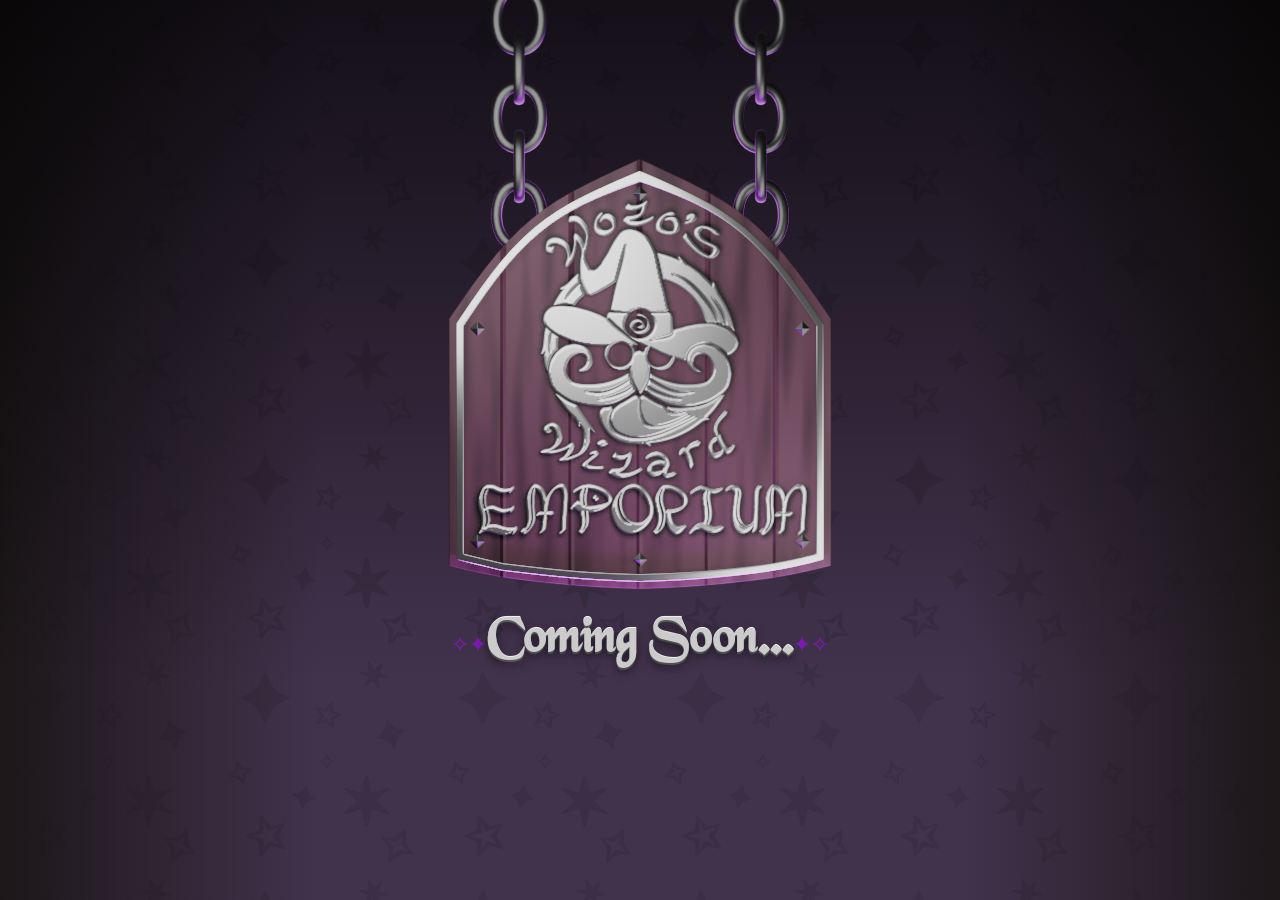
<file: index.html>
<!doctype html>
<html>

<!--========================================================================================================================
==========================================================================================================================
  _  _ ___   _   ___  
 | || | __| /_\ |   \ 
 | __ | _| / _ \| |) |
 |_||_|___/_/ \_\___/ 
=======================================================-->
<head>
    <title>Wozo's Wizard Emporium</title>
    <meta charset="utf-8">
    <meta name="viewport" content="width=device-width, maximum-scale=1.0, minimum-scale=1.0, initial-scale=1">
    <link rel="stylesheet" type="text/css" href="styles/mobile.css">
    <link rel="stylesheet" type="text/css" media="only screen and (min-width:901px)" href="styles/main.css">
    <link rel='shortcut icon' type='image/x-icon' href='/favicon.ico' />
<script>
</script>
</head>

<!--========================================================================================================================
==========================================================================================================================
  ___  ___  _____   __
 | _ )/ _ \|   \ \ / /
 | _ \ (_) | |) \ V / 
 |___/\___/|___/ |_|  
=======================================================-->
<body>
    <img src="images/sign.png" style="margin: auto; display: block">
    <h1>Coming Soon...</h1>
</body>

</html>
</file>
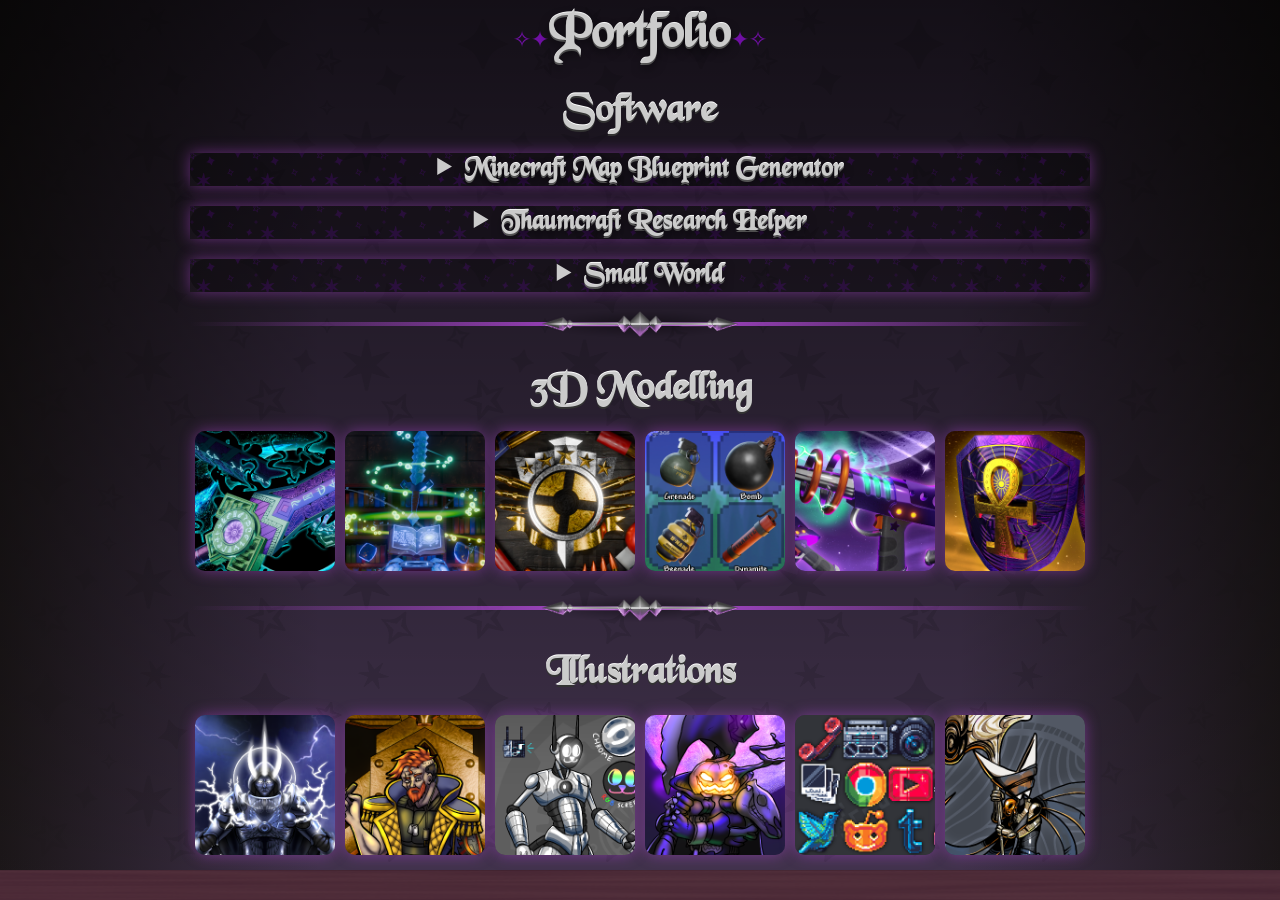
<file: portfolio.html>
<!doctype html>
<html>

<!--========================================================================================================================
==========================================================================================================================
  _  _ ___   _   ___  
 | || | __| /_\ |   \ 
 | __ | _| / _ \| |) |
 |_||_|___/_/ \_\___/ 
=======================================================-->
<head>
    <title>Wozo's Wizard Emporium</title>
    <meta charset="utf-8">
    <meta name="viewport" content="width=device-width, maximum-scale=1.0, minimum-scale=1.0, initial-scale=1">
    <link rel="stylesheet" type="text/css" href="styles/mobile.css">
    <link rel="stylesheet" type="text/css" media="only screen and (min-width:901px)" href="styles/main.css">
    <link rel='shortcut icon' type='image/x-icon' href='/favicon.ico' />

<style>
    main {
    background-image: none;
    box-shadow: none;
    max-width: 900px;
    }

    .itemIcon {
        border-radius: 10px;
        background-color: rgba(0,0,0,0.2);
        background-size: 140px 140px;
        background-position: center;
        padding: 0px;
        margin: 5px;
        transition-duration: 0.3s;
        cursor: pointer;
        box-shadow: 0px 0px 15px 0px rgba(209,82,255,0.4);
        width: 140px;
        height: 140px;
        float: left;
    }
    .itemIcon:hover {
        background-color: rgba(77, 40, 0, 0.5);
        box-shadow: 0px 0px 30px 0px #ff941a, inset 0px 0px 15px 0px #b35f00;
        background-size: 150px 150px;
    }

    h1 {
        user-select: none;
    }
    h2 {
        user-select: none;
        clear: both;
    }

    details {
        margin-bottom: 20px;
    }
    summary {
        font-weight: bold;
        text-align: center;
        color: #CBCBCB;
        text-shadow: 0px 5px 10px rgba(0,0,0,0.5), 0px 2px 0px #666, 0px -1px 0px #ffffff;
    }

    #showcase {
        z-index: 1;
        position: fixed;
        top: 0px;
        left: 0px;
        width: 100%;
        height: 100%;
        background-color: rgba(0,0,0,0.7);
        display: none;
    }

    #close {
        font-size: 60px;
        line-height: 55px;
        width: 60px;
        height: 60px;
        user-select: none;
        background-color: none;
        border-radius: 10px;
        cursor: pointer;
        transition-duration: 0.5s;
        float: right;
        z-index: 2;
        text-align: center;
        margin-bottom: -100px;
    }
        #close:hover {
            background-color: #b35f00;
            color: black;
        }

    #info_image {
        display: block;
        max-width: 100%;
        max-height: calc(100% - 110px);
        margin: auto;
        clear: both;
    }
    #info_title {
        float: left;
    }
    #info_date {
        float: right;
    }
    #info_tags {
        clear: both;
    }
</style>

<script src="portfolio/portfolio.js"></script>
<script>
function init() {

    function addItems() {
        //3D MODELLING
        var obj_port3DModel = document.getElementById("port3DModel");
        for (let i = 0; i < array_port3DModel.length; i++) {
            var itemIcon = document.createElement('div');
            itemIcon.className = "itemIcon"
            itemIcon.style.backgroundImage = "url('portfolio/" + array_port3DModel[i].image + " Thumb.png')";
            itemIcon.onclick = function() {showItem1(i)};
            obj_port3DModel.appendChild(itemIcon);
        }

        //ILLUSTRATIONS
        var obj_portIllustrations = document.getElementById("portIllustrations");
        for (let i = 0; i < array_portIllustrations.length; i++) {
            var itemIcon = document.createElement('div');
            itemIcon.className = "itemIcon"
            itemIcon.style.backgroundImage = "url('portfolio/" + array_portIllustrations[i].image + " Thumb.png')";
            itemIcon.onclick = function() {showItem2(i)};
            obj_portIllustrations.appendChild(itemIcon);
        }
    }

    addItems();
}

function showItem1(itemNum) {
    document.getElementById("showcase").style.display = "block";
    document.getElementById("info_image").src = "portfolio/" + array_port3DModel[itemNum].image + ".png";
    document.getElementById("info_title").innerHTML = array_port3DModel[itemNum].title;
    document.getElementById("info_date").innerHTML = array_port3DModel[itemNum].date;
    document.getElementById("info_tags").innerHTML = array_port3DModel[itemNum].tags;
}

function showItem2(itemNum) {
    document.getElementById("showcase").style.display = "block";
    document.getElementById("info_image").src = "portfolio/" + array_portIllustrations[itemNum].image + ".png";
    document.getElementById("info_title").innerHTML = array_portIllustrations[itemNum].title;
    document.getElementById("info_date").innerHTML = array_portIllustrations[itemNum].date;
    document.getElementById("info_tags").innerHTML = array_portIllustrations[itemNum].tags;
}

function hideShowcase() {
    document.getElementById("showcase").style.display = "none";
}
</script>

</head>

<!--========================================================================================================================
==========================================================================================================================
  ___  ___  _____   __
 | _ )/ _ \|   \ \ / /
 | _ \ (_) | |) \ V / 
 |___/\___/|___/ |_|  
=======================================================-->
<body onload="init()">

<div id="wrapper">

<div id="showcase">
    <p id="close" onclick="hideShowcase()">×</p>
    <img id="info_image">
    <div style="width:100%; max-width: 900px; margin: auto">
        <h3 id="info_title">Title</h3>
        <h3 id="info_date">Date</h3>
        <p id="info_tags">Tags</p>
    </div>
    <div style="clear: both"></div>
</div>

<!--========================================================================================================================
==========================================================================================================================
  __  __   _   ___ _  _ 
 |  \/  | /_\ |_ _| \| |
 | |\/| |/ _ \ | || .` |
 |_|  |_/_/ \_\___|_|\_|
=======================================================-->
<main>
    <h1>Portfolio</h1>

    <h2>Software</h2>

        <!-- MINECRAFT MAP GEN -->
        <details>
            <p>A tool that turns images into Minecraft Map blueprints that allows you to build map art by hand.</p>
            <a href="widgets/MinecraftMapInstructionGen/MinecraftMapInstructionGen.html"><div class="sectionLink">
                <img src="portfolio/mapGenLogo.png" style="max-width: 40%">
                <h1 style="max-width: 60%">Start</h1>
            </div></a>
            <img src="portfolio/Mapgen Preview.png" style="margin: auto; display: block">
            <summary>Minecraft Map Blueprint Generator</summary>
        </details>

        <!-- THAUMCRAFT HELPER -->
        <details>
            <p>This online program is a helpful tool for the Minecraft Mod Thaumcraft. It calculates the shortest connecting path between two aspects, and shows how you can craft each aspect.</p>
            <a href="widgets/ThaumcraftHelper/ThaumcraftHelper.html"><div class="sectionLink">
                <img src="portfolio/Thaumcraft Helper Icon.png" style="max-width: 40%">
                <h1 style="max-width: 60%">Start</h1>
            </div></a>
            <img src="portfolio/ThaumcraftHelper.png" style="margin: auto; display: block">
            <summary>Thaumcraft Research Helper</summary>
        </details>

        <!-- SMALL WORLD -->
        <details>
            <p>A little experimental webtoy that lets you fiddle around with terrain generation.</p>
            <a href="widgets/SmallWorld/SmallWorld.html"><div class="sectionLink">
                <img src="portfolio/SmallWorld Icon.png" style="max-width: 40%">
                <h1 style="max-width: 60%">Start</h1>
            </div></a>
            <img src="portfolio/SmallWorld.png" style="margin: auto; display: block">
            <summary>Small World</summary>
        </details>

        

    <hr>

    <h2>3D Modelling</h2>
    <div id="port3DModel"></div>
    <div style="clear: both"></div>

    <hr>

    <h2>Illustrations</h2>
    <div id="portIllustrations"></div>
    <div style="clear: both"></div>
</main>

<!--========================================================================================================================
==========================================================================================================================
  ___ ___   ___ _____ ___ ___ 
 | __/ _ \ / _ \_   _| __| _ \
 | _| (_) | (_) || | | _||   /
 |_| \___/ \___/ |_| |___|_|_\
=======================================================-->
<footer>
    <div id="footerWrapper">
        <img id="stamp" src="images/stamp.png">
        <p>© Sir Wignar Walter Wozo III<br>The Wizard<br>The First Age - 2024</p>
    </div>
</footer>

</div>
</body>

</html>
</file>
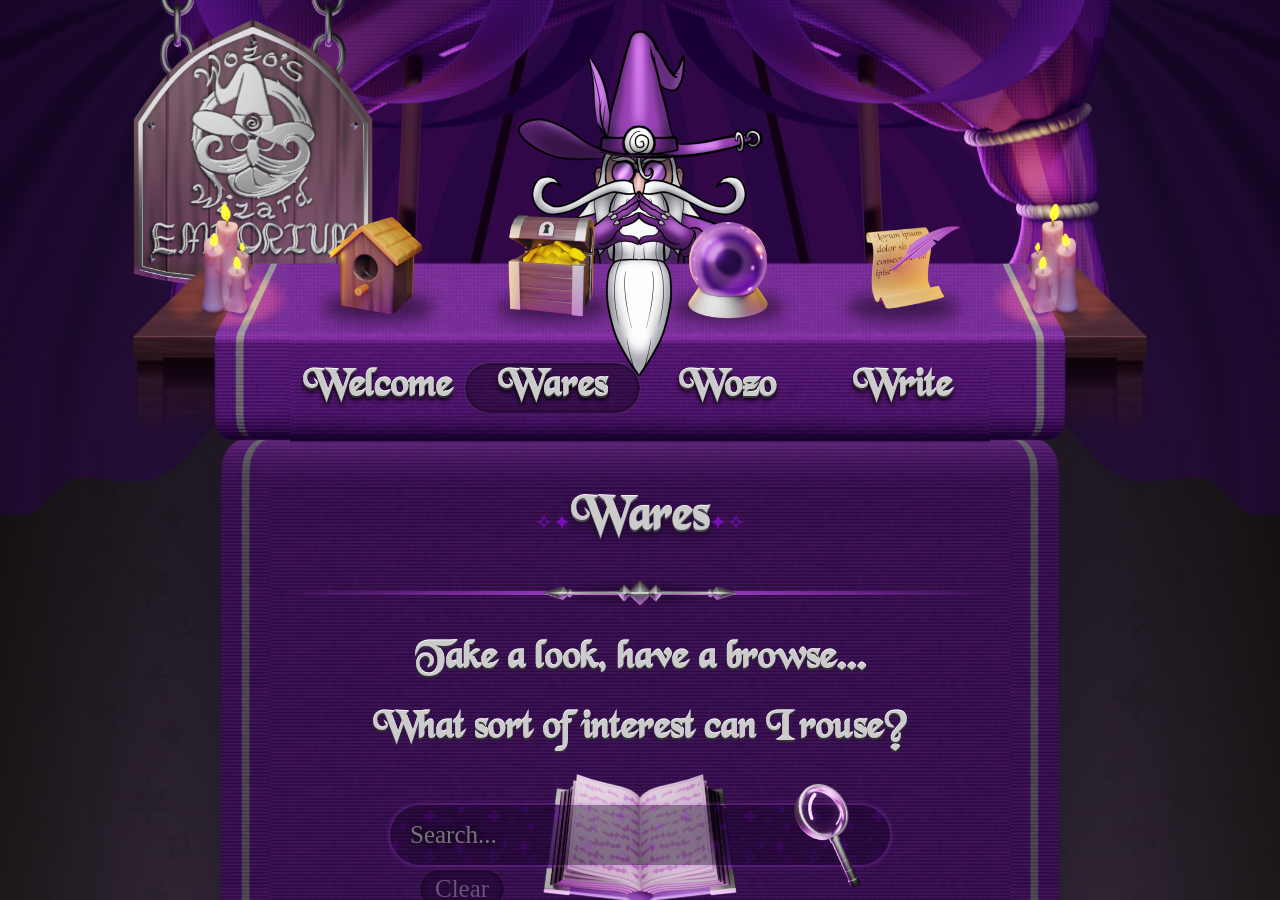
<file: wares.html>
<!doctype html>
<html>

<!--========================================================================================================================
==========================================================================================================================
  _  _ ___   _   ___  
 | || | __| /_\ |   \ 
 | __ | _| / _ \| |) |
 |_||_|___/_/ \_\___/ 
=======================================================-->
<head>
    <title>Wozo's Wizard Emporium</title>
    <meta charset="utf-8">
    <meta name="viewport" content="width=device-width, maximum-scale=1.0, minimum-scale=1.0, initial-scale=1">
    <link rel="stylesheet" type="text/css" href="styles/mobile.css">
    <link rel="stylesheet" type="text/css" media="only screen and (min-width:901px)" href="styles/main.css">
    <link rel='shortcut icon' type='image/x-icon' href='/favicon.ico' />
<script>
</script>
</head>

<!--========================================================================================================================
==========================================================================================================================
  ___  ___  _____   __
 | _ )/ _ \|   \ \ / /
 | _ \ (_) | |) \ V / 
 |___/\___/|___/ |_|  
=======================================================-->
<body>
<div id="wrapper">

<!--========================================================================================================================
==========================================================================================================================
  _  _ ___   _   ___  ___ ___ 
 | || | __| /_\ |   \| __| _ \
 | __ | _| / _ \| |) | _||   /
 |_||_|___/_/ \_\___/|___|_|_\
=======================================================-->
<header>
    <img src="images/curtainsBackLeft.png" class="background2" style="opacity: 0.5">
    <img src="images/curtainsBackRight.png" class="background2r" style="opacity: 0.5">
    <img src="images/stallBackground.png" class="background1">
    <img id="sign" src="images/sign.png">
</header>

<!--========================================================================================================================
==========================================================================================================================
  _  _   ___   __
 | \| | /_\ \ / /
 | .` |/ _ \ V / 
 |_|\_/_/ \_\_/  
=======================================================-->
<nav>
    <img id="wozo" src="images/wozo.png">
    <img src="images/tableLeft.png" style="float:left; margin-left: -160px;">
    <a href="index.html"><img src="images/navHome.png"><h2>Welcome</h2></a>
    <a href="wares.html" class="selected"><img src="images/navStore.png"><h2>Wares</h2></a>
    <a href="wozo.html"><img src="images/navWozo.png"><h2>Wozo</h2></a>
    <a href="write.html"><img src="images/navContact.png"><h2>Write</h2></a>
    <img src="images/tableRight.png" style="float:left; margin-right: -160px;">
</nav>

<!--========================================================================================================================
==========================================================================================================================
  __  __   _   ___ _  _ 
 |  \/  | /_\ |_ _| \| |
 | |\/| |/ _ \ | || .` |
 |_|  |_/_/ \_\___|_|\_|
=======================================================-->
<main>
    <!-- Border ============================================================-->
    <div class="border">
        <div class="topLeft"></div>
        <div class="topMiddle"></div>
        <div class="topRight"></div>
        <div class="left"></div>
        <div class="right"></div>
        <div class="clear"></div>
        <div class="bottomLeft"></div>
        <div class="bottomMiddle"></div>
        <div class="bottomRight"></div>
    </div>

    <!-- Header ============================================================-->
    <h1>Wares</h1>
    <hr>
    <h2>Take a look, have a browse...</h2>
    <h2>What sort of interest can I rouse?</h2>

    <!-- Search Box ============================================================-->
    <div id="search">
        <form>
            <input type="text" id="query" name="query" placeholder="Search...">
            <input type="button" id="submit" name="submit" value="Go">
            <input type="button" id="clear" name="clear" value="Clear" onClick="document.getElementById('query').value = ''">
        </form>
    </div>

    <!-- Items ============================================================-->
    <section>
        <section>
            <h2>Section 1</h2>
            <h3>Item 1</h3>
            <h3>Item 2</h3>
            <h3>Item 3</h3>
        </section>
        <section>
            <h2>Section 2</h2>
            <h3>Item 1</h3>
            <h3>Item 2</h3>
        </section> 
        <section>
            <h2>Section 3</h2>
            <h3>Item 1</h3>
            <h3>Item 2</h3>
            <h3>Item 3</h3>
            <h3>Item 4</h3>
        </section> 
    </section>

</main>

<!--========================================================================================================================
==========================================================================================================================
  ___ ___   ___ _____ ___ ___ 
 | __/ _ \ / _ \_   _| __| _ \
 | _| (_) | (_) || | | _||   /
 |_| \___/ \___/ |_| |___|_|_\
=======================================================-->
<footer>
    <div id="footerWrapper">
        <img id="stamp" src="images/stamp.png">
        <p>© Sir Wignar Walter Wozo III<br>The Wizard<br>The First Age - 2024</p>
    </div>
</footer>

</div>
</body>

</html>
</file>
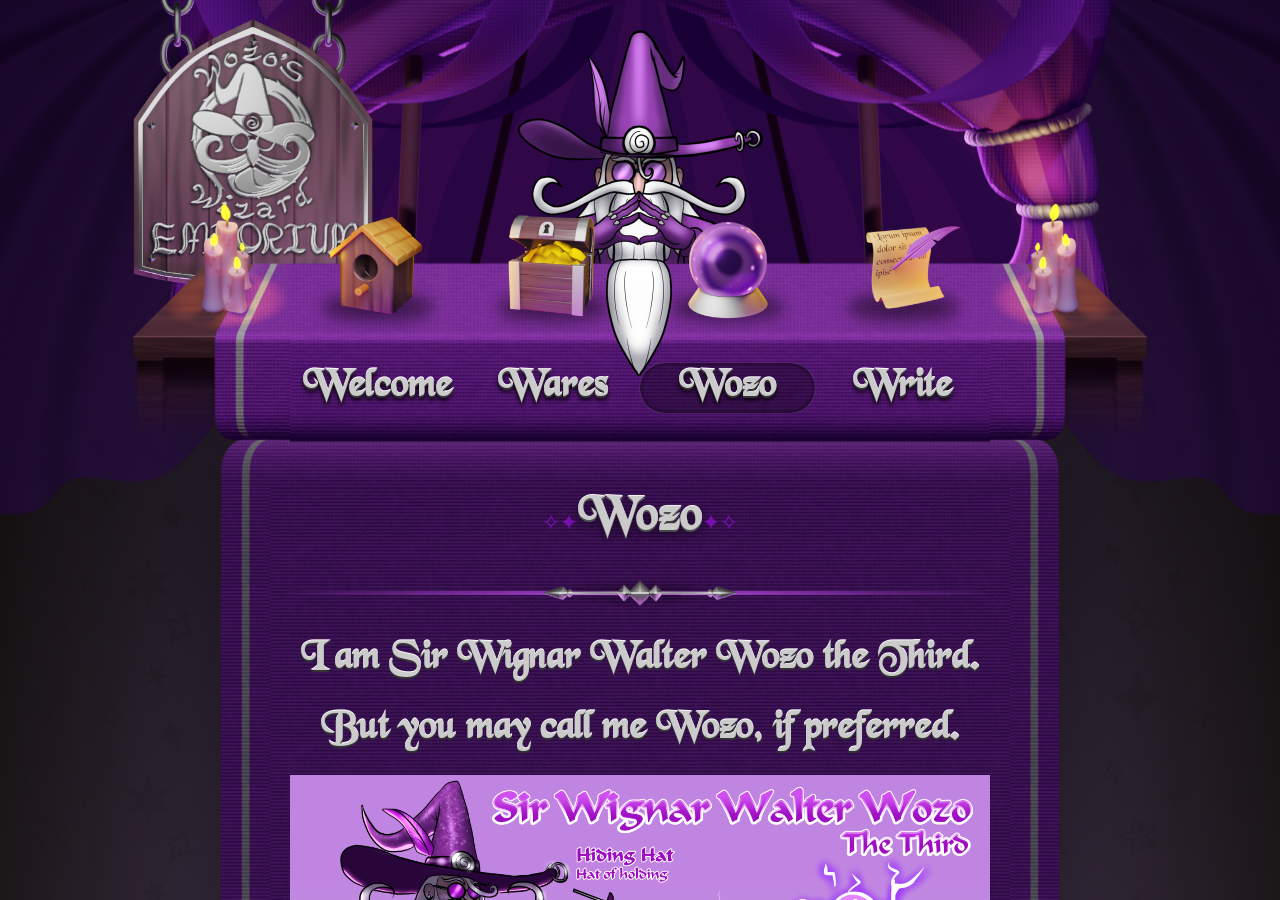
<file: wozo.html>
<!doctype html>
<html>

<!--========================================================================================================================
==========================================================================================================================
  _  _ ___   _   ___  
 | || | __| /_\ |   \ 
 | __ | _| / _ \| |) |
 |_||_|___/_/ \_\___/ 
=======================================================-->
<head>
    <title>Wozo's Wizard Emporium</title>
    <meta charset="utf-8">
    <meta name="viewport" content="width=device-width, maximum-scale=1.0, minimum-scale=1.0, initial-scale=1">
    <link rel="stylesheet" type="text/css" href="styles/mobile.css">
    <link rel="stylesheet" type="text/css" media="only screen and (min-width:901px)" href="styles/main.css">
    <link rel='shortcut icon' type='image/x-icon' href='/favicon.ico' />
<script>
</script>
</head>

<!--========================================================================================================================
==========================================================================================================================
  ___  ___  _____   __
 | _ )/ _ \|   \ \ / /
 | _ \ (_) | |) \ V / 
 |___/\___/|___/ |_|  
=======================================================-->
<body>
<div id="wrapper">

<!--========================================================================================================================
==========================================================================================================================
  _  _ ___   _   ___  ___ ___ 
 | || | __| /_\ |   \| __| _ \
 | __ | _| / _ \| |) | _||   /
 |_||_|___/_/ \_\___/|___|_|_\
=======================================================-->
<header>
    <img src="images/curtainsBackLeft.png" class="background2" style="opacity: 0.5">
    <img src="images/curtainsBackRight.png" class="background2r" style="opacity: 0.5">
    <img src="images/stallBackground.png" class="background1">
    <img id="sign" src="images/sign.png">
</header>

<!--========================================================================================================================
==========================================================================================================================
  _  _   ___   __
 | \| | /_\ \ / /
 | .` |/ _ \ V / 
 |_|\_/_/ \_\_/  
=======================================================-->
<nav>
    <img id="wozo" src="images/wozo.png">
    <img src="images/tableLeft.png" style="float:left; margin-left: -160px;">
    <a href="index.html"><img src="images/navHome.png"><h2>Welcome</h2></a>
    <a href="wares.html"><img src="images/navStore.png"><h2>Wares</h2></a>
    <a href="wozo.html" class="selected"><img src="images/navWozo.png"><h2>Wozo</h2></a>
    <a href="write.html"><img src="images/navContact.png"><h2>Write</h2></a>
    <img src="images/tableRight.png" style="float:left; margin-right: -160px;">
</nav>

<!--========================================================================================================================
==========================================================================================================================
  __  __   _   ___ _  _ 
 |  \/  | /_\ |_ _| \| |
 | |\/| |/ _ \ | || .` |
 |_|  |_/_/ \_\___|_|\_|
=======================================================-->
<main>
    <!-- Border ============================================================-->
    <div class="border">
        <div class="topLeft"></div>
        <div class="topMiddle"></div>
        <div class="topRight"></div>
        <div class="left"></div>
        <div class="right"></div>
        <div class="clear"></div>
        <div class="bottomLeft"></div>
        <div class="bottomMiddle"></div>
        <div class="bottomRight"></div>
    </div>

    <!-- Header ============================================================-->
    <h1>Wozo</h1>
    <hr>
    <h2>I am Sir Wignar Walter Wozo the Third.</h2>
    <h2>But you may call me Wozo, if preferred.</h2>
    <img src="images/wozoRef.png">

</main>

<!--========================================================================================================================
==========================================================================================================================
  ___ ___   ___ _____ ___ ___ 
 | __/ _ \ / _ \_   _| __| _ \
 | _| (_) | (_) || | | _||   /
 |_| \___/ \___/ |_| |___|_|_\
=======================================================-->
<footer>
    <div id="footerWrapper">
        <img id="stamp" src="images/stamp.png">
        <p>© Sir Wignar Walter Wozo III<br>The Wizard<br>The First Age - 2024</p>
    </div>
</footer>

</div>
</body>

</html>
</file>
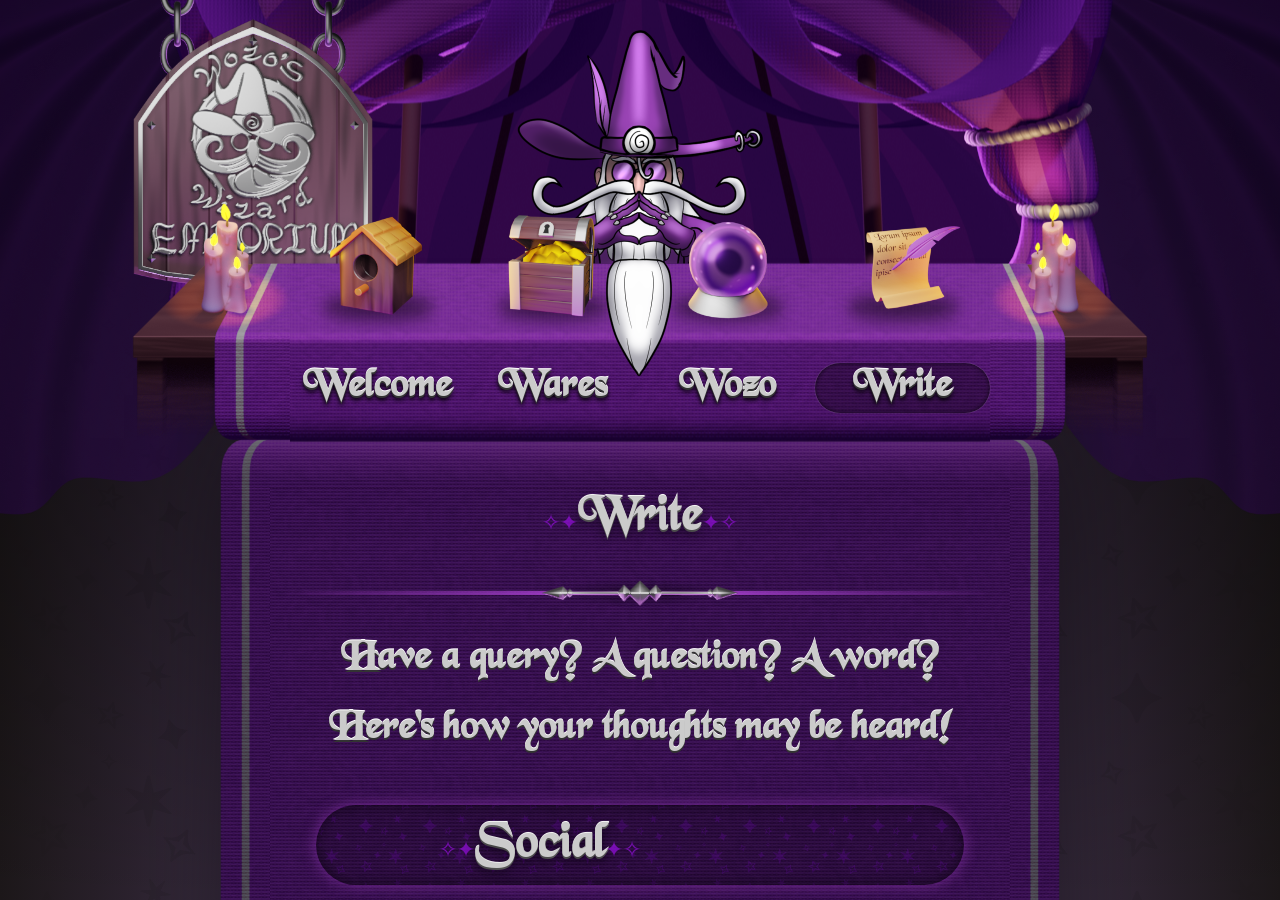
<file: write.html>
<!doctype html>
<html>

<!--========================================================================================================================
==========================================================================================================================
  _  _ ___   _   ___  
 | || | __| /_\ |   \ 
 | __ | _| / _ \| |) |
 |_||_|___/_/ \_\___/ 
=======================================================-->
<head>
    <title>Wozo's Wizard Emporium</title>
    <meta charset="utf-8">
    <meta name="viewport" content="width=device-width, maximum-scale=1.0, minimum-scale=1.0, initial-scale=1">
    <link rel="stylesheet" type="text/css" href="styles/mobile.css">
    <link rel="stylesheet" type="text/css" media="only screen and (min-width:901px)" href="styles/main.css">
    <link rel='shortcut icon' type='image/x-icon' href='/favicon.ico' />
<script>
</script>
</head>

<!--========================================================================================================================
==========================================================================================================================
  ___  ___  _____   __
 | _ )/ _ \|   \ \ / /
 | _ \ (_) | |) \ V / 
 |___/\___/|___/ |_|  
=======================================================-->
<body>
<div id="wrapper">

<!--========================================================================================================================
==========================================================================================================================
  _  _ ___   _   ___  ___ ___ 
 | || | __| /_\ |   \| __| _ \
 | __ | _| / _ \| |) | _||   /
 |_||_|___/_/ \_\___/|___|_|_\
=======================================================-->
<header>
    <img src="images/curtainsBackLeft.png" class="background2" style="opacity: 0.5">
    <img src="images/curtainsBackRight.png" class="background2r" style="opacity: 0.5">
    <img src="images/stallBackground.png" class="background1">
    <img id="sign" src="images/sign.png">
</header>

<!--========================================================================================================================
==========================================================================================================================
  _  _   ___   __
 | \| | /_\ \ / /
 | .` |/ _ \ V / 
 |_|\_/_/ \_\_/  
=======================================================-->
<nav>
    <img id="wozo" src="images/wozo.png">
    <img src="images/tableLeft.png" style="float:left; margin-left: -160px;">
    <a href="index.html"><img src="images/navHome.png"><h2>Welcome</h2></a>
    <a href="wares.html"><img src="images/navStore.png"><h2>Wares</h2></a>
    <a href="wozo.html"><img src="images/navWozo.png"><h2>Wozo</h2></a>
    <a href="write.html" class="selected"><img src="images/navContact.png"><h2>Write</h2></a>
    <img src="images/tableRight.png" style="float:left; margin-right: -160px;">
</nav>

<!--========================================================================================================================
==========================================================================================================================
  __  __   _   ___ _  _ 
 |  \/  | /_\ |_ _| \| |
 | |\/| |/ _ \ | || .` |
 |_|  |_/_/ \_\___|_|\_|
=======================================================-->
<main>
    <!-- Border ============================================================-->
    <div class="border">
        <div class="topLeft"></div>
        <div class="topMiddle"></div>
        <div class="topRight"></div>
        <div class="left"></div>
        <div class="right"></div>
        <div class="clear"></div>
        <div class="bottomLeft"></div>
        <div class="bottomMiddle"></div>
        <div class="bottomRight"></div>
    </div>

    <!-- Header ============================================================-->
    <h1>Write</h1>
    <hr>
    <h2>Have a query? A question? A word?</h2>
    <h2>Here's how your thoughts may be heard!</h2>

    <!-- Links ============================================================-->
    <a><div class="sectionLink"><h1>Social</h1></div></a>
    <a><div class="sectionLink"><h1>eMail</h1></div></a>

</main>

<!--========================================================================================================================
==========================================================================================================================
  ___ ___   ___ _____ ___ ___ 
 | __/ _ \ / _ \_   _| __| _ \
 | _| (_) | (_) || | | _||   /
 |_| \___/ \___/ |_| |___|_|_\
=======================================================-->
<footer>
    <div id="footerWrapper">
        <img id="stamp" src="images/stamp.png">
        <p>© Sir Wignar Walter Wozo III<br>The Wizard<br>The First Age - 2024</p>
    </div>
</footer>

</div>
</body>

</html>
</file>
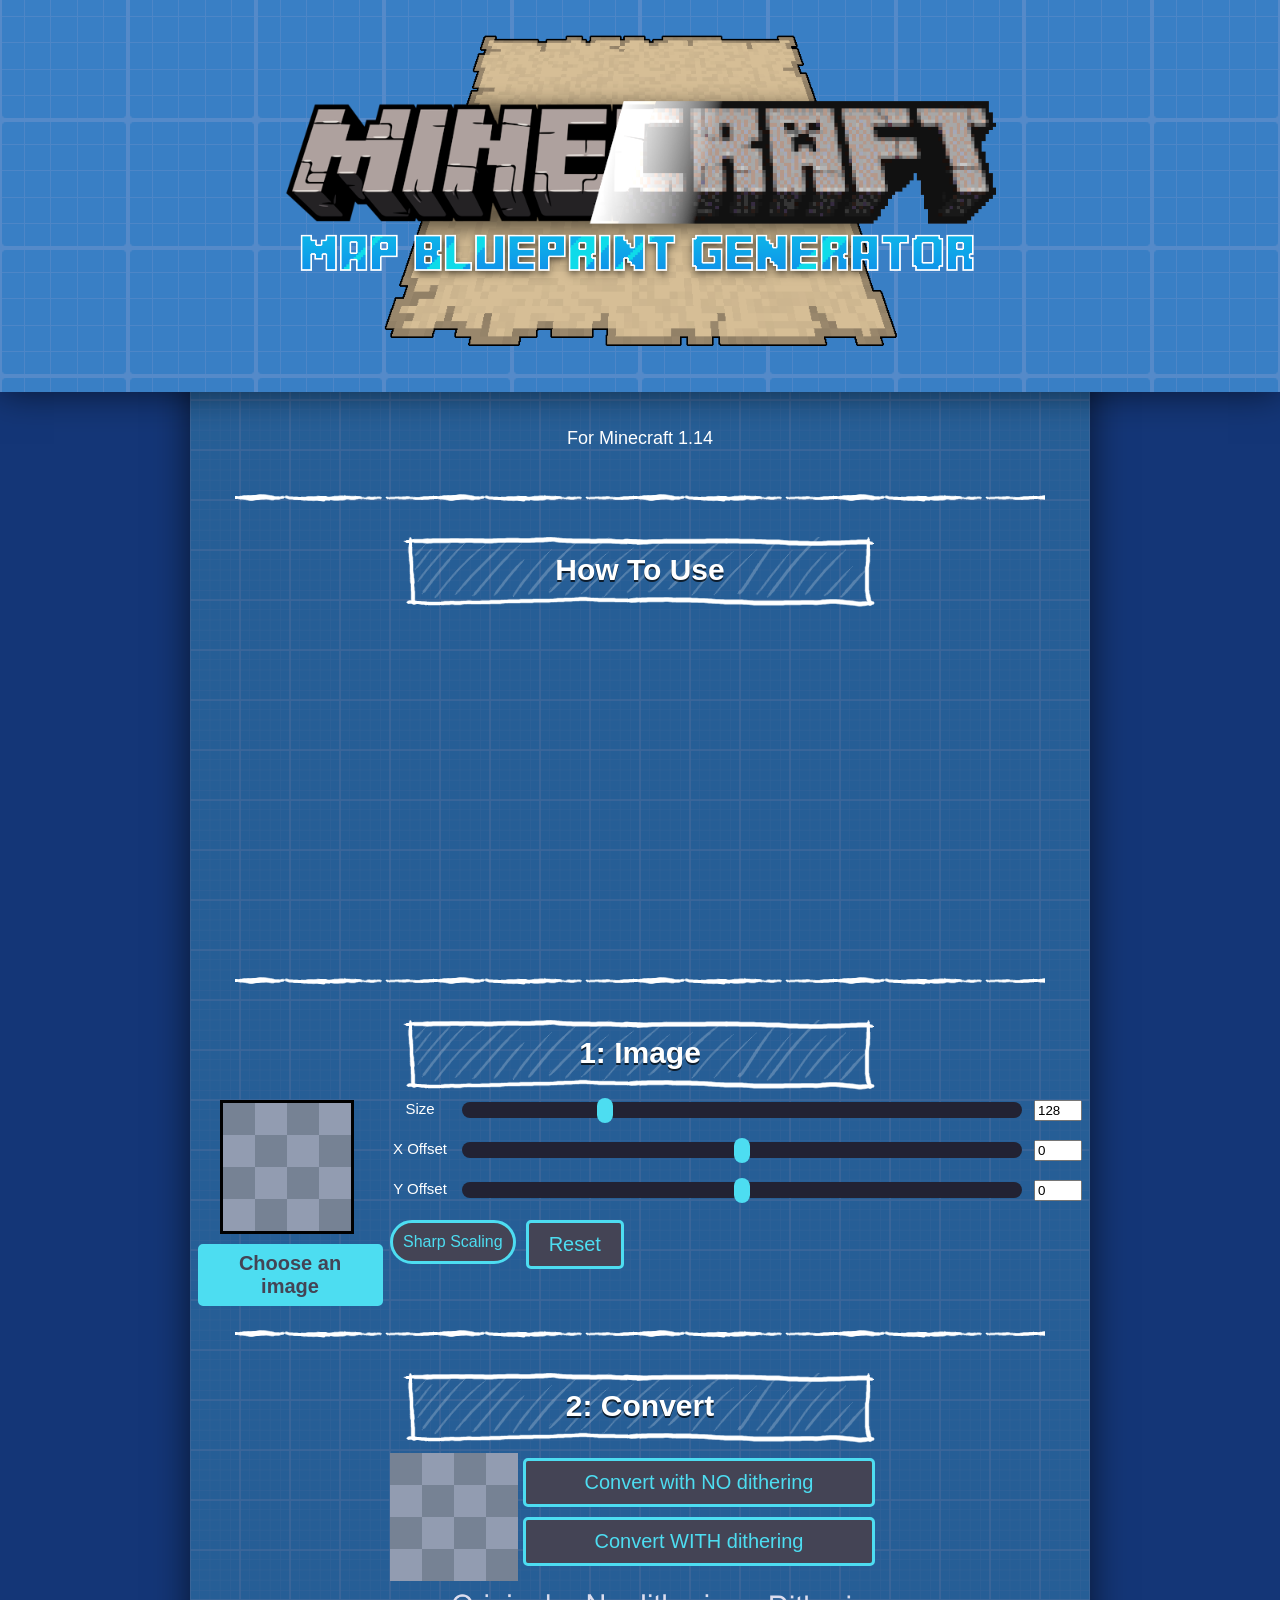
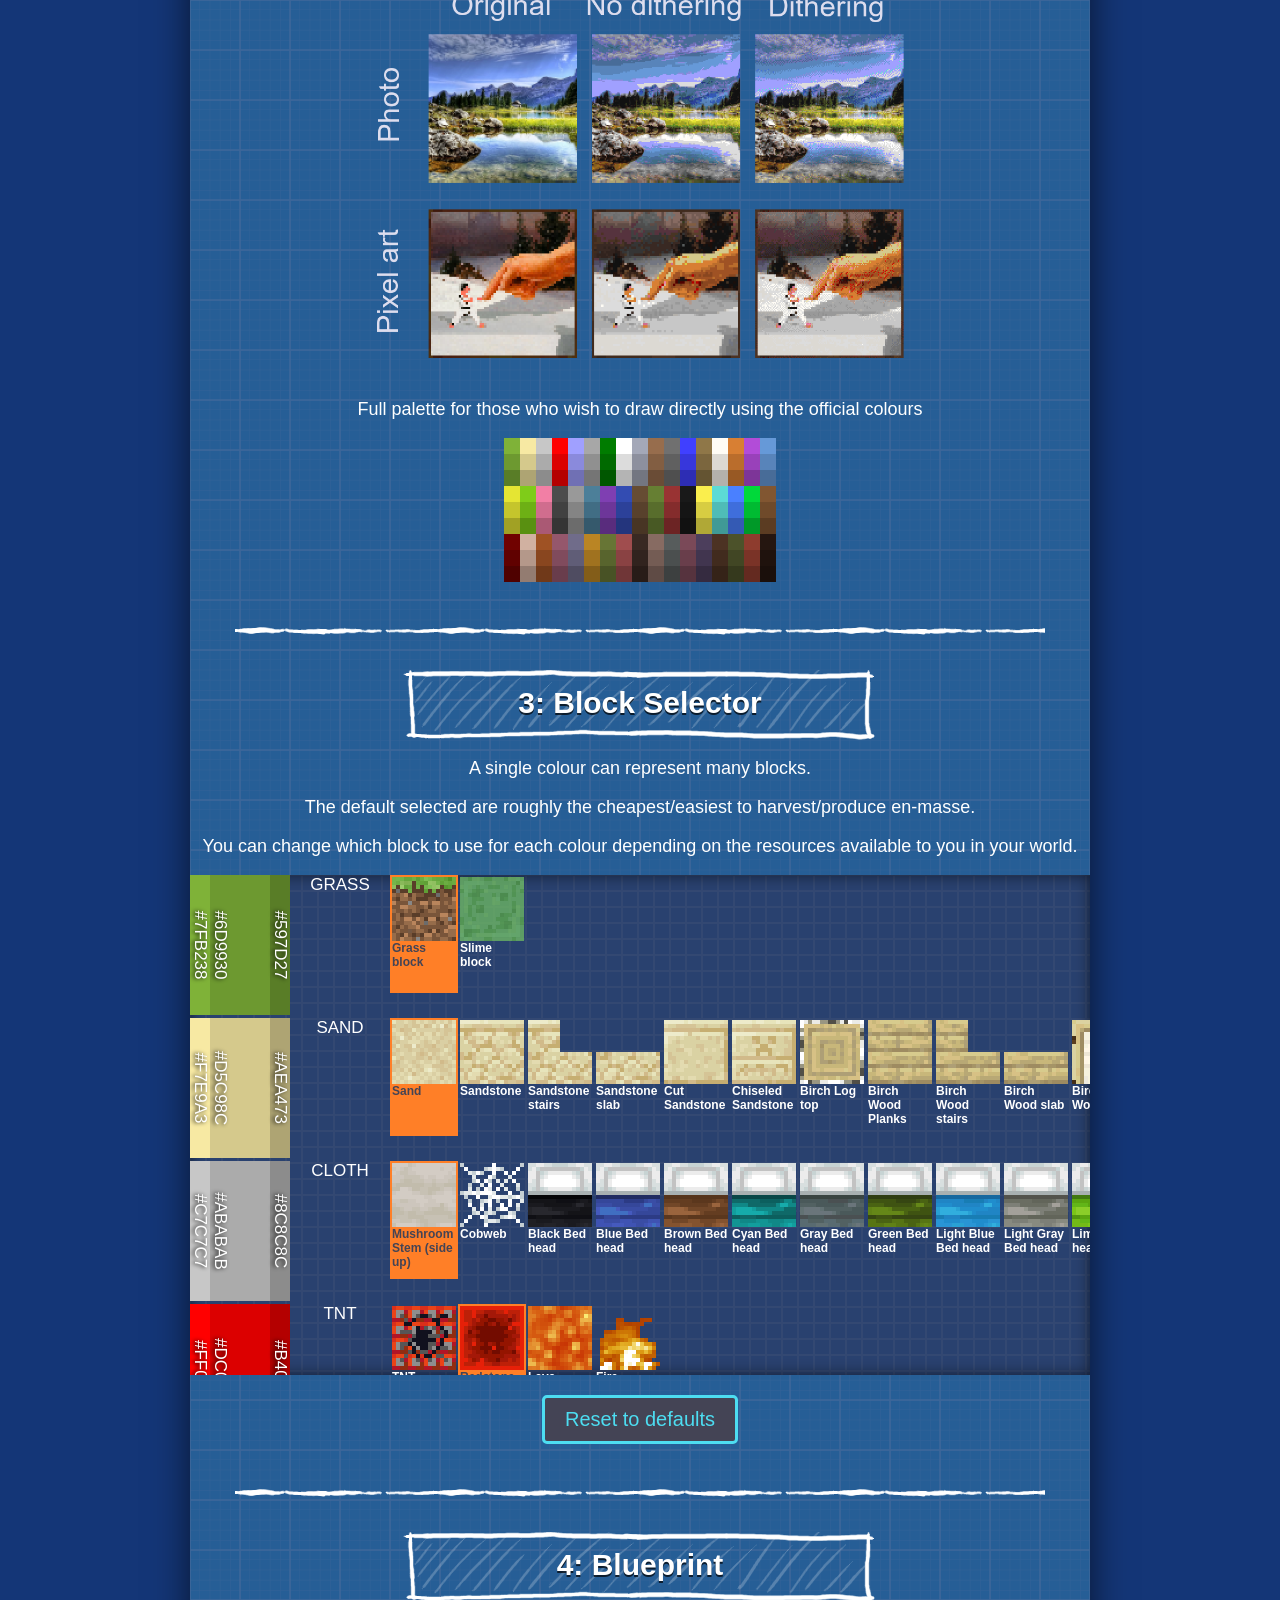
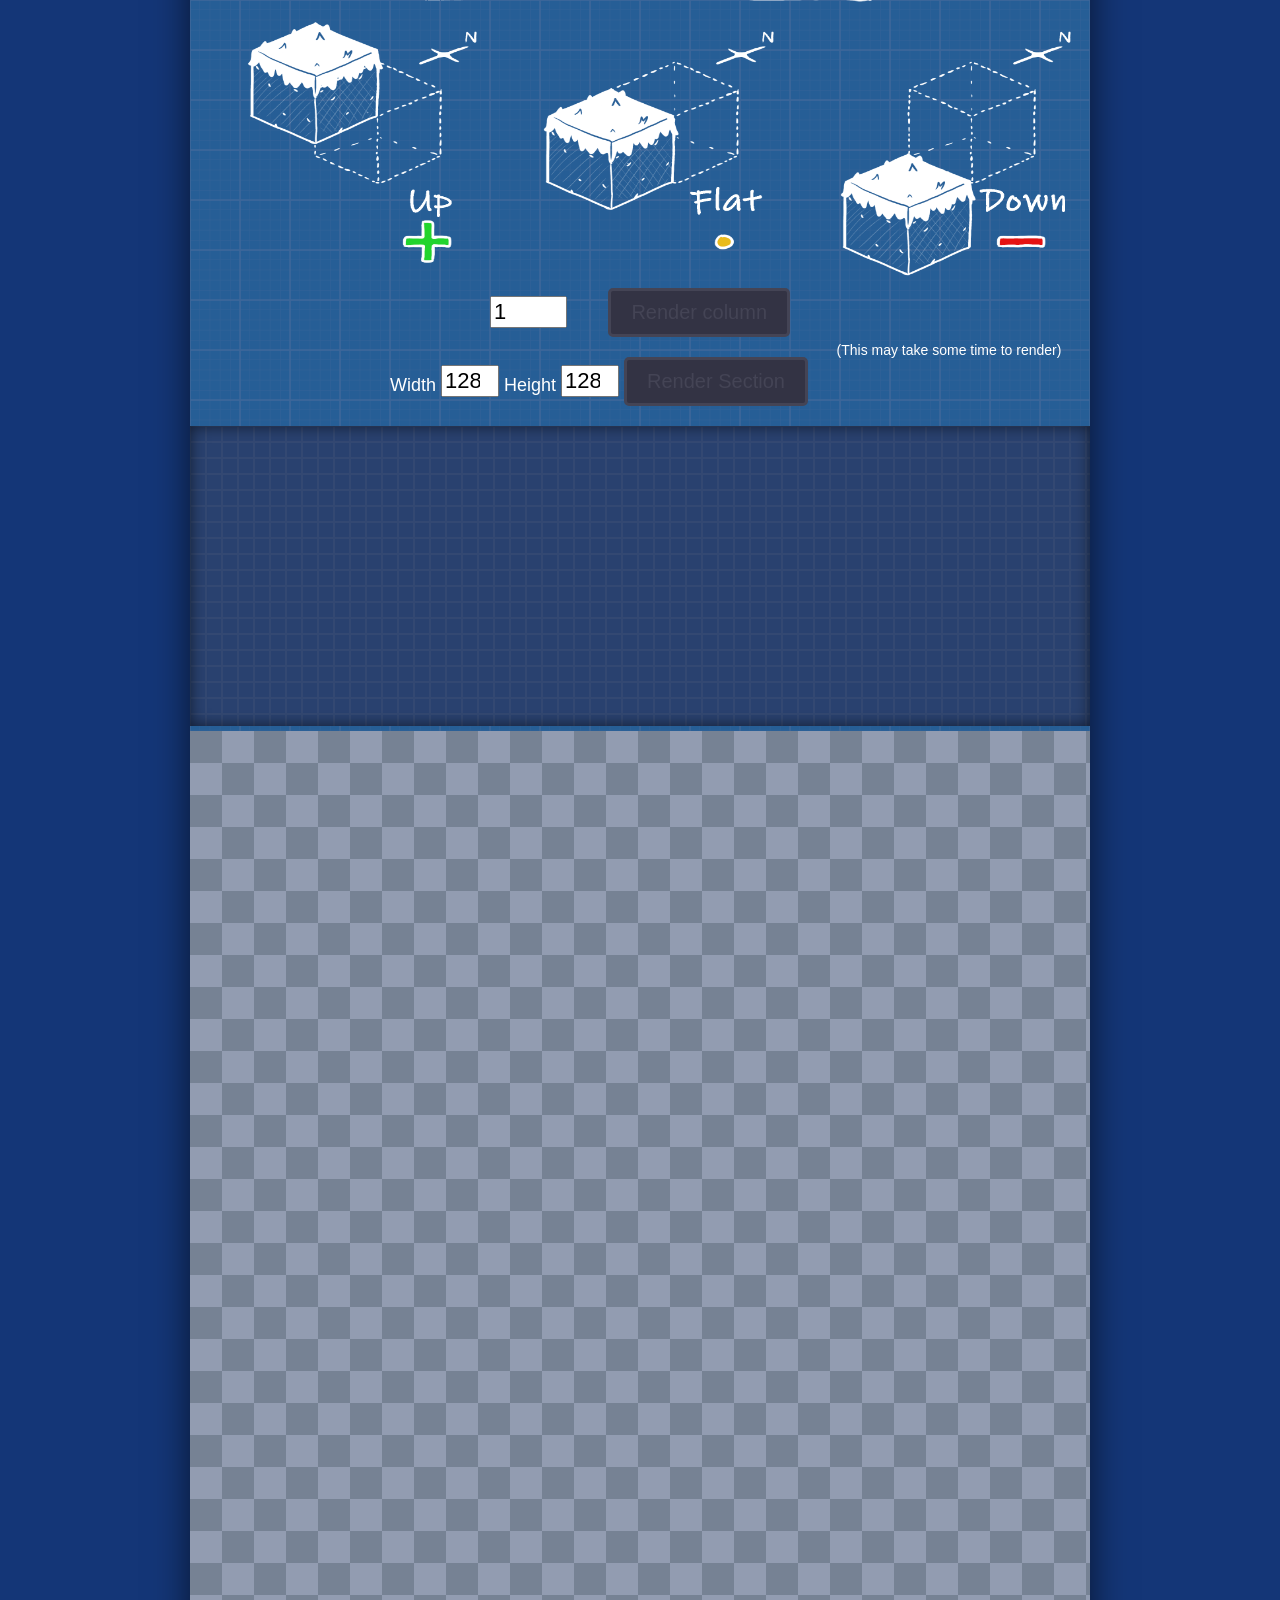
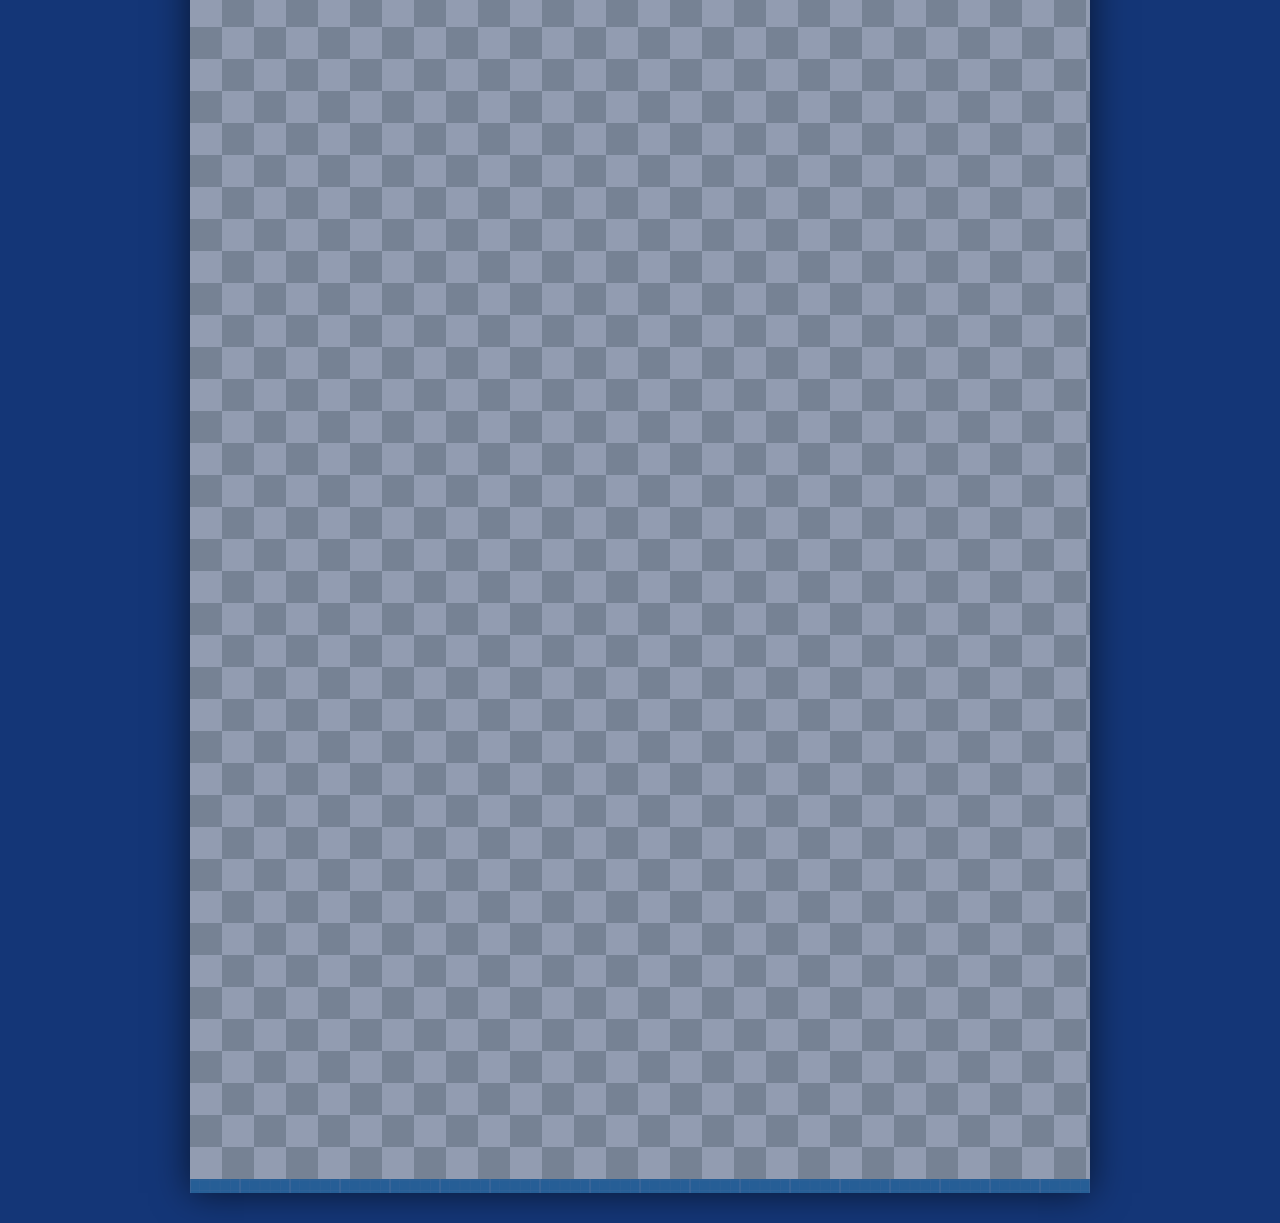
<file: widgets/MinecraftMapInstructionGen/MinecraftMapInstructionGen.html>
<!DOCTYPE html>
<html>
<head>
	<link rel="stylesheet" href="style.css?v=1">
</head>
<script>

/* //Map array
[
[{id:0, shade:0},{id:0, shade:0},{id:0, shade:0},{id:0, shade:0},...],
[{id:0, shade:0},{id:0, shade:0},{id:0, shade:0},{id:0, shade:0},...],
[{id:0, shade:0},{id:0, shade:0},{id:0, shade:0},{id:0, shade:0},...],
[{id:0, shade:0},{id:0, shade:0},{id:0, shade:0},{id:0, shade:0},...],
[{id:0, shade:0},{id:0, shade:0},{id:0, shade:0},{id:0, shade:0},...],
[{id:0, shade:0},{id:0, shade:0},{id:0, shade:0},{id:0, shade:0},...],
[{id:0, shade:0},{id:0, shade:0},{id:0, shade:0},{id:0, shade:0},...]
...
...
]
*/
var array_map = [];

//Block file names CSV. Just paste the CSV here then replace each newline with ';'
var csv_blocks = "grass_block_side,slime_block,,,,,,,,,,,,,,,,,,,,,,,,,,,,,,,,,,,;sand,sandstone,sandstone_stairs,sandstone_slab,cut_sandstone,chiseled_sandstone,birch_log_top,birch_planks,birch_planks_stairs,birch_planks_slab,birch_door_top,birch_fence,birch_fence_gate,mushroom_block_inside,bone_block_top,glowstone,end_stone,end_stone_bricks,,,,,,,,,,,,,,,,,,,;mushroom_stem,cobweb,black_bed_head,blue_bed_head,brown_bed_head,cyan_bed_head,gray_bed_head,green_bed_head,light_blue_bed_head,light_gray_bed_head,lime_bed_head,magenta_bed_head,orange_bed_head,pink_bed_head,purple_bed_head,red_bed_head,white_bed_head,yellow_bed_head,,,,,,,,,,,,,,,,,,,;tnt_top,redstone_block,lava_still,fire_0,,,,,,,,,,,,,,,,,,,,,,,,,,,,,,,,,;ice,frosted_ice_0,packed_ice,,,,,,,,,,,,,,,,,,,,,,,,,,,,,,,,,,;iron_block,iron_pressure_plate,iron_door_top,iron_trapdoor,iron_bars,anvil_top,brewing_stand,,,,,,,,,,,,,,,,,,,,,,,,,,,,,,;oak_leaves,oak_sapling,tall_grass_top,poppy,lily_pad,wheat_stage7,carrots_stage3,potatoes_stage3,beetroots_stage3,sugar_cane,pumpkin_stem,melon_stem,cactus_side,vine,cocoa_stage2,red_mushroom,,,,,,,,,,,,,,,,,,,,,;white_wool,white_wool_carpet,snow,snow_layer,white_stained_glass,white_stained_glass_pane,white_bed_foot,white_glazed_terracotta,white_concrete,white_concrete_powder,,,,,,,,,,,,,,,,,,,,,,,,,,,;clay,infested_stone,infested_cobblestone,infested_stone_bricks,infested_mossy_stone_bricks,infested_cracked_stone_bricks,infested_chiseled_stone_bricks,,,,,,,,,,,,,,,,,,,,,,,,,,,,,,;dirt,coarse_dirt,farmland,grass_path_side,jungle_log_top,jungle_planks,jungle_planks_stairs,jungle_planks_slab,jungle_door_top,jungle_fence,jungle_fence_gate,brown_mushroom_block,jukebox_top,granite,polished_granite,,,,,,,,,,,,,,,,,,,,,,;cobblestone,cobblestone_stairs,cobblestone_slab,cobblestone_wall,mossy_cobblestone,mossy_cobblestone_wall,stone,stone_slab,stone_bricks,stone_bricks_stairs,stone_bricks_slab,cracked_stone_bricks,chiseled_stone_bricks,mossy_stone_bricks,gravel,andesite,polished_andesite,coal_ore,iron_ore,gold_ore,redstone_ore,lapis_ore,diamond_ore,emerald_ore,bedrock,furnace_front,dispenser_front,dropper_front,hopper,observer_front,acacia_log,stone_pressure_plate,cauldron_side,piston_top,piston_top_sticky,ender_chest,spawner;water,,,,,,,,,,,,,,,,,,,,,,,,,,,,,,,,,,,,;oak_log_top,oak_planks,oak_planks_stairs,oak_planks_slab,oak_door_top,oak_fence,oak_fence_gate,wooden_pressure_plate,crafting_table_front,bookshelf,note_block,dead_bush,oak_trapdoor,sign,chest,trapped_chest,banner,daylight_detector_top,,,,,,,,,,,,,,,,,,,;birch_log,diorite,polished_diorite,quartz_block_top,chiseled_quartz_block,quartz_pillar,quartz_block_stairs,quartz_block_slab,sea_lantern,,,,,,,,,,,,,,,,,,,,,,,,,,,,;acacia_log_top,acacia_planks,acacia_planks_stairs,acacia_planks_slab,pumpkin_side,jack_o_lantern,red_sand,red_sandstone,cut_red_sandstone,chiseled_red_sandstone,red_sandstone_stairs,red_sandstone_slab,terracotta,orange_wool,orange_wool_carpet,orange_stained_glass,orange_stained_glass_pane,orange_concrete,orange_concrete_powder,orange_glazed_terracotta,orange_bed_foot,,,,,,,,,,,,,,,,;purpur_block,purpur_pillar,purpur_block_stairs,purpur_block_slab,magenta_wool,magenta_wool_carpet,magenta_stained_glass,magenta_stained_glass_pane,magenta_concrete,magenta_concrete_powder,magenta_glazed_terracotta,magenta_bed_foot,,,,,,,,,,,,,,,,,,,,,,,,,;light_blue_wool,light_blue_wool_carpet,light_blue_stained_glass,light_blue_stained_glass_pane,light_blue_concrete,light_blue_concrete_powder,light_blue_glazed_terracotta,light_blue_bed_foot,,,,,,,,,,,,,,,,,,,,,,,,,,,,,;hay_block_side,sponge,wet_sponge,yellow_wool,yellow_wool_carpet,yellow_stained_glass,yellow_stained_glass_pane,yellow_concrete,yellow_concrete_powder,yellow_glazed_terracotta,yellow_bed_foot,,,,,,,,,,,,,,,,,,,,,,,,,,;melon_side,lime_wool,lime_wool_carpet,lime_stained_glass,lime_stained_glass_pane,lime_concrete,lime_concrete_powder,lime_glazed_terracotta,lime_bed_foot,,,,,,,,,,,,,,,,,,,,,,,,,,,,;pink_wool,pink_wool_carpet,pink_stained_glass,pink_stained_glass_pane,pink_concrete,pink_concrete_powder,pink_glazed_terracotta,pink_bed_foot,,,,,,,,,,,,,,,,,,,,,,,,,,,,,;gray_wool,gray_wool_carpet,gray_stained_glass,gray_stained_glass_pane,gray_concrete,gray_concrete_powder,gray_glazed_terracotta,gray_bed_foot,,,,,,,,,,,,,,,,,,,,,,,,,,,,,;structure_block,light_gray_wool,light_gray_wool_carpet,light_gray_stained_glass,light_gray_stained_glass_pane,light_gray_concrete,light_gray_concrete_powder,light_gray_glazed_terracotta,light_gray_bed_foot,,,,,,,,,,,,,,,,,,,,,,,,,,,,;prismarine,cyan_wool,cyan_wool_carpet,cyan_stained_glass,cyan_stained_glass_pane,cyan_concrete,cyan_concrete_powder,cyan_glazed_terracotta,cyan_bed_foot,,,,,,,,,,,,,,,,,,,,,,,,,,,,;repeating_command_block_front,mycelium_side,purple_wool,purple_wool_carpet,purple_stained_glass,purple_stained_glass_pane,purple_concrete,purple_concrete_powder,purple_glazed_terracotta,purple_bed_foot,,,,,,,,,,,,,,,,,,,,,,,,,,,;blue_wool,blue_wool_carpet,blue_stained_glass,blue_stained_glass_pane,blue_concrete,blue_concrete_powder,blue_glazed_terracotta,blue_bed_foot,,,,,,,,,,,,,,,,,,,,,,,,,,,,,;dark_oak_log_top,dark_oak_log,dark_oak_planks,dark_oak_planks_stairs,dark_oak_planks_slab,dark_oak_door_top,dark_oak_fence,dark_oak_fence_gate,spruce_log,command_block_front,soul_sand,brown_wool,brown_wool_carpet,brown_stained_glass,brown_stained_glass_pane,brown_concrete,brown_concrete_powder,brown_glazed_terracotta,brown_bed_foot,,,,,,,,,,,,,,,,,,;chain_command_block_front,end_portal_frame_top,green_wool,green_wool_carpet,green_stained_glass,green_stained_glass_pane,green_concrete,green_concrete_powder,green_glazed_terracotta,green_bed_foot,,,,,,,,,,,,,,,,,,,,,,,,,,,;bricks,bricks_slab,bricks_stairs,nether_wart_block,nether_wart_stage2,enchanting_table_side,red_wool,red_wool_carpet,red_stained_glass,red_stained_glass_pane,red_concrete,red_concrete_powder,red_glazed_terracotta,red_bed_foot,,,,,,,,,,,,,,,,,,,,,,,;coal_block,obsidian,dragon_egg,end_gateway,end_portal,black_wool,black_wool_carpet,black_stained_glass,black_stained_glass_pane,black_concrete,black_concrete_powder,black_glazed_terracotta,black_bed_foot,,,,,,,,,,,,,,,,,,,,,,,,;gold_block,gold_pressure_plate,,,,,,,,,,,,,,,,,,,,,,,,,,,,,,,,,,,;diamond_block,prismarine_bricks,dark_prismarine,beacon,,,,,,,,,,,,,,,,,,,,,,,,,,,,,,,,,;lapis_block,,,,,,,,,,,,,,,,,,,,,,,,,,,,,,,,,,,,;emerald_block,,,,,,,,,,,,,,,,,,,,,,,,,,,,,,,,,,,,;spruce_log_top,spruce_planks,spruce_planks_stairs,spruce_planks_slab,spruce_door_top,spruce_fence,spruce_fence_gate,oak_log,jungle_log,podzol_side,,,,,,,,,,,,,,,,,,,,,,,,,,,;netherrack,nether_bricks,nether_bricks_stairs,nether_bricks_fence,red_nether_bricks,nether_quartz_ore,magma,,,,,,,,,,,,,,,,,,,,,,,,,,,,,,;white_terracotta,,,,,,,,,,,,,,,,,,,,,,,,,,,,,,,,,,,,;orange_terracotta,,,,,,,,,,,,,,,,,,,,,,,,,,,,,,,,,,,,;magenta_terracotta,,,,,,,,,,,,,,,,,,,,,,,,,,,,,,,,,,,,;light_blue_terracotta,,,,,,,,,,,,,,,,,,,,,,,,,,,,,,,,,,,,;yellow_terracotta,,,,,,,,,,,,,,,,,,,,,,,,,,,,,,,,,,,,;lime_terracotta,,,,,,,,,,,,,,,,,,,,,,,,,,,,,,,,,,,,;pink_terracotta,,,,,,,,,,,,,,,,,,,,,,,,,,,,,,,,,,,,;gray_terracotta,,,,,,,,,,,,,,,,,,,,,,,,,,,,,,,,,,,,;light_gray_terracotta,,,,,,,,,,,,,,,,,,,,,,,,,,,,,,,,,,,,;cyan_terracotta,,,,,,,,,,,,,,,,,,,,,,,,,,,,,,,,,,,,;purple_terracotta,,,,,,,,,,,,,,,,,,,,,,,,,,,,,,,,,,,,;blue_terracotta,,,,,,,,,,,,,,,,,,,,,,,,,,,,,,,,,,,,;brown_terracotta,,,,,,,,,,,,,,,,,,,,,,,,,,,,,,,,,,,,;green_terracotta,,,,,,,,,,,,,,,,,,,,,,,,,,,,,,,,,,,,;red_terracotta,,,,,,,,,,,,,,,,,,,,,,,,,,,,,,,,,,,,;black_terracotta,,,,,,,,,,,,,,,,,,,,,,,,,,,,,,,,,,,,";


//Block real names CSV
var csv_blockLabels = "Grass block,Slime block,,,,,,,,,,,,,,,,,,,,,,,,,,,,,,,,,,,;Sand,Sandstone,Sandstone stairs,Sandstone slab,Cut Sandstone,Chiseled Sandstone,Birch Log top,Birch Wood Planks,Birch Wood stairs,Birch Wood slab,Birch Wood door,Birch Wood fence,Birch Wood fence gate,Mushroom block (spores facing up),Bone block,Glowstone,End Stone,End Stone Bricks,,,,,,,,,,,,,,,,,,,;Mushroom Stem (side up),Cobweb,Black Bed head,Blue Bed head,Brown Bed head,Cyan Bed head,Gray Bed head,Green Bed head,Light Blue Bed head,Light Gray Bed head,Lime Bed head,Magenta Bed head,Orange Bed head,Pink Bed head,Purple Bed head,Red Bed head,White Bed head,Yellow Bed head,,,,,,,,,,,,,,,,,,,;TNT,Redstone Block,Lava,Fire,,,,,,,,,,,,,,,,,,,,,,,,,,,,,,,,,;Ice,Frosted Ice (from ice boots),Packed Ice,,,,,,,,,,,,,,,,,,,,,,,,,,,,,,,,,,;Iron Block,Iron Pressure Plate,Iron door,Iron trapdoor,Iron Bars,Anvil,Brewing Stand,,,,,,,,,,,,,,,,,,,,,,,,,,,,,,;Any leaves,Any sapling,Tall Grass,Any Flower,Lily Pad,Wheat,Carrots,Potatoes,Beetroots,Sugar Cane,Pumpkin Stem,Melon Stem,Cactus,Vines,Cocoa Beans,Mushrooms,,,,,,,,,,,,,,,,,,,,,;White Wool,White Carpet,Snow Block,Snow layer,White Stained Glass,White Stained Glass Pane,White Bed Foot,White Glazed Terracotta,White Concrete,White Concrete Powder,,,,,,,,,,,,,,,,,,,,,,,,,,,;Clay,Infested Stone,Infested Cobblestone,Infested Stone Bricks,Infested Mossy Stone Bricks,Infested Cracked Stone Bricks,Infested Chiseled Stone Bricks,,,,,,,,,,,,,,,,,,,,,,,,,,,,,,;Dirt,Coarse Dirt,Farmland,Path Block,Jungle Log Top,Jungle Wood Planks,Jungle Wood stairs,Jungle Wood slab,Jungle Wood door,Jungle Wood fence,Jungle Wood fence gate,Brown Mushroom Block,Jukebox,Granite,Polished Granite,,,,,,,,,,,,,,,,,,,,,,;Cobblestone,Cobblestone stairs,Cobblestone slab,Cobblestone Wall,Mossy Cobblestone,Mossy Cobblestone Wall,Stone,Stone slab,Stone Bricks,Stone Bricks stairs,Stone Bricks slab,Cracked Stone Bricks,Chiseled Stone Bricks,Mossy Stone Bricks,Gravel,Andesite,Polished Andesite,Coal Ore,Iron Ore,Gold Ore,Redstone Ore,Lapis Ore,Diamond Ore,Emerald Ore,Bedrock,Furnace,Dispenser,Dropper,Hopper,Observer,Acacia Log bark,Stone Pressure Plate,Cauldron,Piston,Sticky Piston,Ender Chest,Monster Spawner;Water,,,,,,,,,,,,,,,,,,,,,,,,,,,,,,,,,,,,;Oak Log Top,Oak Wood Planks,Oak Wood stairs,Oak Wood slab,Oak Wood door,Oak Wood fence,Oak Wood fence gate,Wooden Pressure Plate,Crafting Table,Bookshelf,Note Block,Dead Bush,Any trapdoor,Any Sign,Chest,Trapped Chest,Banner,Daylight Detector,,,,,,,,,,,,,,,,,,,;Birch Log bark,Diorite,Polished Diorite,Quartz Block,Chiseled Quartz Block,Quartz Pillar Block,Quartz Block stairs,Quartz Block slab,Sea Lantern,,,,,,,,,,,,,,,,,,,,,,,,,,,,;Acacia Log Top,Acacia Wood Planks,Acacia Wood stairs,Acacia Wood slab,Pumpkin,Jack-o-Lantern,Red Sand,Red Sandstone,Cut Red Sandstone,Chiseled Red Sandstone,Red Sandstone stairs,Red Sandstone slab,Terracotta,Orange Wool,Orange Carpet,Orange Stained Glass,Orange Stained Glass Pane,Orange Concrete,Orange Concrete Powder,Orange Glazed Terracotta,Orange Bed foot,,,,,,,,,,,,,,,,;Purpur Block,Purpur Pillar,Purpur Block stairs,Purpur block slab,Magenta Wool,Magenta Carpet,Magenta Stained Glass,Magenta Stained Glass Pane,Magenta Concrete,Magenta Concrete Powder,Magenta Glazed Terracotta,Magenta Bed foot,,,,,,,,,,,,,,,,,,,,,,,,,;Light Blue Wool,Light Blue Carpet,Light Blue Stained Glass,Light Blue Stained Glass Pane,Light Blue Concrete,Light Blue Concrete Powder,Light Blue Glazed Terracotta,Light Blue Bed foot,,,,,,,,,,,,,,,,,,,,,,,,,,,,,;Hay Block,Sponge,Wet Sponge,Yellow Wool,Yellow Carpet,Yellow Stained Glass,Yellow Stained Glass Pane,Yellow Concrete,Yellow Concrete Powder,Yellow Glazed Terracotta,Yellow Bed foot,,,,,,,,,,,,,,,,,,,,,,,,,,;Melon,Lime Wool,Lime Carpet,Lime Stained Glass,Lime Stained Glass Pane,Lime Concrete,Lime Concrete Powder,Lime Glazed Terracotta,Lime Bed foot,,,,,,,,,,,,,,,,,,,,,,,,,,,,;Pink Wool,Pink Carpet,Pink Stained Glass,Pink Stained Glass Pane,Pink Concrete,Pink Concrete Powder,Pink Glazed Terracotta,Pink Bed foot,,,,,,,,,,,,,,,,,,,,,,,,,,,,,;Gray Wool,Gray Carpet,Gray Stained Glass,Gray Stained Glass Pane,Gray Concrete,Gray Concrete Powder,Gray Glazed Terracotta,Gray Bed foot,,,,,,,,,,,,,,,,,,,,,,,,,,,,,;Structure Block,Light Gray Wool,Light Gray Carpet,Light Gray Stained Glass,Light Gray Stained Glass Pane,Light Gray Concrete,Light Gray Concrete Powder,Light Gray Glazed Terracotta,Light Gray Bed foot,,,,,,,,,,,,,,,,,,,,,,,,,,,,;Prismarine,Cyan Wool,Cyan Carpet,Cyan Stained Glass,Cyan Stained Glass Pane,Cyan Concrete,Cyan Concrete Powder,Cyan Glazed Terracotta,Cyan Bed foot,,,,,,,,,,,,,,,,,,,,,,,,,,,,;Repeating Command Block,Mycelium,Purple Wool,Purple Carpet,Purple Stained Glass,Purple Stained Glass Pane,Purple Concrete,Purple Concrete Powder,Purple Glazed Terracotta,Purple Bed Foot,,,,,,,,,,,,,,,,,,,,,,,,,,,;Blue Wool,Blue Carpet,Blue Stained Glass,Blue Stained Glass Pane,Blue Concrete,Blue Concrete Powder,Blue Glazed Terracotta,Blue Bed foot,,,,,,,,,,,,,,,,,,,,,,,,,,,,,;Dark Oak Log top,Dark Oak Log bark,Dark Oak Wood Planks,Dark Oak Wood stairs,Dark Oak Wood slab,Dark Oak Wood door,Dark Oak Wood fence,Dark Oak Wood fence gate,Spruce Log bark,Command Block,Soul Sand,Brown Wool,Brown Carpet,Brown Stained Glass,Brown Stained Glass Pane,Brown Concrete,Brown Concrete Powder,Brown Glazed Terracotta,Brown Bed foot,,,,,,,,,,,,,,,,,,;Chain Command Block,End Portal Frame,Green Wool,Green Carpet,Green Stained Glass,Green Stained Glass Pane,Green Concrete,Green Concrete Powder,Green Glazed Terracotta,Green Bed foot,,,,,,,,,,,,,,,,,,,,,,,,,,,;Bricks,Bricks slab,Bricks stairs,Nether Wart Block,Nether Wart,Enchanting Table,Red Wool,Red Carpet,Red Stained Glass,Red Stained Glass Pane,Red Concrete,Red Concrete Powder,Red Glazed Terracotta,Red Bed foot,,,,,,,,,,,,,,,,,,,,,,,;Coal Block,Obsidian,Dragon Egg,End Gateway,End Portal,Black Wool,Black Carpet,Black Stained Glass,Black Stained Glass Pane,Black Concrete,Black Concrete Powder,Black Glazed Terracotta,Black Bed foot,,,,,,,,,,,,,,,,,,,,,,,,;Gold Block,Gold Pressure Plate,,,,,,,,,,,,,,,,,,,,,,,,,,,,,,,,,,,;Diamond Block,Prismarine Bricks,Dark Prismarine,Beacon,,,,,,,,,,,,,,,,,,,,,,,,,,,,,,,,,;Lapis Lazuli Block,,,,,,,,,,,,,,,,,,,,,,,,,,,,,,,,,,,,;Emeral Block,,,,,,,,,,,,,,,,,,,,,,,,,,,,,,,,,,,,;Spruce Log top,Spruce Wood Planks,Spruce Wood stairs,Spruce Wood slab,Spruce Wood door,Spruce Wood fence,Spruce Wood fence gate,Oak Log bark,Jungle Log bark,Podzol,,,,,,,,,,,,,,,,,,,,,,,,,,,;Netherrack,Nether Bricks,Nether Bricks stairs,Nether Bricks slab,Red Nether Bricks,Nether Quartz Ore,Magma Block,,,,,,,,,,,,,,,,,,,,,,,,,,,,,,;White Terracotta,,,,,,,,,,,,,,,,,,,,,,,,,,,,,,,,,,,,;Orange Terracotta,,,,,,,,,,,,,,,,,,,,,,,,,,,,,,,,,,,,;Magenta  Terracotta,,,,,,,,,,,,,,,,,,,,,,,,,,,,,,,,,,,,;Light Blue Terracotta,,,,,,,,,,,,,,,,,,,,,,,,,,,,,,,,,,,,;Yellow Terracotta,,,,,,,,,,,,,,,,,,,,,,,,,,,,,,,,,,,,;Lime Terracotta,,,,,,,,,,,,,,,,,,,,,,,,,,,,,,,,,,,,;Pink Terracotta,,,,,,,,,,,,,,,,,,,,,,,,,,,,,,,,,,,,;Gray Terracotta,,,,,,,,,,,,,,,,,,,,,,,,,,,,,,,,,,,,;Light Gray Terracotta,,,,,,,,,,,,,,,,,,,,,,,,,,,,,,,,,,,,;Cyan Terracotta,,,,,,,,,,,,,,,,,,,,,,,,,,,,,,,,,,,,;Purple Terracotta,,,,,,,,,,,,,,,,,,,,,,,,,,,,,,,,,,,,;Blue Terracotta,,,,,,,,,,,,,,,,,,,,,,,,,,,,,,,,,,,,;Brown Terracotta,,,,,,,,,,,,,,,,,,,,,,,,,,,,,,,,,,,,;Green Terracotta,,,,,,,,,,,,,,,,,,,,,,,,,,,,,,,,,,,,;Red Terracotta,,,,,,,,,,,,,,,,,,,,,,,,,,,,,,,,,,,,;Black Terracotta,,,,,,,,,,,,,,,,,,,,,,,,,,,,,,,,,,,,";


//Which block is selected for each colour?
var array_selectedBlocksDefault = [0,
0,0,0,1,0,
4,0,3,0,0,
2,0,3,1,4,
5,1,4,2,1,
1,2,2,3,1,
4,3,7,6,1,
1,0,0,3,0,
0,0,0,0,0,
0,0,0,0,0,
0,0,0,0,0,
0]
var array_selectedBlocks = [0,0,0,0,0,0,0,0,0,0,0,0,0,0,0,0,0,0,0,0,0,0,0,0,0,0,0,0,0,0,0,0,0,0,0,0,0,0,0,0,0,0,0,0,0,0,0,0,0,0,0,0]

var array_imageIDs = []; //The element IDs of each image

var array_blockCount = []; //How many blocks are used

var array_startingHeights = []; //The relative starting height for each column

//Block data array
var array_blockData = [
{name:"UNKNOWN", blocks:["unknown"], labels:["Unknown"]},
{name:"GRASS", blocks:[], labels:[]},
{name:"SAND", blocks:[], labels:[]},
{name:"CLOTH", blocks:[], labels:[]},
{name:"TNT", blocks:[], labels:[]},
{name:"ICE", blocks:[], labels:[]},
{name:"IRON", blocks:[], labels:[]},
{name:"FOLIAGE", blocks:[], labels:[]},
{name:"SNOW", blocks:[], labels:[]},
{name:"CLAY", blocks:[], labels:[]},
{name:"DIRT", blocks:[], labels:[]},
{name:"STONE", blocks:[], labels:[]},
{name:"WATER", blocks:[], labels:[]},
{name:"WOOD", blocks:[], labels:[]},
{name:"QUARTZ", blocks:[], labels:[]},
{name:"ADOBE", blocks:[], labels:[]},
{name:"MAGENTA", blocks:[], labels:[]},
{name:"LIGHT_BLUE", blocks:[], labels:[]},
{name:"YELLOW", blocks:[], labels:[]},
{name:"LIME", blocks:[], labels:[]},
{name:"PINK", blocks:[], labels:[]},
{name:"GRAY", blocks:[], labels:[]},
{name:"SILVER", blocks:[], labels:[]},
{name:"CYAN", blocks:[], labels:[]},
{name:"PURPLE", blocks:[], labels:[]},
{name:"BLUE", blocks:[], labels:[]},
{name:"BROWN", blocks:[], labels:[]},
{name:"GREEN", blocks:[], labels:[]},
{name:"RED", blocks:[], labels:[]},
{name:"BLACK", blocks:[], labels:[]},
{name:"GOLD", blocks:[], labels:[]},
{name:"DIAMOND", blocks:[], labels:[]},
{name:"LAPIS", blocks:[], labels:[]},
{name:"EMERALD", blocks:[], labels:[]},
{name:"OBSIDIAN", blocks:[], labels:[]},
{name:"NETHERRACK", blocks:[], labels:[]},
{name:"WHITE_STAINED_HARDENED_CLAY", blocks:[], labels:[]},
{name:"ORANGE_STAINED_HARDENED_CLAY", blocks:[], labels:[]},
{name:"MAGENTA_STAINED_HARDENED_CLAY", blocks:[], labels:[]},
{name:"LIGHT_BLUE_STAINED_HARDENED_CLAY", blocks:[], labels:[]},
{name:"YELLOW_STAINED_HARDENED_CLAY", blocks:[], labels:[]},
{name:"LIME_STAINED_HARDENED_CLAY", blocks:[], labels:[]},
{name:"PINK_STAINED_HARDENED_CLAY", blocks:[], labels:[]},
{name:"GRAY_STAINED_HARDENED_CLAY", blocks:[], labels:[]},
{name:"SILVER_STAINED_HARDENED_CLAY", blocks:[], labels:[]},
{name:"CYAN_STAINED_HARDENED_CLAY", blocks:[], labels:[]},
{name:"PURPLE_STAINED_HARDENED_CLAY", blocks:[], labels:[]},
{name:"BLUE_STAINED_HARDENED_CLAY", blocks:[], labels:[]},
{name:"BROWN_STAINED_HARDENED_CLAY", blocks:[], labels:[]},
{name:"GREEN_STAINED_HARDENED_CLAY", blocks:[], labels:[]},
{name:"RED_STAINED_HARDENED_CLAY", blocks:[], labels:[]},
{name:"BLACK_STAINED_HARDENED_CLAY", blocks:[], labels:[]}
];

//Colour Array
var array_colours = [
{rgb:{r:0, g:0, b:0}, id:0, shade:0},
{rgb:{r:0, g:0, b:0}, id:0, shade:1},
{rgb:{r:0, g:0, b:0}, id:0, shade:2},
{rgb:{r:127, g:178, b:56}, id:1, shade:0},
{rgb:{r:109, g:153, b:48}, id:1, shade:1},
{rgb:{r:89, g:125, b:39}, id:1, shade:2},
{rgb:{r:247, g:233, b:163}, id:2, shade:0},
{rgb:{r:213, g:201, b:140}, id:2, shade:1},
{rgb:{r:174, g:164, b:115}, id:2, shade:2},
{rgb:{r:199, g:199, b:199}, id:3, shade:0},
{rgb:{r:171, g:171, b:171}, id:3, shade:1},
{rgb:{r:140, g:140, b:140}, id:3, shade:2},
{rgb:{r:255, g:0, b:0}, id:4, shade:0},
{rgb:{r:220, g:0, b:0}, id:4, shade:1},
{rgb:{r:180, g:0, b:0}, id:4, shade:2},
{rgb:{r:160, g:160, b:255}, id:5, shade:0},
{rgb:{r:138, g:138, b:220}, id:5, shade:1},
{rgb:{r:112, g:112, b:180}, id:5, shade:2},
{rgb:{r:167, g:167, b:167}, id:6, shade:0},
{rgb:{r:144, g:144, b:144}, id:6, shade:1},
{rgb:{r:117, g:117, b:117}, id:6, shade:2},
{rgb:{r:0, g:124, b:0}, id:7, shade:0},
{rgb:{r:0, g:106, b:0}, id:7, shade:1},
{rgb:{r:0, g:87, b:0}, id:7, shade:2},
{rgb:{r:255, g:255, b:255}, id:8, shade:0},
{rgb:{r:220, g:220, b:220}, id:8, shade:1},
{rgb:{r:180, g:180, b:180}, id:8, shade:2},
{rgb:{r:164, g:168, b:184}, id:9, shade:0},
{rgb:{r:141, g:144, b:158}, id:9, shade:1},
{rgb:{r:115, g:118, b:129}, id:9, shade:2},
{rgb:{r:151, g:109, b:77}, id:10, shade:0},
{rgb:{r:130, g:94, b:66}, id:10, shade:1},
{rgb:{r:106, g:76, b:54}, id:10, shade:2},
{rgb:{r:112, g:112, b:112}, id:11, shade:0},
{rgb:{r:96, g:96, b:96}, id:11, shade:1},
{rgb:{r:79, g:79, b:79}, id:11, shade:2},
{rgb:{r:64, g:64, b:255}, id:12, shade:0},
{rgb:{r:55, g:55, b:220}, id:12, shade:1},
{rgb:{r:45, g:45, b:180}, id:12, shade:2},
{rgb:{r:143, g:119, b:72}, id:13, shade:0},
{rgb:{r:123, g:102, b:62}, id:13, shade:1},
{rgb:{r:100, g:84, b:50}, id:13, shade:2},
{rgb:{r:255, g:252, b:245}, id:14, shade:0},
{rgb:{r:220, g:217, b:211}, id:14, shade:1},
{rgb:{r:180, g:177, b:172}, id:14, shade:2},
{rgb:{r:216, g:127, b:51}, id:15, shade:0},
{rgb:{r:186, g:109, b:44}, id:15, shade:1},
{rgb:{r:152, g:89, b:36}, id:15, shade:2},
{rgb:{r:178, g:76, b:216}, id:16, shade:0},
{rgb:{r:153, g:65, b:186}, id:16, shade:1},
{rgb:{r:125, g:53, b:152}, id:16, shade:2},
{rgb:{r:102, g:153, b:216}, id:17, shade:0},
{rgb:{r:88, g:132, b:186}, id:17, shade:1},
{rgb:{r:72, g:108, b:152}, id:17, shade:2},
{rgb:{r:229, g:229, b:51}, id:18, shade:0},
{rgb:{r:197, g:197, b:44}, id:18, shade:1},
{rgb:{r:161, g:161, b:36}, id:18, shade:2},
{rgb:{r:127, g:204, b:25}, id:19, shade:0},
{rgb:{r:109, g:176, b:21}, id:19, shade:1},
{rgb:{r:89, g:144, b:17}, id:19, shade:2},
{rgb:{r:242, g:127, b:165}, id:20, shade:0},
{rgb:{r:208, g:109, b:142}, id:20, shade:1},
{rgb:{r:170, g:89, b:116}, id:20, shade:2},
{rgb:{r:76, g:76, b:76}, id:21, shade:0},
{rgb:{r:65, g:65, b:65}, id:21, shade:1},
{rgb:{r:53, g:53, b:53}, id:21, shade:2},
{rgb:{r:153, g:153, b:153}, id:22, shade:0},
{rgb:{r:132, g:132, b:132}, id:22, shade:1},
{rgb:{r:108, g:108, b:108}, id:22, shade:2},
{rgb:{r:76, g:127, b:153}, id:23, shade:0},
{rgb:{r:65, g:109, b:132}, id:23, shade:1},
{rgb:{r:53, g:89, b:108}, id:23, shade:2},
{rgb:{r:127, g:63, b:178}, id:24, shade:0},
{rgb:{r:109, g:54, b:153}, id:24, shade:1},
{rgb:{r:89, g:44, b:125}, id:24, shade:2},
{rgb:{r:51, g:76, b:178}, id:25, shade:0},
{rgb:{r:44, g:65, b:153}, id:25, shade:1},
{rgb:{r:36, g:53, b:125}, id:25, shade:2},
{rgb:{r:102, g:76, b:51}, id:26, shade:0},
{rgb:{r:88, g:65, b:44}, id:26, shade:1},
{rgb:{r:72, g:53, b:36}, id:26, shade:2},
{rgb:{r:102, g:127, b:51}, id:27, shade:0},
{rgb:{r:88, g:109, b:44}, id:27, shade:1},
{rgb:{r:72, g:89, b:36}, id:27, shade:2},
{rgb:{r:153, g:51, b:51}, id:28, shade:0},
{rgb:{r:132, g:44, b:44}, id:28, shade:1},
{rgb:{r:108, g:36, b:36}, id:28, shade:2},
{rgb:{r:25, g:25, b:25}, id:29, shade:0},
{rgb:{r:21, g:21, b:21}, id:29, shade:1},
{rgb:{r:17, g:17, b:17}, id:29, shade:2},
{rgb:{r:250, g:238, b:77}, id:30, shade:0},
{rgb:{r:215, g:205, b:66}, id:30, shade:1},
{rgb:{r:176, g:168, b:54}, id:30, shade:2},
{rgb:{r:92, g:219, b:213}, id:31, shade:0},
{rgb:{r:79, g:188, b:183}, id:31, shade:1},
{rgb:{r:64, g:154, b:150}, id:31, shade:2},
{rgb:{r:74, g:128, b:255}, id:32, shade:0},
{rgb:{r:63, g:110, b:220}, id:32, shade:1},
{rgb:{r:52, g:90, b:180}, id:32, shade:2},
{rgb:{r:0, g:217, b:58}, id:33, shade:0},
{rgb:{r:0, g:187, b:50}, id:33, shade:1},
{rgb:{r:0, g:153, b:40}, id:33, shade:2},
{rgb:{r:129, g:86, b:49}, id:34, shade:0},
{rgb:{r:111, g:74, b:42}, id:34, shade:1},
{rgb:{r:91, g:60, b:34}, id:34, shade:2},
{rgb:{r:112, g:2, b:0}, id:35, shade:0},
{rgb:{r:96, g:1, b:0}, id:35, shade:1},
{rgb:{r:79, g:1, b:0}, id:35, shade:2},
{rgb:{r:209, g:177, b:161}, id:36, shade:0},
{rgb:{r:180, g:152, b:138}, id:36, shade:1},
{rgb:{r:147, g:124, b:113}, id:36, shade:2},
{rgb:{r:159, g:82, b:36}, id:37, shade:0},
{rgb:{r:137, g:70, b:31}, id:37, shade:1},
{rgb:{r:112, g:57, b:25}, id:37, shade:2},
{rgb:{r:149, g:87, b:108}, id:38, shade:0},
{rgb:{r:128, g:75, b:93}, id:38, shade:1},
{rgb:{r:105, g:61, b:76}, id:38, shade:2},
{rgb:{r:112, g:108, b:138}, id:39, shade:0},
{rgb:{r:96, g:93, b:119}, id:39, shade:1},
{rgb:{r:79, g:76, b:97}, id:39, shade:2},
{rgb:{r:186, g:133, b:36}, id:40, shade:0},
{rgb:{r:160, g:114, b:31}, id:40, shade:1},
{rgb:{r:131, g:93, b:25}, id:40, shade:2},
{rgb:{r:103, g:117, b:53}, id:41, shade:0},
{rgb:{r:88, g:100, b:45}, id:41, shade:1},
{rgb:{r:72, g:82, b:37}, id:41, shade:2},
{rgb:{r:160, g:77, b:78}, id:42, shade:0},
{rgb:{r:138, g:66, b:67}, id:42, shade:1},
{rgb:{r:112, g:54, b:55}, id:42, shade:2},
{rgb:{r:57, g:41, b:35}, id:43, shade:0},
{rgb:{r:49, g:35, b:30}, id:43, shade:1},
{rgb:{r:40, g:28, b:24}, id:43, shade:2},
{rgb:{r:135, g:107, b:98}, id:44, shade:0},
{rgb:{r:116, g:92, b:84}, id:44, shade:1},
{rgb:{r:95, g:75, b:69}, id:44, shade:2},
{rgb:{r:87, g:92, b:92}, id:45, shade:0},
{rgb:{r:75, g:79, b:79}, id:45, shade:1},
{rgb:{r:61, g:64, b:64}, id:45, shade:2},
{rgb:{r:122, g:73, b:88}, id:46, shade:0},
{rgb:{r:105, g:62, b:75}, id:46, shade:1},
{rgb:{r:86, g:51, b:62}, id:46, shade:2},
{rgb:{r:76, g:62, b:92}, id:47, shade:0},
{rgb:{r:65, g:53, b:79}, id:47, shade:1},
{rgb:{r:53, g:43, b:64}, id:47, shade:2},
{rgb:{r:76, g:50, b:35}, id:48, shade:0},
{rgb:{r:65, g:43, b:30}, id:48, shade:1},
{rgb:{r:53, g:35, b:24}, id:48, shade:2},
{rgb:{r:76, g:82, b:42}, id:49, shade:0},
{rgb:{r:65, g:70, b:36}, id:49, shade:1},
{rgb:{r:53, g:57, b:29}, id:49, shade:2},
{rgb:{r:142, g:60, b:46}, id:50, shade:0},
{rgb:{r:122, g:51, b:39}, id:50, shade:1},
{rgb:{r:100, g:42, b:32}, id:50, shade:2},
{rgb:{r:37, g:22, b:16}, id:51, shade:0},
{rgb:{r:31, g:18, b:13}, id:51, shade:1},
{rgb:{r:26, g:15, b:11}, id:51, shade:2}
];

// ====================================================== VARIABLES ======================================================
//Various elements
var element_smallCanvas = null;
var element_largeCanvas = null;
var element_inputImage = null;

var image_iconPlus = null;
var image_iconDot = null;
var image_iconMinus = null;
var image_icon1 = null;
var image_icon5 = null;
var image_icon10 = null;
var image_iconUnknown = null;

var element_toolTip = null;

var imageData = null; //The image data of the input image

var toolTipColumn = {start:0, end:127}; //The start and end column that the tooltip can show over

// ====================================================== INIT ======================================================
function init() {
	//Get elements
	element_smallCanvas = document.getElementById("smallCanvas");
	element_largeCanvas = document.getElementById("largeCanvas");
	element_inputImage = document.getElementById("inputImage");

	image_iconPlus = document.getElementById("icon_plus");
	image_iconDot = document.getElementById("icon_dot");
	image_iconMinus = document.getElementById("icon_minus");
	image_icon1 = document.getElementById("icon_1");
	image_icon5 = document.getElementById("icon_5");
	image_icon10 = document.getElementById("icon_10");
	image_iconUnknown = document.getElementById("icon_unknown");

	element_toolTip = document.getElementById("blockToolTip");

	element_largeCanvas.addEventListener('mousemove', updateBlockToolTip);
	element_largeCanvas.addEventListener('mouseover', showBlockToolTip);
	element_largeCanvas.addEventListener('mouseleave', hideBlockToolTip);

	//Fill map array
	for (var i = 0; i < 128; i++) {
		array_map[i] = [];
	}

	for (var i = 0; i < 128; i++) {
		for (var j = 0; j < 128; j++) {
			array_map[i][j] = {id:null, shade:null};
		}
	}

	//Put the csv_blocks into their respective places in the block data array
	var splitArray = csv_blocks.split(';'); //Split the csv into temp array
	for (var i = 0; i < splitArray.length; i++) {
		array_blockData[i + 1].blocks = splitArray[i].split(','); //Split the block names into the block data array
		//Remove empty items
		var done = false;
		while (!done) {
			if (array_blockData[i + 1].blocks[array_blockData[i + 1].blocks.length-1] == "") array_blockData[i + 1].blocks.pop();
			else done = true;
		}
	}

	//Put the csv_blockLabels into their respective places in the block data array
	var splitArray2 = csv_blockLabels.split(';'); //Split the csv into temp array
	for (var i = 0; i < splitArray2.length; i++) {
		array_blockData[i + 1].labels = splitArray2[i].split(','); //Split the block names into the block data array
		//Remove empty items
		var done = false;
		while (!done) {
			if (array_blockData[i + 1].labels[array_blockData[i + 1].labels.length-1] == "") array_blockData[i + 1].labels.pop();
			else done = true;
		}
	}


	//Fill the block selector list
	fillBlockSelectorList();

	//Select all default blocks
	setDefaultSelected()
}

// ====================================================== ACCORDION ======================================================
function toggleAccordion() {
	var accordion = document.getElementById("accordion1");
	if (accordion.style.height != "600px"){
      accordion.style.height = "600px";
      accordion.style.overflowY = "scroll";
    } else {
      accordion.style.height = "0px";
      accordion.style.overflowY = "hidden";
    } 
}

// ====================================================== PREVIEW BOX ======================================================
function closePreviewBox() {
	document.getElementById("imagePreviewBox").style.display = "none";
}
function openPreviewBox(image) {
	document.getElementById("imagePreviewBox").style.display = "block";
	var imgElement = document.getElementById("previewImage");
	imgElement.src = image.src;
	imgElement.style.marginLeft = -imgElement.width/2 + "px";
	imgElement.style.marginTop = -imgElement.height/2 + "px";
}

// ====================================================== LOAD IMAGE ======================================================
function loadImage(input) {
	if (input.files && input.files[0]) {
        var reader = new FileReader();

        reader.onload = function (e) {
                document.getElementById("inputImagePreview").style.backgroundImage = "url(" + e.target.result + ")";
                document.getElementById("inputImage").src = e.target.result;
                updateInputImagePreview();
        };

        reader.readAsDataURL(input.files[0]);
    }
}
function renderImage(dithering) {
	var ctx = element_smallCanvas.getContext("2d");
	ctx.clearRect(0, 0, element_largeCanvas.width, element_largeCanvas.height);

	//First draw the scaled, offset, and repeated image
	var img_scale = document.getElementById("number_scale").value;
	var img_offsetX = document.getElementById("number_offsetX").value;
	var img_offsetY = document.getElementById("number_offsetY").value;
	var img_sharp = document.getElementById("toggle_sharp").classList.contains("active");
	var img_repeatX = document.getElementById("toggle_repeatX").classList.contains("active");
	var img_repeatY = document.getElementById("toggle_repeatY").classList.contains("active");

	ctx.imageSmoothingEnabled = !img_sharp;

	var scalePercent = img_scale / element_inputImage.width;

	ctx.drawImage(element_inputImage, img_offsetX, img_offsetY, img_scale, element_inputImage.height * scalePercent);
	//console.info(xScale + "," + heightChange);

	/*if (img_repeatX && img_repeatY) {
		for (var i = 0; i < 128/xScale; i++) {
			for (var j = 0; j < 128/xScale; j++) {
				ctx.drawImage(element_inputImage, img_offsetX + (xScale*i), img_offsetY + (heightChange*j), xScale, heightChange);
			}
		}
	}
	if (!img_repeatX && img_repeatY) {
		for (var j = 0; j < 128/xScale; j++) {
			ctx.drawImage(element_inputImage, img_offsetX, img_offsetY + (heightChange*j), xScale, heightChange);
		}
	}
	if (img_repeatX && !img_repeatY) {
		for (var i = 0; i < 128/xScale; i++) {
			ctx.drawImage(element_inputImage, img_offsetX + (xScale*i), img_offsetY, xScale, heightChange);
		}
	}
	if (!img_repeatX && !img_repeatY) {
		for (var i = 0; i < 128/xScale; i++) {
			ctx.drawImage(element_inputImage, img_offsetX, img_offsetY, img_scale, element_inputImage.width * scalePercent);
		}
	}*/
	imageData = ctx.createImageData(128,128);
	imageData = ctx.getImageData(0,0,128,128);

	//Convert
	if (!dithering) {
		//---------- No dithering ----------
		for (var i = 0; i < 128; i ++) {
			for (var j = 0; j < 128; j ++) {
				var currentPixel = getPixelAtPosition(i, j);
				var closestColour = getClosestColour(currentPixel);
				if (currentPixel.a > 0) ctx.fillStyle = "rgba(" + closestColour.r + "," + closestColour.g + "," + closestColour.b + ",1)";
				else ctx.fillStyle = "#151515";
				ctx.fillRect(i, j, 1, 1);
			}
		}
	}
	else {
		//---------- Floyd-Steinberg dithering ----------
		for (var i = 0; i < 128; i ++) {
			for (var j = 0; j < 128; j ++) {
				var oldPixel = getPixelAtPosition(i, j);
				var newPixel = getClosestColour(getPixelAtPosition(i, j));
				setPixelAtPosition(i, j, newPixel);
				var error = subtractColours(oldPixel, newPixel);

				if (oldPixel.a > 0) ctx.fillStyle = "rgba(" + newPixel.r + "," + newPixel.g + "," + newPixel.b + ",1)";
				else ctx.fillStyle = "#151515";
				ctx.fillRect(i, j, 1, 1);

				var errorMultiply = multiplyColours(error, {r:7/16, g:7/16, b:7/16});
				if (i < 127) setPixelAtPosition(i + 1, j, addColours(getPixelAtPosition(i + 1, j), errorMultiply));

				errorMultiply = multiplyColours(error, {r:3/16, g:3/16, b:3/16});
				if ((i > 0) && (j < 127)) setPixelAtPosition(i - 1, j + 1, addColours(getPixelAtPosition(i - 1, j + 1), errorMultiply));

				errorMultiply = multiplyColours(error, {r:5/16, g:5/16, b:5/16});
				if (j < 127) setPixelAtPosition(i, j + 1, addColours(getPixelAtPosition(i, j + 1), errorMultiply));

				errorMultiply = multiplyColours(error, {r:1/16, g:1/16, b:1/16});
				if ((i < 127) && (j < 127)) setPixelAtPosition(i + 1, j + 1, addColours(getPixelAtPosition(i + 1, j + 1), errorMultiply));
			}
		}
	}
	imageData = ctx.getImageData(0,0,128,128);



	//Enable the other buttons
	document.getElementById("button_loadColumn").disabled = false;
	document.getElementById("button_renderMap").disabled = false;
}

function distanceBetweenXYZ(x1, y1, z1, x2, y2, z2) {
	return(Math.sqrt(squared(x1-x2) + squared(y1-y2) + squared(z1-z2)));
}

function squared(num) {
	return(num * num);
}

function getClosestColour(rgb) {
	var distance = 99999999; //The distance between the current pixel colour XYZ/RGB and the nearest colour from the colour data array
	var currentColour = {r:0, g:0, b:0}; //The current pixel colour, this is updated when this algorithm finds a closer colour
	var currentPixel = {r:rgb.r, g:rgb.g, b:rgb.b}; //Get the colours of the current working pixel
	for (var k = 3; k < array_colours.length; k++) {
		var currentDistance = distanceBetweenXYZ(currentPixel.r, currentPixel.g, currentPixel.b, array_colours[k].rgb.r, array_colours[k].rgb.g, array_colours[k].rgb.b); //The checking distance between pixel in imageData and a colour from array_colours
		if (currentDistance < distance) {
			distance = currentDistance;
			currentColour.r = array_colours[k].rgb.r;
			currentColour.g = array_colours[k].rgb.g;
			currentColour.b = array_colours[k].rgb.b;
		}
	}
	return({r:currentColour.r, g:currentColour.g, b:currentColour.b});
}

function addColours(rgb1, rgb2) {
	var newRGB = {r:rgb1.r + rgb2.r, g:rgb1.g + rgb2.g, b:rgb1.b + rgb2.b};
	if(newRGB.r > 255) newRGB.r = 255;
	if(newRGB.g > 255) newRGB.g = 255;
	if(newRGB.b > 255) newRGB.b = 255;
	return(newRGB)
}

function subtractColours(rgb1, rgb2) {
	var newRGB = {r:rgb1.r - rgb2.r, g:rgb1.g - rgb2.g, b:rgb1.b - rgb2.b};
	if(newRGB.r < 0) newRGB.r = 0;
	if(newRGB.g < 0) newRGB.g = 0;
	if(newRGB.b < 0) newRGB.b = 0;
	return(newRGB)
}

function multiplyColours(rgb1, rgb2) {
	var newRGB = {r:rgb1.r * rgb2.r, g:rgb1.g * rgb2.g, b:rgb1.b * rgb2.b};
	if(newRGB.r > 255) newRGB.r = 255;
	if(newRGB.g > 255) newRGB.g = 255;
	if(newRGB.b > 255) newRGB.b = 255;
	newRGB.r = Math.round(newRGB.r);
	newRGB.g = Math.round(newRGB.g);
	newRGB.b = Math.round(newRGB.b);
	return(newRGB)
}


// ====================================================== MAP DATA ======================================================
//Clear canvas
function clearCanvas() {
	var ctx = element_largeCanvas.getContext("2d");
	ctx.clearRect(0, 0, element_largeCanvas.width, element_largeCanvas.height);
}

//Load a column into the map array
function loadColumn(columnNum) {
	for (var i = 0; i < 128; i ++) {
		var rgb = getPixelAtPosition(columnNum, i);
		var index = findColourIndex(rgb.r, rgb.g, rgb.b);
		array_map[columnNum][i].id = index;
		array_map[columnNum][i].shade = array_colours[index].shade;
	}

	array_startingHeights[columnNum] = 0;
	var tempHeight = 0; //A temporary height to measure the lowest point of a column
	var lowestHeight = 0; //The lowest point
	for (var i = 0; i < 128; i ++) {
		var water = false; //Check if water
		if ((array_map[columnNum][i].id >= 36) && (array_map[columnNum][i].id <= 38)) water = true;

		if (array_map[columnNum][i].shade == 0) tempHeight += 1;
		if (array_map[columnNum][i].shade == 2) tempHeight -= 1;
		if (tempHeight < lowestHeight) lowestHeight = tempHeight;
	}

	array_startingHeights[columnNum] = lowestHeight * -1;
}

//Render a specified column
function renderColumn(num, ctx) {
	//Render the blocks
	var count = document.getElementById("number_cropY").value;
	for (var i = 0; i < count; i++) {
		var blockID = array_colours[array_map[num][i].id].id;
		if (blockID == 0) ctx.drawImage(image_iconUnknown, num * 16, i * 16);
		else ctx.drawImage(array_imageIDs[blockID], num * 16, i * 16);
		if (blockID == 12) {
			switch(array_colours[array_map[num][i].id].shade) {
				case 0:
					ctx.drawImage(image_icon1, num * 16, i * 16);
					break;
				case 1:
					ctx.drawImage(image_icon5, num * 16, i * 16);
					break;
				case 2:
					ctx.drawImage(image_icon10, num * 16, i * 16);
					break;
			}
		}
		else if (blockID != 0){
			switch(array_colours[array_map[num][i].id].shade) {
				case 0:
					ctx.drawImage(image_iconPlus, num * 16, i * 16);
					break;
				case 1:
					ctx.drawImage(image_iconDot, num * 16, i * 16);
					break;
				case 2:
					ctx.drawImage(image_iconMinus, num * 16, i * 16);
					break;
			}
		}

		array_blockCount[blockID] += 1;
	}
}

//Render columns between START and START+COUNT
function renderColumns(start, count) {
	//Reset the block count
	for (var i = 0; i < array_blockData.length; i ++) {
		array_blockCount[i] = 0;
	}

	toolTipColumn.start = start;
	toolTipColumn.end = start+count;

	clearCanvas();
	var ctx = element_largeCanvas.getContext("2d");
	ctx.imageSmoothingEnabled = false;
	rememberIDs();

	//Render the columns
	var howManyColumns = start + count;
	
	if (count > 1) {
		howManyColumns = document.getElementById("number_cropX").value;
	}
	for (var i = start; i < howManyColumns; i++) {
		loadColumn(i);
		renderColumn(i, ctx);
	}

	fillShoppingList(); //Reset and then populate the shopping list

	//Render the grid
	for (var i = 0; i < Math.floor(2048/5); i++) {
		//Vertical thick
		ctx.beginPath();
		ctx.moveTo((i * 80) + 0.5, 0.5);
		ctx.lineTo((i * 80) + 0.5, element_largeCanvas.height + 0.5);
		ctx.strokeStyle = "#000000";
		ctx.lineWidth = 3;
		ctx.stroke();

		//Horizontal thick
		ctx.beginPath();
		ctx.moveTo(0.5, (i * 80) + 0.5);
		ctx.lineTo(element_largeCanvas.width + 0.5, (i * 80) + 0.5);
		ctx.strokeStyle = "#000000";
		ctx.lineWidth = 3;
		ctx.stroke();

		//Vertical thin
		ctx.beginPath();
		ctx.moveTo((i * 80) + 0.5, 0.5);
		ctx.lineTo((i * 80) + 0.5, element_largeCanvas.height + 0.5);
		ctx.strokeStyle = "#ffffff";
		ctx.lineWidth = 1;
		ctx.stroke();

		//Horizontal thin
		ctx.beginPath();
		ctx.moveTo(0.5, (i * 80) + 0.5);
		ctx.lineTo(element_largeCanvas.width + 0.5, (i * 80) + 0.5);
		ctx.strokeStyle = "#ffffff";
		ctx.lineWidth = 1;
		ctx.stroke();
	}
}

//For the single column button
function renderSingleColumn() {
	var columnNum = document.getElementById("columnNumInput").value - 1;
	var count = document.getElementById("number_cropX").value;
	if (columnNum >= 0 && columnNum < count) {
		renderColumns(columnNum,1);
	}
}

//Get the pixel data of a pixel at x,y
function getPixelAtPosition(x, y) {
	var pixelPos = ((y * (imageData.width * 4)) + (x * 4));
	if (imageData != null) return ({r:imageData.data[pixelPos], g:imageData.data[pixelPos + 1], b:imageData.data[pixelPos + 2], a:imageData.data[pixelPos + 3]});
}

//Set the pixel at position
function setPixelAtPosition(x , y, rgb) {
	var pixelPos = ((y * (imageData.width * 4)) + (x * 4));
	if (imageData != null) {
		imageData.data[pixelPos] = rgb.r;
		imageData.data[pixelPos + 1] = rgb.g;
		imageData.data[pixelPos + 2] = rgb.b;
	}
}

//Finds the index in array_colours of a colour, returns 0 if it is not found
function findColourIndex(r, g, b) {
	var found = false;
	for (var i = 0; i < array_colours.length; i++) {
		if (array_colours[i].rgb.r == r) {
			if (array_colours[i].rgb.g == g) {
				if (array_colours[i].rgb.b == b) {
					return i;
					found = true;
				}
			}
		}
	}
	if (!found) return 0;
}

//Make a note of the image element ID chosen for each colour
function rememberIDs() {
	for (var i = 1; i < array_blockData.length; i++) {
		array_imageIDs[i] = document.getElementById("blockImage_" + i + "_" + array_selectedBlocks[i]);
	}
}

//Show the tooltip when mouse enters the canvas
function showBlockToolTip() {
	element_toolTip.style.visibility = "visible";
}

//Update the tooltip when the mouse moves over the map that displays the block's name under the cursor
function updateBlockToolTip(e) {
	//Move the tooltip
	element_toolTip.style.left = (e.clientX + 10) + "px";
	element_toolTip.style.top = (e.clientY) + "px";

	var x = e.pageX - (element_largeCanvas.offsetLeft - element_largeCanvas.parentElement.scrollLeft); //x position within the element.
 	var y = e.pageY - (element_largeCanvas.offsetTop);  //y position within the element.

 	x = Math.floor(x/16);
 	y = Math.floor(y/16);

 	if (array_map[x][y].id != null) {
 		//Get the block name
	 	var mapColourID = array_map[x][y].id;
	 	var blockID = array_colours[mapColourID].id;
	 	var selectedBlock = array_selectedBlocks[blockID];
	 	var blockLabel = array_blockData[blockID].labels[selectedBlock];

	 	//Set the shade text
	 	var shade = "";
	 	var mapColourShade = array_map[x][y].shade;
	 	if (blockID == 12) {
	 		switch (mapColourShade) {
	 			case 0:
	 				shade = "1 block deep"
	 				break;
	 			case 1:
	 				shade = "5 blocks deep"
	 				break;
	 			case 2:
	 				shade = "10 blocks deep"
	 				break;
	 		}
	 	}
	 	else {
	 		switch (mapColourShade) {
	 			case 0:
	 				shade = "Up"
	 				break;
	 			case 1:
	 				shade = "Flat"
	 				break;
	 			case 2:
	 				shade = "Down"
	 				break;
	 		}
	 	}

	 	if ((x >= toolTipColumn.start) && (x < toolTipColumn.end)) {
	 		element_toolTip.innerHTML = blockLabel + "<br />" + shade;
	 		if (y == 0) element_toolTip.innerHTML +=  "<br />" + "y + " + array_startingHeights[x];
	 	}
	 	else element_toolTip.innerHTML = "";

	 	if (blockLabel == "Unknown") element_toolTip.innerHTML = "Invalid colour";
	 	if (!(x < document.getElementById("number_cropX").value && y < document.getElementById("number_cropY").value)) element_toolTip.innerHTML = "?";
	 }
}

//Hide the tooltip when the mouse exits the canvas
function hideBlockToolTip() {
	element_toolTip.style.visibility = "hidden";
}

//Reset then populate the shopping list
function fillShoppingList() {
	var element_shoppingList = document.getElementById("shoppingList");

	//Empty the shopping list
	while (element_shoppingList.firstChild) {
    	element_shoppingList.removeChild(element_shoppingList.firstChild);
	}

	//Populate shopping list
	for (var i = 0; i < array_blockCount.length; i++) {
		if (array_blockCount[i] > 0) {
			//Shopping list item element
			var element_shoppingListItem = document.createElement("div");
			element_shoppingListItem.classList.add("shoppingListItem");

			//Block image
			var element_blockImage = document.createElement("img");
			if (i > 0) element_blockImage.src = array_imageIDs[i].src;
			else element_blockImage.src = "images/blocks/unknown.png";
			element_shoppingListItem.appendChild(element_blockImage);

			//Block name
			var element_blockName = document.createElement("p");
			var blockName = array_blockData[i].labels[array_selectedBlocks[i]];
			element_blockName.innerHTML = blockName;
			element_shoppingListItem.appendChild(element_blockName);

			//Block count
			var element_blockCount = document.createElement("p");
			element_blockCount.innerHTML = array_blockCount[i];
			element_shoppingListItem.appendChild(element_blockCount);

			//Block stacks
			var element_blockStacks = document.createElement("p");
			element_blockStacks.classList.add("stacks");
			var stacks = Math.floor(array_blockCount[i]/64);
			var remainder = array_blockCount[i] % 64;
			element_blockStacks.innerHTML = "";
			if ((stacks > 0) && (blockName != "water") && (blockName != "lava")) element_blockStacks.innerHTML = stacks + " stacks + " + remainder;
			element_shoppingListItem.appendChild(element_blockStacks);

			//Final append
			element_shoppingList.appendChild(element_shoppingListItem);
		}
	}
}

// ====================================================== BLOCK SCROLL ======================================================
//Fill the block selector list with the colours and their respective blocks for people to choose
function fillBlockSelectorList() {
	//The sizes of the colours displayed in the list
	var colourSide = "20px";
	var colourMiddle = "60px";

	var element_blockSelectorList = document.getElementById("blockSelectorList"); //Get the block selector list element

	for (var i = 1; i < array_blockData.length; i++) {
		//BlockRow
		var element_blockRow = document.createElement("div"); //Create the blockrow for all of the block stuff to go into
		element_blockRow.classList.add("blockRow"); //Add class to blockRow

		//Colours
		var element_colour1 = document.createElement("div");
		element_colour1.classList.add("colour");
		element_colour1.style.width = colourSide;
		element_colour1.style.backgroundColor = "rgb" + getRGBString(i*3);
		var element_hex1 = document.createElement("p");
		element_hex1.innerHTML = rgbToHex(array_colours[i*3].rgb.r, array_colours[i*3].rgb.g, array_colours[i*3].rgb.b);
		element_colour1.appendChild(element_hex1);
		element_blockRow.appendChild(element_colour1);

		var element_colour2 = document.createElement("div");
		element_colour2.classList.add("colour");
		element_colour2.style.width = colourMiddle;
		element_colour2.style.backgroundColor = "rgb" + getRGBString((i*3)+1);
		var element_hex2 = document.createElement("p");
		element_hex2.innerHTML = rgbToHex(array_colours[(i*3)+1].rgb.r, array_colours[(i*3)+1].rgb.g, array_colours[(i*3)+1].rgb.b);
		element_colour2.appendChild(element_hex2);
		element_blockRow.appendChild(element_colour2);

		var element_colour3 = document.createElement("div");
		element_colour3.classList.add("colour");
		element_colour3.style.width = colourSide;
		element_colour3.style.backgroundColor = "rgb" + getRGBString((i*3)+2);
		var element_hex3 = document.createElement("p");
		element_hex3.innerHTML = rgbToHex(array_colours[(i*3)+2].rgb.r, array_colours[(i*3)+2].rgb.g, array_colours[(i*3)+2].rgb.b);
		element_colour3.appendChild(element_hex3);
		element_blockRow.appendChild(element_colour3);

		//Colour name
		var element_colourName = document.createElement("p");
		element_colourName.innerHTML = array_blockData[i].name.replace(/_/g,' ');
		element_blockRow.appendChild(element_colourName);

		//Blockscroll
		var element_blockScroll = document.createElement("div");
		element_blockScroll.classList.add("blockScroll");
		var element_blockScrollInner = document.createElement("div");
		element_blockScrollInner.style.width = array_blockData[i].blocks.length*68 + "px";
		for (var j = 0; j < array_blockData[i].blocks.length; j++) { //Add the blocks to the blockscroll
			//Block
			var element_block = document.createElement("div");
			element_block.classList.add("block");
			element_block.setAttribute("onclick","selectBlock(" + i + "," + j+ ");");

			//Image
			var element_blockImage = document.createElement("img");
			element_blockImage.src = "images/blocks/" + array_blockData[i].blocks[j] + ".png";
			element_blockImage.alt = array_blockData[i].blocks[j].replace(/_/g,' ');
			element_blockImage.id = "blockImage_" + i + "_" + j;
			element_block.appendChild(element_blockImage);

			//Text
			var element_blockName = document.createElement("p");
			element_blockName.innerHTML = array_blockData[i].labels[j];
			element_block.appendChild(element_blockName);

			//Append
			element_blockScrollInner.appendChild(element_block);
		}
		element_blockScroll.appendChild(element_blockScrollInner);
		element_blockRow.appendChild(element_blockScroll);

		//Clear float
		var element_clearFloat = document.createElement("div");


		//Final append
		element_blockSelectorList.appendChild(element_blockRow);
	}

}

//Get a string "(r,g,b)" from the colour data array, for use in rgb commands
function getRGBString(index) {
	var r = array_colours[index].rgb.r;
	var g = array_colours[index].rgb.g;
	var b = array_colours[index].rgb.b;
	return("(" + r + "," + g + "," + b + ")");
}

//Input the colour index and the selected block index, and make the selected block have the selected tag and remove selected tags from the rest
function selectBlock(colourIndex, blockIndex) {
	array_selectedBlocks[colourIndex] = blockIndex; //Put the selected block index into the array at the relevant position

	var element_blockRow = document.getElementById("blockSelectorList"); //Blockrow
	var element_blockScroll = element_blockRow.children[colourIndex-1].children[4].children[0]; //Not *really* the blockscroll element, but it is the scrolling div just inside it

	//Set all the block elements to not selected
	for (var i = 0; i < array_blockData[colourIndex].blocks.length; i++) {
		element_blockScroll.children[i].classList.remove("selected");
	}

	//Add the selected class to the actual selected block
	element_blockScroll.children[blockIndex].classList.add("selected");
}

//Select the defaults of all blocks
function setDefaultSelected() {
	//Copy over the default values into the current values
	for (var i = 0; i < array_selectedBlocksDefault.length; i++) {
		array_selectedBlocks[i] = array_selectedBlocksDefault[i];
	}

	//Select all blocks
	for (var i = 1; i < array_blockData.length; i++) {
		selectBlock(i, array_selectedBlocks[i]);
	}
}

//RGB to hex
function rgbToHex(r, g, b) {
  return "#" + ((1 << 24) + (r << 16) + (g << 8) + b).toString(16).slice(1);
}


// ====================================================== SLIDERS ======================================================
//Toggles the "checkmark" toggle button thingies
function toggleThis(toggle) {
	toggle.classList.toggle("active");
	updateInputImagePreview();
}

//Update a slider
function updateSlider(input, sliderID) {
	document.getElementById(sliderID).value = input.value;
	updateInputImagePreview();
}

//Update a number input
function updateNumber(input, numberID) {
	document.getElementById(numberID).value = input.value;
	updateInputImagePreview();
}

//Update the properties of the input image preview
function updateInputImagePreview() {
	//Get input image preview element
	var element_inputImagePreview = document.getElementById("inputImagePreview");

	//Scale
	element_inputImagePreview.style.backgroundSize = document.getElementById("number_scale").value + "px";

	//Offset
	element_inputImagePreview.style.backgroundPosition = document.getElementById("number_offsetX").value + "px " + document.getElementById("number_offsetY").value + "px";

	//Sharp scale
	if (document.getElementById("toggle_sharp").classList.contains("active")) element_inputImagePreview.style.imageRendering = "pixelated";
	else element_inputImagePreview.style.imageRendering = "auto";

	//Repeat
	var repeatX = false;
	if (document.getElementById("toggle_repeatX").classList.contains("active")) repeatX = true;
	var repeatY = false;
	if (document.getElementById("toggle_repeatY").classList.contains("active")) repeatY = true;

	if (repeatX && repeatY) element_inputImagePreview.style.backgroundRepeat = "repeat";
	if (repeatX && !repeatY) element_inputImagePreview.style.backgroundRepeat = "repeat-x";
	if (!repeatX && repeatY) element_inputImagePreview.style.backgroundRepeat = "repeat-y";
	if (!repeatX && !repeatY) element_inputImagePreview.style.backgroundRepeat = "no-repeat";

}

//Reset all of the sliders and toggles
function resetSliders() {
	//Scale
	document.getElementById("slider_scale").value = 128;
	document.getElementById("number_scale").value = 128;
	//Offset X
	document.getElementById("slider_offsetX").value = 0;
	document.getElementById("number_offsetX").value = 0;
	//Offset Y
	document.getElementById("slider_offsetY").value = 0;
	document.getElementById("number_offsetY").value = 0;

	//Sharp scaling
	document.getElementById("toggle_sharp").classList.remove("active");
	//Repeat X
	document.getElementById("toggle_repeatX").classList.remove("active");
	//Repeat Y
	document.getElementById("toggle_repeatY").classList.remove("active");

	updateInputImagePreview();
}

</script>

<body onload="init()" style="">

<p id="blockToolTip" style="background-color: white; color: black; position: fixed; z-index: 10000; visibility: hidden; padding: 2px">?</p>

<!-- ============= IMAGE PREVIEWS ============= -->
<div id="imagePreviewBox" onclick="closePreviewBox()" style="z-index: 999999999">
	<p style="margin: 8px; margin-top: 30px; padding: 0px">Click to close.</p>
	<img id="previewImage" style="border-style: hidden">
</div>

<!-- ============= TITLE ============= -->
<div id="title">
	<img src="images/mapGenLogo.png" style="max-height: 100%; width: auto; margin-top: -10px;">
</div>

<div id="content">
	<!-- ============= INTRO ============= -->
	<p>For Minecraft 1.14</p>
	<div class="seperator2"></div>
	<h1 class="header">How To Use</h1>
	<!--<iframe width="560" height="315" style="margin: auto; display: block" src="https://www.youtube.com/embed/p7LdZt9Rw_Y" frameborder="0" allow="accelerometer; autoplay; encrypted-media; gyroscope; picture-in-picture" allowfullscreen></iframe>-->
	<!--<img src="images/videoThumbnail.png" style="width: 560; height: 315; box-shadow: 0px 0px 35px 0px rgba(0,0,0,0.6);">-->
	<iframe width="560" height="315" style="margin: auto; display: block" src="https://www.youtube.com/embed/YF8LCQ8f7Tk" frameborder="0" allow="accelerometer; autoplay; encrypted-media; gyroscope; picture-in-picture" allowfullscreen></iframe>
	<div class="seperator2"></div>

	<!-- ============= IMAGE ============= -->
	<h1 class="header">1: Image</h1>
	<div style="float: left; width: 200px">
		<div id="inputImagePreview" style="background-image: url('images/default.png'); width: 128px; height: 128px; border-style: solid; margin-left: 30px; image-rendering: auto"></div>
		<div style="width: 185px; margin: auto; display: block; margin-top:10px; margin-bottom:20px">
			<!-- <input id="inputImageFile" type="file" accept"image/png, image/jpeg" onchange="loadImage(this)"> -->
			<div class="image-upload-btn-wrapper">
				<button class="image-upload-btn">Choose an image</button>
				<input type="file" name="myfile" id="inputImageFile" onchange="loadImage(this)">
			</div>
		</div>
	</div>
	<div id="sliders">
		<div style="height: 40px;">
			<p>Size</p>
			<input type="range" class="slider" min="1" max="512" value="128" id="slider_scale" oninput="updateNumber(this, 'number_scale')">
			<input type="number" class="input" min="1" max="512" value="128" id="number_scale" oninput="updateSlider(this, 'slider_scale')">
		</div>
		<div style="height: 40px">
			<p>X Offset</p>
			<input type="range" class="slider" min="-512" max="512" value="0" id="slider_offsetX"  oninput="updateNumber(this, 'number_offsetX')">
			<input type="number" class="input" min="-512" max="512" value="0" id="number_offsetX" oninput="updateSlider(this, 'slider_offsetX')">
		</div>
		<div style="height: 40px">
			<p>Y Offset</p>
			<input type="range" class="slider" min="-512" max="512" value="0" id="slider_offsetY"  oninput="updateNumber(this, 'number_offsetY')">
			<input type="number" class="input" min="-512" max="512" value="0" id="number_offsetY" oninput="updateSlider(this, 'slider_offsetY')">
		</div>
		<p id="toggle_sharp" class="toggle" onclick="toggleThis(this)" style="margin-bottom: 5px;">Sharp Scaling</p>
		<button id="button_resetSliders" style="float: left" onclick="resetSliders()">Reset</button>
		<p id="toggle_repeatX" class="toggle" onclick="toggleThis(this)" style="visibility: hidden; width: 0px; margin: 0px"></p>
		<p id="toggle_repeatY" class="toggle" onclick="toggleThis(this)" style="visibility: hidden; width: 0px; margin: 0px"></p>
	</div>
	<div class="seperator2" style="display: block"></div>

	<!-- ============= CONVERSION ============= -->
	<h1 class="header">2: Convert</h1>
	<div style="width: 50%; min-width: 500px; margin: auto;">
		<canvas id="smallCanvas" width="128" height="128" style="background-image: url(images/default.png); float: left"></canvas>
		<div style="float: left; width: calc(100% - 128px);">
			<button id="" style="width: calc(100% - 20px); margin: 5px;" onclick="renderImage(false)">Convert with NO dithering</button>
			<button id="" style="width: calc(100% - 20px); margin: 5px;" onclick="renderImage(true)">Convert WITH dithering</button>
		</div>
	</div>
	<img src="images/conversionTutorial/examples.png" style="clear: both; cursor: pointer; max-height: 400px; image-rendering: auto" onclick="openPreviewBox(this)">
	<img id="inputImage" style="visibility: hidden; position: fixed;">
	<p>Full palette for those who wish to draw directly using the official colours</p>
	<img src="images/palette_large.png">
	<div class="seperator2"></div>

	<!-- ============= CONVERSION INSTRUCTIONS ============= -->
	<!--
	<div id="accordion1" class="accordion">
		<h1 class="header">Colour Conversion</h1>
		<p><span class="instructionNumber">1</span> Download the image below.</p>
		<img src="images/palette.png" onclick="openPreviewBox(this)">
		<div class="seperator"></div>

		<p><span class="instructionNumber">2</span>Open it in GIMP.</p>
		<img src="images/conversionTutorial/screenshot_01.png" onclick="openPreviewBox(this)">
		<img src="images/conversionTutorial/screenshot_02.png" onclick="openPreviewBox(this)">
		<img src="images/conversionTutorial/screenshot_03.png" onclick="openPreviewBox(this)">
		<div class="seperator"></div>

		<p><span class="instructionNumber">3</span>Make sure that the Palettes dialog is enabled.</p>
		<img src="images/conversionTutorial/screenshot_04.png" onclick="openPreviewBox(this)">
		<img src="images/conversionTutorial/screenshot_05.png" onclick="openPreviewBox(this)">
		<div class="seperator"></div>

		<p><span class="instructionNumber">4</span>Import palette.</p>
		<img src="images/conversionTutorial/screenshot_06.png" onclick="openPreviewBox(this)">
		<img src="images/conversionTutorial/screenshot_07.png" onclick="openPreviewBox(this)">
		<img src="images/conversionTutorial/screenshot_08.png" onclick="openPreviewBox(this)">
		<p>You can rename the palette by double-clicking it.</p>
		<img src="images/conversionTutorial/screenshot_09.png" onclick="openPreviewBox(this)">
		<p>Close the palette image.</p>
		<p>Once the palette is imported, it can be used whenever you reopen GIMP. You do not need to repeat steps 1-4 again.</p>
		<div class="seperator"></div>

		<p><span class="instructionNumber">5</span>Create a new 128x128 image.</p>
		<img src="images/conversionTutorial/screenshot_10.png" onclick="openPreviewBox(this)">
		<img src="images/conversionTutorial/screenshot_11.png" onclick="openPreviewBox(this)">
		<img src="images/conversionTutorial/screenshot_12.png" onclick="openPreviewBox(this)">
		<div class="seperator"></div>

		<p><span class="instructionNumber">6</span>Copy and paste an image of your choice into GIMP, resizing it as you wish.</p>
		<img src="images/conversionTutorial/screenshot_13.png" onclick="openPreviewBox(this)">
		<img src="images/conversionTutorial/screenshot_14.png" onclick="openPreviewBox(this)">
		<div class="seperator"></div>

		<p><span class="instructionNumber">7</span>Change the colour mode to Indexed.</p>
		<img src="images/conversionTutorial/screenshot_15.png" onclick="openPreviewBox(this)">
		<img src="images/conversionTutorial/screenshot_16.png" onclick="openPreviewBox(this)">
		<img src="images/conversionTutorial/screenshot_17.png" onclick="openPreviewBox(this)">
		<p>The dithering mode will change how the final map looks. Use 'None' for pixel art, and any of the others for photographs/paintings/etc.</p>
		<img src="images/conversionTutorial/screenshot_18.png" onclick="openPreviewBox(this)">
		<img src="images/conversionTutorial/screenshot_19.png" onclick="openPreviewBox(this)">
		<img src="images/conversionTutorial/examples.png" style="max-height: none; max-width: 100%" onclick="openPreviewBox(this)">
		<div class="seperator"></div>

		<p><span class="instructionNumber">8</span>Export as png.</p>
		<img src="images/conversionTutorial/screenshot_20.png" onclick="openPreviewBox(this)">
		<img src="images/conversionTutorial/screenshot_21.png" onclick="openPreviewBox(this)">
		<div class="seperator"></div>

		<h1>Done!</h1>
	</div>
	-->


	<!-- ============= BLOCK SELECTOR ============= -->
	<h1 class="header">3: Block Selector</h1>
	<p>A single colour can represent many blocks.</p>
	<p>The default selected are roughly the cheapest/easiest to harvest/produce en-masse.</p>
	<p>You can change which block to use for each colour depending on the resources available to you in your world.</p>
	<div id="blockSelectorList" class="accordion" style="height: 500px; overflow-y: scroll;">
		<!--
		<div class="blockRow">
			<div class="colour" style="background-color: #7fb238; width: 20px"></div>
			<div class="colour" style="background-color: #6d9930; width: 60px"></div>
			<div class="colour" style="background-color: #597d27; width: 20px"></div>
			<p>GRASS</p>
			<div class="blockScroll">
				<div style="width: 1000px">
					<div class="block selected"><img src="images/block.png"><p>1</p></div>
					<div class="block"><img src="images/block.png"><p>2</p></div>
				</div>
			</div>
		</div>
		<div class="floatClear"></div>
		-->
	</div>
	<button id="button_setDefaultSelected" style="margin: auto; display: block; margin-top: 20px" onclick="setDefaultSelected()">Reset to defaults</button>
	<div class="seperator2"></div>


	<!-- ============= MAIN CANVAS ============= -->
	<h1 class="header">4: Blueprint</h1>
	<img src="images/blocks/unknown.png" id="icon_unknown" style="height: 0; margin: 0px; padding: 0px;">
	<img src="images/icons/icon_plus.png" id="icon_plus" style="height: 0; margin: 0px; padding: 0px;">
	<img src="images/icons/icon_dot.png" id="icon_dot" style="height: 0; margin: 0px; padding: 0px;">
	<img src="images/icons/icon_minus.png" id="icon_minus" style="height: 0; margin: 0px; padding: 0px;">
	<img src="images/icons/icon_1.png" id="icon_1" style="height: 0; margin: 0px; padding: 0px;">
	<img src="images/icons/icon_5.png" id="icon_5" style="height: 0; margin: 0px; padding: 0px;">
	<img src="images/icons/icon_10.png" id="icon_10" style="height: 0; margin: 0px; padding: 0px;">

	<img src="images/block_up.png" style="float: left; width: 33%; cursor: pointer" onclick="openPreviewBox(this)">
	<img src="images/block_flat.png" style="float: left; width: 33%; cursor: pointer" onclick="openPreviewBox(this)">
	<img src="images/block_down.png" style="float: left; width: 33%; cursor: pointer" onclick="openPreviewBox(this)">

	<div style="width:300px; margin:auto; margin-bottom:20px; padding: 0px; display:block;">
		<input id="columnNumInput" type="number" min="1" max="128" value="1" style="float:left; font-size:22px; margin:auto; display:inline-block; margin-top: 8px">
		<button id="button_loadColumn" style="float:right; display:inline-block; margin: auto;" onclick="renderSingleColumn()" disabled="true">Render column</button>
		<div style="clear:both;"></div>
	</div>
	<div style="width:500px; margin:auto; margin-bottom:20px; padding: 0px; display:block;">
		<p style="float: left">Width</p>
		<input id="number_cropX" type="number" min="1" max="128" value="128" style="float:left; font-size:22px; margin: 5px; display:inline-block; margin-top: 8px; width: 50px">
		<p style="float: left">Height</p>
		<input id="number_cropY" type="number" min="1" max="128" value="128" style="float:left; font-size:22px; margin: 5px; display:inline-block; margin-top: 8px; width: 50px">
		<button id="button_renderMap" style="margin:auto; display:block; margin-bottom:20px; float: left" onclick="renderColumns(0,128)" disabled="true">Render Section</button>
	</div>
	<p style="font-size: 14px; margin-top: -15px">(This may take some time to render)</p>
	
	<div id="shoppingList" class="accordion" style="height: 300px; overflow-y: scroll;">
		<!--
		<div class="shoppingListItem">
			<img src="images/blocks/oak_planks.png">
			<p>Oak planks</p>
			<p>1066</p>
			<p class="stacks">16 stacks + 42</p>
		</div>
		-->
	</div>

	<div style="width: 100%; overflow-x: scroll; overflow-y: hidden">
		<canvas id="largeCanvas" width="2048" height="2048" style="background-image: url(images/default.png); image-rendering: pixelated;"></canvas>
	</div>
</div>

</body>
</html>
</file>
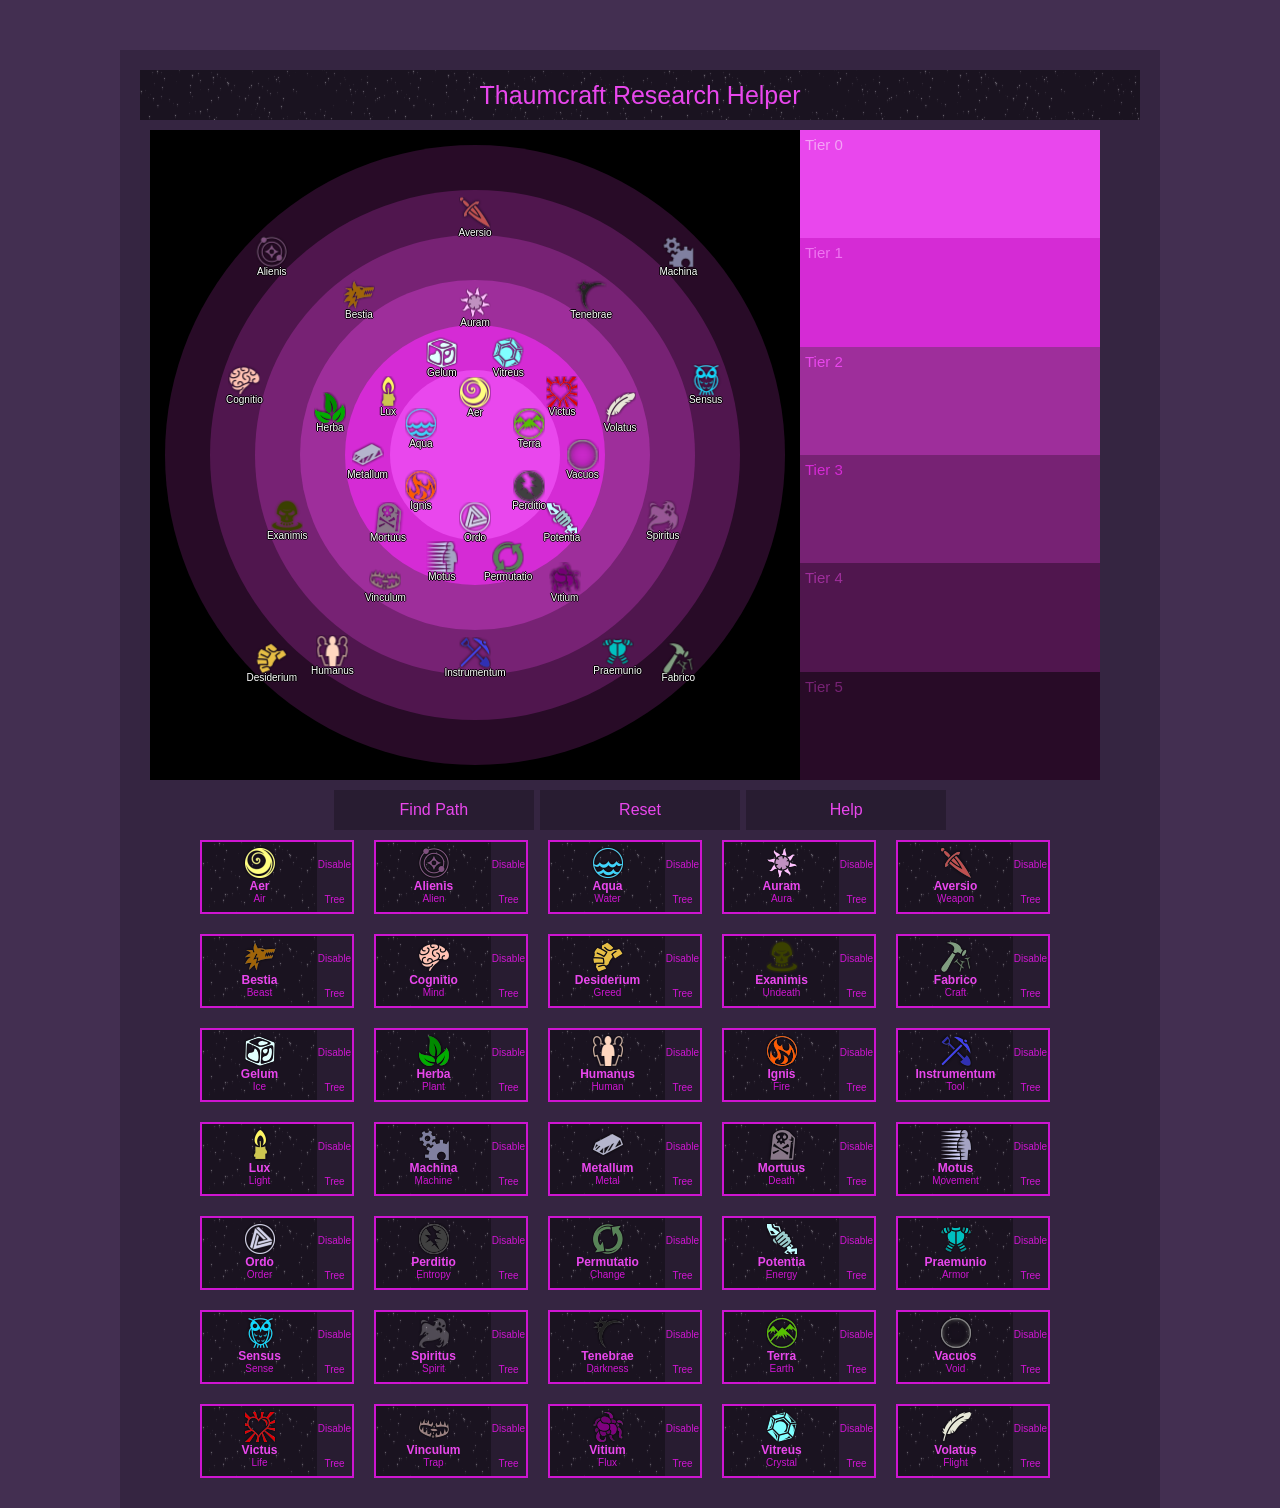
<file: widgets/ThaumcraftHelper/ThaumcraftHelper.html>
<!DOCTYPE HTML>
<html>

<!-- ======================HEAD====================== -->
<head>
	<title>Thaumcraft Research Helper</title>

	<meta name="Keywords" content="Thaumcraft Research Helper">
	<meta name="Description" content="Thaumcraft Research Helper">

	<meta name="viewport" content="width=device-width, maximum-scale=1.0, minimum-scale=1.0, initial-scale=1">
	<link rel="stylesheet" type="text/css" href="mobileFirst.css">
	<link rel="stylesheet" type="text/css" media="only screen and (min-width:601px)" href="main.css">

<script src="Aspects-5.js"></script>
<script>
function init() {
	console.info("DOM ready");

	/* ADD BUTTON FUNCTION */
	function addButton(addName, addMeaning) {
		var buttonsNode = document.getElementById('aspectButtons'); /* Where all the buttons go */

		var buttonNode = document.createElement('div'); /* Aspect button */
		buttonNode.className = "aspectButton";
		buttonNode.setAttribute("data-enabled", "true");
		buttonNode.setAttribute("data-selected", "false");

		/* ASPECT */
		var aspectNode = document.createElement('div'); /* Aspect section */
		aspectNode.className = "aspect";
		aspectNode.addEventListener("click", function(){aspectButtonSelectToggle(this);});
		var imgNode = document.createElement('img'); /* Aspect image */
		var imageFile = "aspects/"+addName+".png"
		imgNode.src = imageFile;
		var aspectH1Node = document.createElement('h1'); /* Aspect name */
		aspectH1Node.innerHTML = addName;
		var aspectPNode = document.createElement('p'); /* Aspect alternate name */
		aspectPNode.innerHTML = addMeaning;

		/* SIDE BUTTONS */
		var sideButtonsNode = document.createElement('div'); /* Side buttons section */
		sideButtonsNode.className = "sideButtons";

		var sideButtonNode1 = document.createElement('div'); /* Side button DISABLE*/
		sideButtonNode1.className = "sideButton";
		sideButtonNode1.addEventListener("click", function(){aspectButtonToggle(this);});
		/*sideButtonNode1.setAttribute("onClick", "aspectButtonDisable(this);")*/
		var sideButtonPNode1 = document.createElement('p'); /* Side button text */
		sideButtonPNode1.innerHTML = "Disable";

		var sideButtonNode2 = document.createElement('div'); /* Side button TREE*/
		sideButtonNode2.className = "sideButton";
		sideButtonNode2.addEventListener("click", function(){drawTree(addName);});
		var sideButtonPNode2 = document.createElement('p'); /* Side button text */
		sideButtonPNode2.innerHTML = "Tree";

		/* Add content to aspect section*/
		aspectNode.appendChild(imgNode);
		aspectNode.appendChild(aspectH1Node);
		aspectNode.appendChild(aspectPNode);

		/* Add aspect section to button */
		buttonNode.appendChild(aspectNode);

		/* Add text to side buttons and add buttons to section */
		sideButtonNode1.appendChild(sideButtonPNode1);
		sideButtonNode2.appendChild(sideButtonPNode2);
		sideButtonsNode.appendChild(sideButtonNode1);
		sideButtonsNode.appendChild(sideButtonNode2);

		/* Add side buttons section to button */
		buttonNode.appendChild(sideButtonsNode)

		/* Add button to list of buttons */
		buttonsNode.appendChild(buttonNode);
	}
	/* ADD THE BUTTONS TO THE PAGE */
	for (var buttoni=0; buttoni<Aspects.length; buttoni++) {
		addButton(Aspects[buttoni].name, Aspects[buttoni].meaning);
	}

	/* ADD CHILDREN */
	function addChildren() {

		for (var i = 0; i < Aspects.length; i++) {
			Aspects[i]['children'] = [];
		}

		var parentName = "";
		var parentPos = 0;

		//For each parent an aspect has, it pushes itself into the parent's child array
		for (var i = 0; i < Aspects.length; i++) { //i = current aspect
			var parentsLength = Aspects[i].parents.length; //How many parents?
			if (parentsLength > 0) {
				for (var j = 0; j < parentsLength; j++) { //j = current parent string
					parentName = Aspects[i].parents[j];
					parentPos = findAspectPosition(parentName);

					Aspects[parentPos].children.push(Aspects[i].name);
				}
			}
		}
	}
	addChildren();

	/* ADD ASPECT COORDINATES */
	function addAspectCoordinates() {
		for (var i = 0; i < Aspects.length; i++) {
			Aspects[i]['x'] = 0;
			Aspects[i]['y'] = 0;
		}
	}
	addAspectCoordinates();

	drawMap([]);
	drawTreeBackground()
}

/* DISABLE BUTTON */
function aspectButtonToggle(disableButton) {
	var aspectButton = disableButton.parentNode.parentNode;
	if (aspectButton.getAttribute("data-enabled") == "false") {
		//ENABLE
		disableButton.innerHTML = "<p>Disable</p>";
		aspectButton.setAttribute("data-enabled", "true");
		aspectButton.classList.remove("disabled");
	}
	else {
		//DISABLE
		disableButton.innerHTML = "<p>Enable</p>";
		aspectButton.setAttribute("data-enabled", "false");
		aspectButton.classList.add("disabled");

		//DESELECT
		aspectButton.setAttribute("data-selected", "false");
		aspectButton.classList.remove("selected");
		}
	drawMap([]);
}
/* SELECT BUTTON */
function aspectButtonSelectToggle(selectButton) {
	var aspectButton = selectButton.parentNode;
	if ((aspectButton.getAttribute("data-selected") == "false") & (aspectButton.getAttribute("data-enabled") == "true")) {
		//SELECT
		aspectButton.setAttribute("data-selected", "true");
		aspectButton.classList.add("selected");
	}
	else {
		//DESELECT
		aspectButton.setAttribute("data-selected", "false");
		aspectButton.classList.remove("selected");
	}
		//console.info(findSelected());
}

/* ENABLE ALL BUTTONS */
function enableAllAspects() {
	hideError();
	var button = document.getElementById("aspectButtons");
	for (i = 0; i < button.children.length; i++) {
		//Enable All
		button.children[i].setAttribute("data-enabled", "true");
		button.children[i].children[1].children[0].innerHTML = "<p>Disable</p>";
		button.children[i].classList.remove("disabled");

		//Deselect All
		button.children[i].setAttribute("data-selected", "false");
		button.children[i].classList.remove("selected");
	}
	drawMap([]);
}

/* FIND DISABLED ASPECTS */
function findForbidden() {
	var list = document.getElementById("aspectButtons").children;
	var forbiddenList = [];
	for (i = 0; i < list.length; i++) {
		forbiddenList.push(list[i].getAttribute("data-enabled") == "true");
		//Forbidden list, each one in the list is true/false, depending on whether the button is enabled or disabled
	}
	return forbiddenList;
}

/* FIND SELECTED ASPECTS */
function findSelected() {
	var list = document.getElementById("aspectButtons").children;
	var selectedList = [];
	for (i = 0; i < list.length; i++) {
		if (list[i].getAttribute("data-selected") == "true") selectedList.push(i);
		//Selected list, a list of the IDs of the aspects that are selected
	}
	return selectedList;
}

/* FIND PATH */
function findPath(startAspect, endAspect) {
	var startAspectPos = findAspectPosition(startAspect);
	var endAspectPos = findAspectPosition(endAspect);
	var Queue = []; //List of positions
	var forbiddenList = findForbidden(); //Aspects that are enabled/disabled

	// INITIALISE NODES
	var Nodes = [];
	for (var nodei = 0; nodei < Aspects.length; nodei++) {
		Nodes[nodei] = {
			'visited' : 0,
			'distance' : 0,
			'path' : []
		};
	}

	var found = false; //Have we found the end node?

	Nodes[startAspectPos].visited = 1; //Set that aspect's visited to 1 (in queue)
	Queue.push(startAspectPos); //Add that aspect ID to the queue
	Nodes[startAspectPos].path.push(startAspectPos); //Push aspect to its own path

	while (Queue.length > 0 && found == false) {
		var temp = Queue.shift(); //Position
		if (temp == endAspectPos) {
			found = true;
		}
		else {
			//Parents
			for (var tempParenti = 0; tempParenti < Aspects[temp].parents.length; ++tempParenti) {
				var tempParentPos = findAspectPosition(Aspects[temp].parents[tempParenti]);
				if (Nodes[tempParentPos].visited == 0 && forbiddenList[tempParentPos] == true) {
					Queue.push(tempParentPos); //Add parent to queue
					Nodes[tempParentPos].visited = 1; //Make sure it isnt checked and added again
					Nodes[tempParentPos].path = JSON.parse(JSON.stringify(Nodes[temp].path)); //Copy the array instead of a pointer to the array
					Nodes[tempParentPos].path.push(tempParentPos); //Push the parent to its own path
					Nodes[tempParentPos].distance = Nodes[temp].distance + 1; //Set the parent distance to the current distance + 1
				}
			}
			//Children
			for (var tempChildreni = 0; tempChildreni < Aspects[temp].children.length; ++tempChildreni) {
				var tempChildrenPos = findAspectPosition(Aspects[temp].children[tempChildreni]);
				if (Nodes[tempChildrenPos].visited == 0 && forbiddenList[tempChildrenPos] == true) {
					Queue.push(tempChildrenPos);
					Nodes[tempChildrenPos].visited = 1;
					Nodes[tempChildrenPos].path = JSON.parse(JSON.stringify(Nodes[temp].path));
					Nodes[tempChildrenPos].path.push(tempChildrenPos);
					Nodes[tempChildrenPos].distance = Nodes[temp].distance + 1;
				}
			}
			Nodes[temp].visited = 2; //This node is checked
		}
	}

	if (found == true) {
		return(Nodes[endAspectPos].path);
	}
	else{
		return([]);
	}
}

function findPathComplete() {
	selectedList = findSelected();
	if (selectedList.length != 2) { //If the user hasnt selected only 2 aspects
		showError("Select 2 aspects.");
	}
	else {
		hideError();
		var startAspectID = selectedList[0]; //Start aspect
		var endAspectID = selectedList[1]; //End aspect
		var finalPath = findPath(Aspects[selectedList[0]].name, Aspects[selectedList[1]].name); //Final path
		if (finalPath == []) showError("No path found."); //If no path is found
		drawMap(finalPath);
		drawPath(finalPath);
	}
}

/* DRAW */
function drawArc(drawArcCanvas, drawArcX, drawArcY, drawArcRadius, drawArcStartAngle, drawArcEndAngle, drawArcAntiClockwise, drawArcLineWidth, drawArcLineColour, drawArcFillColour) {
	//function drawArc(canvas, x, y, radius, startAngle, endAngle, antiClockwise, lineWidth, lineColour, fillColour);
	drawArcCanvas = document.getElementById(drawArcCanvas);
    drawArcContext = drawArcCanvas.getContext('2d');

    drawArcContext.beginPath();
    drawArcContext.arc(drawArcX, drawArcY, drawArcRadius, drawArcStartAngle, drawArcEndAngle, drawArcAntiClockwise);
    if (drawArcLineWidth == 0) {
    	drawArcContext.fillStyle = drawArcFillColour;
    	drawArcContext.fill();
    }
    if (drawArcLineWidth > 0) {
	    drawArcContext.lineWidth = drawArcLineWidth;
	    drawArcContext.strokeStyle = drawArcLineColour;
	    drawArcContext.stroke();
	}
    //drawArcContext.endPath();
}
function drawRectangle(drawRectCanvas, drawRectX1, drawRectY1, drawRectX2, drawRectY2, drawRectLineWidth, drawRectLineColour, drawRectFillColour) {
	//function drawRectangle(canvas, x1, y1, x2, y2, lineWidth, lineColour, fillColour);
	drawRectCanvas = document.getElementById(drawRectCanvas);
    drawRectContext = drawRectCanvas.getContext('2d');

    drawRectContext.beginPath();
    drawRectContext.rect(drawRectX1, drawRectY1, drawRectX2, drawRectY2);
    drawRectContext.fillStyle = drawRectFillColour;
    drawRectContext.fill();
    if (drawRectLineWidth > 0) {
	    drawRectContext.lineWidth = drawRectLineWidth;
	    drawRectContext.strokeStyle = drawRectLineColour;
	    drawRectContext.stroke();
	}
    //drawRectContext.endPath();
}
function drawLine(drawLineCanvas, drawLineX1, drawLineY1, drawLineX2, drawLineY2, drawLineWidth, drawLineColour) {
	//function drawLine(canvas, x1, y1, x2, y2, lineWidth, lineColour);
	drawLineCanvas = document.getElementById(drawLineCanvas);
    drawLineContext = drawLineCanvas.getContext('2d');

    drawLineContext.beginPath();
    drawLineContext.moveTo(drawLineX1, drawLineY1);
    drawLineContext.lineTo(drawLineX2, drawLineY2);
    drawLineContext.closePath();

    drawLineContext.lineWidth = drawLineWidth;
    drawLineContext.strokeStyle = drawLineColour;
    drawLineContext.stroke();
}
function drawImage(drawImageCanvas, drawImageX, drawImageY, drawImagePath) {
	//drawImage(canvas, x, y, image);
	drawImageCanvas = document.getElementById(drawImageCanvas);
    drawImageContext = drawImageCanvas.getContext('2d');

    var img = new Image();
	img.onload = function () {
    	drawImageContext.drawImage(img, drawImageX, drawImageY);
	}
	img.src = drawImagePath;
}
function drawText(drawTextCanvas, drawText, drawTextX, drawTextY, drawTextFont, drawTextAlign, drawTextColour) {
	drawTextCanvas = document.getElementById(drawTextCanvas);
    drawTextContext = drawTextCanvas.getContext('2d');

    drawTextContext.font = drawTextFont;
    drawTextContext.fillStyle = drawTextColour;
	drawTextContext.textAlign = drawTextAlign;
    drawTextContext.fillText(drawText, drawTextX, drawTextY);
}

function drawMap(pathList) {
	//Draw rings
	drawRectangle('mapCanvas', 0, 0, 650, 650, 0, '#000', '#000');

	var mapRadiusStart = 40;
	var mapRadiusInterval = 45;
	var centerX = 325;
	var centerY = 325;

	var mapColours = ['#e947ed','#d52bd5','#9e2e9b','#772274','#50164e','#280b27'];

	for (var mapi = 6; mapi > 0; --mapi) {
		drawArc('mapCanvas', centerX, centerY, mapRadiusStart + (mapi * mapRadiusInterval), 0, 2*Math.PI, false, 0, '#000', mapColours[mapi - 1]);
	}

	//Sort aspects into tiers
	var mapTiers = [];
	for (var mapi = 0; mapi < 6; ++mapi) { //Add empty arrays to each tier
		mapTiers[mapi] = [];
	}
	for (var mapi = 0; mapi < Aspects.length; ++mapi) { //Add aspect positions to each tier
		mapTiers[Aspects[mapi].tier].push(mapi);
	}

	//Find aspect coords
	for (var mapi = 0; mapi < mapTiers.length; ++mapi) { //mapi = tier, mapj = aspect in tier
		var mapTierLength = mapTiers[mapi].length; //How many aspects in this tier?
		var mapTierAngleChange = 360 / mapTierLength; //Angle change around the ring

		for (var mapj = 0; mapj < mapTiers[mapi].length; ++mapj) {
			Aspects[mapTiers[mapi][mapj]].x = centerX + ((mapRadiusStart + (mapi * mapRadiusInterval) + (mapRadiusInterval/2)) * Math.cos(((mapTierAngleChange*mapj)+90 + (mapTierAngleChange / 2 * (mapi % 2)))/180 * Math.PI));
			Aspects[mapTiers[mapi][mapj]].y = centerY - ((mapRadiusStart + (mapi * mapRadiusInterval) + (mapRadiusInterval/2)) * Math.sin(((mapTierAngleChange*mapj)+90 + (mapTierAngleChange / 2 * (mapi % 2)))/180 * Math.PI));

			//drawArc('mapCanvas', tempX, tempY, 2, 0, 2*Math.PI, false, 0, '#000', '#000'); //Show coords
		}
	}

	var forbiddenList = findForbidden();
	//Draw lines
	if (pathList.length > 0) {
		drawArc('mapCanvas', Aspects[pathList[0]].x, Aspects[pathList[0]].y, 20, 0, 2*Math.PI, false, 3, '#fff', '#000');
		for (var pathListi = 1; pathListi < pathList.length; pathListi++) {
			drawLine('mapCanvas', Aspects[pathList[pathListi]].x, Aspects[pathList[pathListi]].y, Aspects[pathList[pathListi-1]].x, Aspects[pathList[pathListi-1]].y, 1, '#000000');
			drawArc('mapCanvas', Aspects[pathList[pathListi]].x, Aspects[pathList[pathListi]].y, 20, 0, 2*Math.PI, false, 3, '#fff', '#000');
		}
	}
	


	//Draw images
	for (var mapi = 0; mapi < Aspects.length; ++mapi) {
		if (forbiddenList[mapi] == true) {
			drawImage('mapCanvas', Aspects[mapi].x - 16, Aspects[mapi].y - 16, "aspects/" + Aspects[mapi].name + ".png");
			drawText('mapCanvas', Aspects[mapi].name, Aspects[mapi].x, Aspects[mapi].y + 24, "10px Arial", "center", "#000000");
			drawText('mapCanvas', Aspects[mapi].name, Aspects[mapi].x, Aspects[mapi].y + 22, "10px Arial", "center", "#000000");
			drawText('mapCanvas', Aspects[mapi].name, Aspects[mapi].x+1, Aspects[mapi].y + 23, "10px Arial", "center", "#000000");
			drawText('mapCanvas', Aspects[mapi].name, Aspects[mapi].x-1, Aspects[mapi].y + 23, "10px Arial", "center", "#000000");
			drawText('mapCanvas', Aspects[mapi].name, Aspects[mapi].x, Aspects[mapi].y + 23, "10px Arial", "center", "#ffffff");
		}
	}
}
function drawPath(pathList) {
	var startX = 40;
	var startY = 650-(32+20);
	if (pathList.length > 0) {
		for (var drawPathi = 0; drawPathi < pathList.length; drawPathi++) {
			var pathTempX = startX + (64 * drawPathi);
			drawImage('mapCanvas', pathTempX, startY, "aspects/" + Aspects[pathList[drawPathi]].name + ".png");
			drawText('mapCanvas', Aspects[pathList[drawPathi]].name, pathTempX + 16, startY + 39, "10px Arial", "center", "#e947ed");
			if (drawPathi < pathList.length - 1) drawText('mapCanvas', "~", pathTempX + 48, startY + 24, "30px Arial", "center", "#ffffff");
		}
	}
}

/* ASPECT TREE */
function drawTree(treeAspect) {
	var AspectTree = [
		[],
		[],
		[],
		[],
		[],
		[]
	];

	//CALCULATE TREE
	var AspectQueue = [];
	AspectQueue.push({"pos":findAspectPosition(treeAspect), "x":0, "y":0, "drawTo":[]});
	//Pos = position in aspect array
	//x,y = coords on tree canvas
	//drawTo = which aspects it draws a line to
		//a,b = position in aspectTree array
	while (AspectQueue.length > 0) {
		var temp = AspectQueue.shift(); //Current aspect position
	//console.info(temp.pos);
		if (Aspects[temp.pos].parents.length > 0) { //If it has parents
			//AspectQueue.push(findAspectPosition(Aspects[temp].parents[0]));
			var tempDrawTo = [];
			for (var parenti = 0; parenti < Aspects[temp.pos].parents.length; ++parenti) {
				tempDrawTo.push({"a":Aspects[temp.pos].tier, "b":AspectTree[Aspects[temp.pos].tier].length});
				AspectQueue.push( {"pos":findAspectPosition(Aspects[temp.pos].parents[parenti]), "x":0, "y":0, "drawTo":tempDrawTo} );

			}
		}
		AspectTree[Aspects[temp.pos].tier].push(temp);
	//console.info(AspectQueue);
	}
	//console.info(AspectTree);


	var treeCanvasHeight = 650;
	var treeCanvasWidth = 300;
	var treeCanvasTierWidth = 230;
	var treeTierHeight = treeCanvasHeight/6;
	//CALCULATE TREE COORDS
	var tempDirection = 0;
	for (var treei = 0; treei < 6; treei++) {
		if (AspectTree[treei].length > 0) {
			for (var treej = 0; treej < AspectTree[treei].length; treej++) {
				AspectTree[treei][treej].x = ((treeCanvasWidth-treeCanvasTierWidth)/2) + ((treeCanvasTierWidth/AspectTree[treei].length)*treej) + (tempDirection*(treeCanvasTierWidth/(AspectTree[treei].length*2)));
				AspectTree[treei][treej].y = (treei * treeTierHeight) + (treeTierHeight/2);
			}
			if (tempDirection == 0) tempDirection = 1;
			else tempDirection = 0;
		}
	}

	//DRAW TREE
	drawTreeBackground()

	//DRAW LINES
	for (var treei = 0; treei < 6; treei++) {
		if (AspectTree[treei].length > 0) {
			for (var treej = 0; treej < AspectTree[treei].length; treej++) {
				for (var treek = 0; treek < AspectTree[treei][treej].drawTo.length; treek++) {
					var tempDrawToA = AspectTree[treei][treej].drawTo[treek].a;
					var tempDrawToB = AspectTree[treei][treej].drawTo[treek].b;

					drawLine(
						'treeCanvas',
						AspectTree[treei][treej].x,
						AspectTree[treei][treej].y,
						AspectTree[tempDrawToA][tempDrawToB].x,
						AspectTree[tempDrawToA][tempDrawToB].y,
						2,
						'#000000');
				}
			}
		}
	}

	//DRAW IMAGES
	for (var treei = 0; treei < 6; treei++) {
		if (AspectTree[treei].length > 0) {
			for (var treej = 0; treej < AspectTree[treei].length; treej++) {
				drawImage('treeCanvas', AspectTree[treei][treej].x - 16, AspectTree[treei][treej].y - 16, "aspects/" + Aspects[AspectTree[treei][treej].pos].name + ".png");
				drawText('treeCanvas', Aspects[AspectTree[treei][treej].pos].name, AspectTree[treei][treej].x, AspectTree[treei][treej].y + 23, "10px Arial", "center", "#ffffff");
				//drawArc('treeCanvas',  AspectTree[treei][treej].x,  AspectTree[treei][treej].y, 3, 0, 360, 0, 0, '#000000', '#000000');
			}
		}
	}
}
function drawTreeBackground() {
	var treeColours = ['#f4a2f6', '#ef74f1', '#e947ed','#d52bd5','#9e2e9b','#772274','#50164e','#280b27'];
	var treeCanvasHeight = 650;
	var treeCanvasWidth = 300;
	var treeTierHeight = treeCanvasHeight/6;

	for (var treeCanvasi = 0; treeCanvasi < 6; treeCanvasi++){
		drawRectangle('treeCanvas', 0, Math.round(treeTierHeight * treeCanvasi), treeCanvasWidth, Math.round(treeTierHeight * (treeCanvasi + 1)), 0, '#000000', treeColours[treeCanvasi+2]);
		drawText('treeCanvas', "Tier " + treeCanvasi, 5, Math.round(treeTierHeight * treeCanvasi) + 20, "15px Arial", "left",  treeColours[treeCanvasi]);
	}
}

/* FIND ASPECT POS */
function findAspectPosition(aspectName) {
	for(posi = 0; posi < Aspects.length; ++posi)
	{
		if (Aspects[posi].name == aspectName) {
			return posi;
		}
	}
	return -1;
}

/* ERROR POPUP */
function showError(popupText) {
    var popup = document.getElementById("errorPopup");
    popup.innerHTML = popupText;
    popup.classList.add("show");
}
function hideError() {
	var popup = document.getElementById("errorPopup");
    popup.classList.remove("show");
}

/* INSTRUCTIONS */
function showInstructions() {
    var greyBox = document.getElementById("instructions");
    greyBox.classList.add("show");
}
function hideInstructions() {
    var greyBox = document.getElementById("instructions");
    greyBox.classList.remove("show");
}

</script>

</head>

<!-- ======================BODY====================== -->
<body onload="init()">

	<div id="content">

		<h1 class='title'>Thaumcraft Research Helper</h1>

		<!-- INSTRUCTIONS -->
		<div class="greyBox" id="instructions" onClick="hideInstructions();">
			<h1>Shortest Relation Between 2 Aspects</h1>
			<p>Select 2 aspects by clicking on an aspect image, then 'Find Path'. Clicking 'disable' will remove that aspect from being included in the final path.</p>
			<h1>Aspect Combination Tree</h1>
			<p>Click on an aspect's 'Tree' button to display how to craft it from the primal aspects.</p>
			<h1>Reset</h1>
			<p>Clicking 'Reset' will enable and deselect all aspects.</p>
			<br/>
			<p style='text-align: center; color: #ce15d1;'>Click to close</p>
		</div>

		<!-- CANVASES -->
		<div id="canvases">
			<canvas id="mapCanvas" width="650" height="650"></canvas>
			<canvas id="treeCanvas" width="300" height="650"></canvas>
		</div>
		<div style="clear: both" /> <!-- Clears float to keep stop 'canvases' from collapsing -->

		<!-- ACTION BUTTONS -->
		<div id="actionButtons">
			<span class="popup" id="errorPopup">Please select 2 aspects.</span> <!-- Error message -->
			<button class="actionButton" onClick="findPathComplete();">Find Path</button>
			<button class="actionButton" onClick="enableAllAspects();">Reset</button>
			<button class="actionButton" onClick="showInstructions();">Help</button>
		</div>
		<div style="clear: both" />

		<!-- ASPECT BUTTONS -->
		<div id="aspectButtons">

			<!-- Aspect button blueprint
			<div class="aspectButton">
				<div class="aspect">
					<img src="aer.png"/>
					<h1>Terra</h1>
					<p>Earth</p>
				</div>
				<div class="sideButtons">
					<div class="sideButton" onClick="aspectButtonDisable(this);"><p>Disable</p></div>
					<div class="sideButton"><p>Tree</p></div>
				</div>
			</div>
			-->


		</div>
		<div style="clear: both" />
	</div>

</body>

<!-- ======================FOOTER====================== -->
<footer>
</footer>

</html>
</file>
<file: styles/mobile.css>
/*========================================================================================================================
==========================================================================================================================
  ___ ___  _  _ _____ ___ 
 | __/ _ \| \| |_   _/ __|
 | _| (_) | .` | | | \__ \
 |_| \___/|_|\_| |_| |___/
--------------------------------------------*/
@font-face {
	font-family: "Black Chancery";
	src: url("../fonts/BLKCHCRY.ttf");
}
@font-face {
	font-family: "Wozos Wizard Writing";
	src: url("../fonts/WozosWizardWriting.ttf");
}

/*========================================================================================================================
==========================================================================================================================
  ___  ___  _____   __
 | _ )/ _ \|   \ \ / /
 | _ \ (_) | |) \ V / 
 |___/\___/|___/ |_|  
--------------------------------------------*/
body {
	padding: 0;
	margin: 0;
	overflow-x: hidden;

	background-color: #42334d;
	background-image: linear-gradient(to bottom, rgba(0,0,0,0.7), rgba(0,0,0,0)), linear-gradient(to right, #1c1719, rgba(0,0,0,0), rgba(0,0,0,0), rgba(0,0,0,0), #1c1719), url("../images/starsBlack.png");
	background-repeat: no-repeat, repeat, repeat;
	background-position: top left, top left;

	scrollbar-color: rgba(255,200,134,0.6) rgba(0,0,0,0.5);
}

/*========================================================================================================================
==========================================================================================================================
  ___  _   ___    _   _    _      _   __  __
 | _ \/_\ | _ \  /_\ | |  | |    /_\  \ \/ /
 |  _/ _ \|   / / _ \| |__| |__ / _ \  >  < 
 |_|/_/ \_\_|_\/_/ \_\____|____/_/ \_\/_/\_\
--------------------------------------------*/
#wrapper { /*Container for parallax*/
	position: relative;
	height: 100vh;
	perspective: 10px;
	overflow-x: hidden;
	overflow-y: auto;
}

.background1, .background2,.background2r, .foreground1, .foreground1r, .foreground2 {
	position: absolute;
	transform-style: preserve-3d;
}

/* Background ============================================================*/
.background1 {
	left: 50%;
	z-index: -10;
	transform: translateX(-50%) translateY(-38%) translateZ(-5px) scale(1.5);
}
.background2 {
	left: 25%;
	z-index: -20;
	transform: translateX(-225%) translateY(-31%) scale(2) translateZ(-10px);
}
.background2r {
	right: 25%;
	z-index: -20;
	transform: translateX(225%) translateY(-31%) scale(2) translateZ(-10px);
}

/* Foreground ============================================================*/
.foreground1 {
	left: 50%;
	z-index: 10;
	transform: translateX(-93%) translateY(23%) translateZ(5px) scale(0.5);
}
.foreground1r {
	right: 50%;
	z-index: 10;
	transform: translateX(93%) translateY(23%) translateZ(5px) scale(0.5);
}
.foreground2 {
	z-index: 20;
	transform: translateZ(3px) scale(0.3);
}

/*========================================================================================================================
==========================================================================================================================
  ___ ___ _    ___ _____ ___ 
 / __| _ \ |  |_ _|_   _/ __|
 \__ \  _/ |__ | |  | | \__ \
 |___/_| |____|___| |_| |___/
--------------------------------------------*/
.clear {
	clear: both;
}
.split10, .split20, .split30, .split40, .split50, .split60, .split70, .split80, .split90 {
	float: left;
	margin: 0px;
	padding: 0px;
}

/* Split 10s ================================================================*/
.split10 { width: 10%; } /*Tenths*/
.split20 { width: 20%; } /*Fifths*/
.split30 { width: 30%; }
.split40 { width: 40%; }
.split50 { width: 50%; } /*Halves*/
.split60 { width: 60%; }
.split70 { width: 70%; }
.split80 { width: 80%; }
.split90 { width: 90%; }

/* Split fractions ================================================================*/
.split25 { width: 25%; } /*Quarters*/
.split33 { width: 33%; } /*Thirds*/

/*========================================================================================================================
==========================================================================================================================
  _  _ ___   _   ___  ___ ___ 
 | || | __| /_\ |   \| __| _ \
 | __ | _| / _ \| |) | _||   /
 |_||_|___/_/ \_\___/|___|_|_\
--------------------------------------------*/
header {
	width: 100%;
	height: 380px;
	transform-style: preserve-3d;

	justify-content: center;
	align-items: center;
}

#wozo {
	display: block;
	margin: auto;
	position: absolute;
	left: 50%;
	top: -150px;
  	transform: translate(-50%);
	pointer-events: none
}

#sign {
	width: 250px;
	position: absolute;
	left: 10%;
	top: -80px;
	pointer-events: none;
	z-index: 2;
}

/*========================================================================================================================
==========================================================================================================================
  _  _   ___   __
 | \| | /_\ \ / /
 | .` |/ _ \ V / 
 |_|\_/_/ \_\_/  
--------------------------------------------*/
nav {
	display: block;
	position: sticky;
	top: -155px;
	z-index: 1;

	height: 303px;
	width: 100%;
	max-width: 700px;

	margin: -200px auto auto auto;
	padding: 0px;

	background-image: url("../images/tableMiddle.png");
	background-repeat: repeat; 
	background-size: 160px 303px;
}

/* Nav button ================================================================*/
nav a {
	display: block;
	float: left;
	position: relative;

	width: 25%;

	padding-top: 14px;

	align-content: center;
	cursor: pointer;
	user-select: none;

	background-image: url("../images/navShadow.png");
	background-size: 150px 150px;
	background-position: center 15px;
	background-repeat: no-repeat;

	text-decoration: none;

	/*box-shadow: inset 0px 0px 3px #000;*/
}

/* Glow ================================================================*/
nav a::before {
	z-index: 0;
	position: absolute;
	content:"";
	background-image: url("../images/glowCircle.png");
	background-size: 100% 150px;
	opacity: 0;
	display:block;
	width: 100%;
	height: 150px;
	margin: auto auto auto auto;
	transition-duration: 0.3s;
}
	nav a:hover::before {
		opacity: 1;
		transition-duration: 0.3s;
	}
	nav a:active::before {
	}
nav a::after {
	clear: both;
}

/* Image ================================================================*/
nav a img {
	position: relative;
	z-index: 1;
	width: 150px;
	max-height: 150px;
	top: 0px;
	float: none;

	margin: auto auto auto calc(50% - 75px);

	transition-duration: 0.3s;
}
	nav a:hover img {
		top: -10px;
		background-position: center 10px;
		transition-duration: 0.3s;
	}
	nav a:active img {
		top: 0px;
		background-position: center 0px;
	}

/* Text ================================================================*/
nav a h2 {
	font-family: "Black Chancery";
	font-size: 30px;
	font-weight: bold;
	text-align: center;
	color: #CBCBCB;
	text-shadow: 0px 2px 0px #333333, 0px -1px 0px #ffffff, 0px 4px 4px #000000;
	transition-duration: 0.3s;
	padding: 0px;
	margin: 15px auto auto auto;
	border-radius: 30px;
	background-position: center;
	left: auto;
	position: relative;
	float: none;
	/*box-shadow: 0px 0px 15px 0px rgba(209,82,255,0.4), inset 0px 0px 15px 0px rgba(0,0,0,0.6);*/
}
	nav a.selected h2 {
		box-shadow: inset 0px 0px 5px 0px rgba(0,0,0,0.7), 0px 0px 1px 0px rgba(255,255,255,0.5);
		background-color: rgba(0,0,0,0.3);
	}
	nav a:hover h2 {
		color: #FFC886;
		text-shadow: 0px 0px 10px #C86C00;
		background-color: rgba(77, 40, 0, 0.5);
		box-shadow: 0px 0px 30px 0px #ff941a, inset 0px 0px 15px 0px #b35f00;
		background-image: url("../images/starsOrange.png");
		background-size: 68px 68px;
	}
	nav a:active h2 {
		color: white;
		background-size: 60px 60px;
	}
/*========================================================================================================================
==========================================================================================================================
  __  __   _   ___ _  _ 
 |  \/  | /_\ |_ _| \| |
 | |\/| |/ _ \ | || .` |
 |_|  |_/_/ \_\___|_|\_|
--------------------------------------------*/
main {
	position: relative;
	z-index: 0;

	width: 100%;
	height: auto;

	margin:-45px auto auto auto;
	padding: 40px 10px 10px 10px;

	background-image: url(../images/clothMiddle.png);
	box-shadow: 0px 0px 120px 0px rgba(0,0,0,1);

	overflow: visible;
}

/* Border images ================================================================*/
main .border {
	position: absolute;
	top: 0px;
	left: 0px;
	height: 100%;
	width: 100%;
	overflow: visible;
	pointer-events: none;
}
main .border .topLeft {
	position: absolute;
	left: -50px;
	width: 50px;
	height: 50px;
	background-image: url(../images/clothTopLeft.png);
}
main .border .topMiddle {
	position: absolute;
	width: 100%;
	height: 50px;
	background-image: url(../images/clothTopMiddle.png);
}
main .border .topRight {
	position: absolute;
	right: -50px;
	width: 50px;
	height: 50px;
	background-image: url(../images/clothTopRight.png);
}
main .border .left {
	position: absolute;
	left: -50px;
	top: 50px;
	width: 50px;
	height: calc(100% - 50px);
	background-image: url(../images/clothLeft.png);
}
main .border .right {
	position: absolute;
	right: -50px;
	top: 50px;
	width: 50px;
	height: calc(100% - 50px);
	background-image: url(../images/clothRight.png);
}
main .border .bottomLeft {
	position: absolute;
	left: -50px;
	bottom: -50px;
	width: 50px;
	height: 50px;
	background-image: url(../images/clothBottomLeft.png);
}
main .border .bottomMiddle {
	position: absolute;
	bottom: -50px;
	width: 100%;
	height: 50px;
	background-image: url(../images/clothBottomMiddle.png);
}
main .border .bottomRight {
	position: absolute;
	right: -50px;
	bottom: -50px;
	width: 50px;
	height: 50px;
	background-image: url(../images/clothBottomRight.png);
}

/* Horizontal splitter ================================================================*/
hr {
	border:none;
	height:4px;
	background: linear-gradient(90deg, rgba(209,82,255,0) 0%, rgba(209,82,255,0.8) 50%, rgba(209,82,255,0) 100%);
	border-radius: 2px;
	overflow: visible;
	margin: 30px 0px 30px 0px;
}
	hr::after { /*Image*/
		content:"";
		display:block;
		position: relative;
		height: 30px;
		background-image: url("../images/seperator.png");
		background-repeat: no-repeat;
		background-position: center;
		top: -13px;
	}

/*========================================================================================================================
==========================================================================================================================
  ___ ___   _   ___  ___ _  _ 
 / __| __| /_\ | _ \/ __| || |
 \__ \ _| / _ \|   / (__| __ |
 |___/___/_/ \_\_|_\\___|_||_|
--------------------------------------------*/
/* Search div ================================================================*/
#search {
	background-image: url("../images/book.png");
	background-size: 200px 200px;
	background-repeat: no-repeat;
	background-position: center;
	height: 160px;
	width: auto;
	max-width: 500px;
	margin: auto;
}

/* Form inside div ============================================================*/
#search form {
	margin: auto;
	align-self: center;
	height: 60px;
	width: 100%;
	background-color: rgba(19,0,34,0.4);
	border-radius: 40px;
	position: relative;
	top: 40px;
	transition-duration: 0.3s;
	background-image: url("../images/starsPurple.png");
	background-size: 64px 64px;
	background-position: center;
	box-shadow: 0px 0px 5px 0px rgba(209,82,255,0.5);
}
	#search form:hover {
		background-color: rgba(19,0,34,0.6);
		box-shadow: 0px 0px 15px 0px rgba(209,82,255,1);
	}
	#search form:has(> #query:focus) { /*When the text box is focused*/
		background-color: rgba(19,0,34,0.6);
		box-shadow: 0px 0px 15px 0px rgba(209,82,255,1);
	}
	#search form:has(> #submit:hover) { /*When the magnifying glass button is hovered*/
		background-color: rgba(77, 40, 0, 0.5);
		box-shadow: 0px 0px 30px 0px #ff941a, inset 0px 0px 15px 0px #b35f00;
		background-image: url("../images/starsOrange.png");
		background-size: 68px 68px;
	}

/* Query text box ============================================================*/
#search #query {
	color: rgba(255,255,255,0.5);
	text-shadow: 0px 0px 8px rgba(0,0,0,1);
	background: none;
	border: none;
	font-size: 25px;
	height: 60px;
	padding: 0px 0px 0px 20px;
	width: calc(100% - 145px);
	font-family: 'Garamond';
}
	#search #query:focus { /*When focused*/
		outline: none;
		color: rgba(255,255,255,1);
	}

/* Magnifying glass submit button ============================================*/
#search #submit {
	color: rgba(77, 40, 0, 0);
	background-color: rgba(209,82,255,0);
	background-image: url(../images/mag.png);
	background-size: 100% 100%;
	background-position:center;
	border: none;
	font-size: 20px;
	font-weight: bold;
	font-family: 'Black Chancery';
	transition-duration: 0.3s;
	height: 120px;
	width: 120px;
	float:right;
	position: relative;
	left: 0px;
	top: -30px;
	border-radius: 60px;
	cursor: pointer;
	font-size: 50px;
}
	#search #submit:hover {
		background-size: 110% 110%;
		/*box-shadow: 0px 0px 10px 0px #ff941a, inset 0px 0px 2px 0px #b35f00;*/
		color: rgba(33, 10, 0, 1);
		text-shadow: 0px 0px 20px #ff941a;
	}
	#search #submit:active {
		background-size: 90% 90%;
	}

/* Clear button ==============================================================*/
#search #clear {
	display: block;
	position: relative;
	color: rgba(255,255,255,0.3);
	background: none;
	border: none;
	transition-duration: 0.3s;
	font-size: 25px;
	font-family: 'Garamond';
	padding: 5px;
	padding-left: 15px;
	padding-right: 15px;
	margin-top: 5px;
	border-radius: 35px;
	text-align: center;
	cursor: pointer;
	background-color: rgba(19,0,34,0.4);
	box-shadow: inset 0px 0px 5px 0px rgba(0,0,0,0.5), 0px 0px 1px 0px rgba(255,255,255,0.3);
	left: 30px;
}
	#search form:has(> #query[value="a"]) #clear { /*When the query text box is not empty, show the clear button more*/
		color: white;
	}
	#search #clear:hover { /*On hover*/
		color: #FFC886;
		box-shadow: 0px 0px 10px 0px #ff941a, inset 0px 0px 5px 0px #b35f00;
		background-color: rgba(77, 40, 0, 0.5);
		text-shadow: 0px 0px 20px #ff941a;
	}
	#search #clear:active { /*On click*/
		color: white;
		box-shadow: 0px 0px 20px 0px #ff941a, inset 0px 0px 10px 0px #b35f00;
		margin-top: 0px;
	}

/*========================================================================================================================
==========================================================================================================================
  _____ _____  _______ 
 |_   _| __\ \/ /_   _|
   | | | _| >  <  | |  
   |_| |___/_/\_\ |_|  
--------------------------------------------*/

/* Headings ==============================================================*/
h1 {
	font-family: "Black Chancery";
	font-size: 50px;
	font-weight: bold;
	text-align: center;
	color: #CBCBCB;
	text-shadow: 0px 5px 10px rgba(0,0,0,0.5), 0px 2px 0px #666, 0px -1px 0px #ffffff;
	margin: 0px;
	padding: 10px;
}
	h1::before { /*Decoration*/
		font-family: 'Monospace';
		content: "✧✦";
		color: rgba(150, 16, 222, 0.7);
		text-shadow: none;
		font-size: 30px;
		margin-left: -100px;
	}
	h1::after { /*Decoration*/
		font-family: 'Monospace';
		content: "✦✧";
		color: rgba(150, 16, 222, 0.7);
		text-shadow: none;
		font-size: 30px;
		margin-right: -100px;
	}

h2 {
	font-family: "Black Chancery";
	font-size: 40px;
	font-weight: bold;
	text-align: center;
	color: #CBCBCB;
	text-shadow: 0px 2px 0px #333333, 0px -1px 0px #ffffff;
	padding: 10px;
	margin: 0px;
}

h3 {
	font-family: "Garamond";
	font-size: 26px;
	font-weight: bold;
	text-align: left;
	color: #CBCBCB;
	text-shadow: 0px 2px 0px #333333, 0px -1px 0px #ffffff;
	margin: 5px;
	padding: 0px;
}

h4 {
	color: #b3b3b3;
	font-size: 23px;
	font-weight: bold;
	font-family: 'Garamond';
	margin: 5px;
	padding: 0px;
}

/* Body text ==============================================================*/
p {
	color: #b3b3b3;
	font-size: 23px;
	font-family: 'Garamond';
	padding: 20px;
	margin: 0px;
}

/*========================================================================================================================
==========================================================================================================================
  _____ _   ___ _    ___ 
 |_   _/_\ | _ ) |  | __|
   | |/ _ \| _ \ |__| _| 
   |_/_/ \_\___/____|___|
--------------------------------------------*/
table { /*Entire table ------------------*/
	box-shadow: inset 0px 0px 5px 0px rgba(0,0,0,0.7), 0px 0px 1px 0px rgba(255,255,255,0.5);
	background-color: rgba(0,0,0,0.1);
	margin: auto;
	font-family: 'Garamond';
	color: #b3b3b3;
	font-size: 23px;
}
caption { /*Header for table ------------------*/
	font-weight: bold;
}
thead { /*Column header ------------------*/
	
}
	th { /*Column header entry*/
		color: #ff941a;
		font-weight: bold;
		border-bottom: 1px solid rgba(179,179,179,0.5);
	}
tbody { /*Table body ------------------*/

}
	tr { /*Row*/

	}
		td { /*Row entry*/
			border-right: 1px solid rgba(179,179,179,0.5);
		}
tfoot { /*Column footer ------------------*/

}


/* Headings ==============================================================*/

/*========================================================================================================================
==========================================================================================================================
   ___ ___  _  _ _____ ___ _  _ _____ 
  / __/ _ \| \| |_   _| __| \| |_   _|
 | (_| (_) | .` | | | | _|| .` | | |  
  \___\___/|_|\_| |_| |___|_|\_| |_|  
--------------------------------------------*/
main img {
	padding: 10px;
	max-width: calc(100% - 20px);
	margin: auto;
	text-align: center;
}

section {
	border-radius: 30px;
	background-color: rgba(0,0,0,0.2);
	margin: 20px 0px 20px 0px;
	padding: 5px;
	box-shadow: inset 0px 0px 5px 0px rgba(0,0,0,0.5), 0px 0px 1px 0px rgba(255,255,255,0.3);
}

details {
	transition-duration: 0.3s;
	cursor: pointer;
	font-family: "Garamond";
	font-size: 26px;
	font-weight: bold;
	text-align: left;
	color: #CBCBCB;
	border-radius: 20px;
	margin: 5px 0px 5px 0px;
	background-color: rgba(0,0,0,0.3);
	transition-duration: 0.3s;
}
	details:hover {
		
	}

summary {
	transition-duration: 0.3s;
	font-family: "Black Chancery";
	user-select: none;
	text-align: center;

	background-image: url("../images/starsPurple.png");
	background-size: 64px 64px;
	background-position: center;
	box-shadow: 0px 0px 15px 0px rgba(209,82,255,0.4);
}
	summary:hover {
		color: #FFC886;
		background-color: rgba(77, 40, 0, 0.5);
		box-shadow: 0px 0px 15px 0px #ff941a, inset 0px 0px 15px 0px #b35f00;
		background-image: url("../images/starsOrange.png");
		background-size: 68px 68px;
	}

/* Section link ==============================================================*/
.sectionLink {
	border-radius: 90px;
	background-color: rgba(0,0,0,0.2);
	background-image: url("../images/starsPurple.png");
	background-size: 64px 64px;
	background-position: center;
	height: 80px;
	padding: 0px;
	margin: 40px auto 40px auto;
	transition-duration: 0.3s;
	cursor: pointer;
	box-shadow: 0px 0px 15px 0px rgba(209,82,255,0.4), inset 0px 0px 15px 0px rgba(0,0,0,0.6);
}
	.sectionLink::after { /*Clear float*/
		content: "";
		clear:both;
		display: block;
	}
	.sectionLink:hover {
		background-color: rgba(77, 40, 0, 0.5);
		box-shadow: 0px 0px 30px 0px #ff941a, inset 0px 0px 15px 0px #b35f00;
		background-image: url("../images/starsOrange.png");
		background-size: 68px 68px;
	}
	.sectionLink:active {
		background-size: 64px 64px;
	}

.sectionLink img { /*Image*/
	height: 120px;
	margin: -20px 0px -20px 0px;
	padding: 0px;
	float: left;
	margin-left: 20px;
	user-select: none;
	pointer-events: none;
	transition-duration: 0.3s;
}
	.sectionLink:hover img { /*Raise up on hover*/
		margin-top: -30px;
	}
	.sectionLink:active img { /*Go back down on click*/
		margin-top: -20px;
	}

.sectionLink h1 { /*Text*/
	transition-duration: 0.3s;
	margin: 15px 0px 0px 0px;
	padding: 0px;
	float: left;
	width: calc(100% - 200px);
	user-select: none;
	pointer-events: none;
	font-size: 40px;
}
	.sectionLink:hover h1 {
		color: #FFC886;
		text-shadow: 0px 0px 6px #C86C00;
	}
	.sectionLink h1::before, .sectionLink h1::after {
		transition-duration: 0.3s;
	}
	.sectionLink:hover h1::before, .sectionLink:hover h1::after { /*Change text decoration on hover*/
		color: rgba(255, 148, 26, 0.5);
	}
	.sectionLink:active h1 {
		color: white;
	}

/* Item ==============================================================*/
.item {
	border-radius: 10px;
	background-color: rgba(0,0,0,0.2);
	background-image: url("../images/starsPurple.png");
	background-size: 64px 64px;
	background-position: center;
	padding: 0px;
	margin: 40px auto 40px auto;
	transition-duration: 0.3s;
	cursor: pointer;
	box-shadow: 0px 0px 15px 0px rgba(209,82,255,0.4);
	width: 95%;
}
	.item:hover {
		background-color: rgba(77, 40, 0, 0.5);
		box-shadow: 0px 0px 30px 0px #ff941a, inset 0px 0px 15px 0px #b35f00;
		background-image: url("../images/starsOrange.png");
		background-size: 68px 68px;
	}
	.item:active {
		background-size: 64px 64px;
	}

.item img {

}

.item h2 {
	
}

/*========================================================================================================================
==========================================================================================================================
  ___ ___   ___ _____ ___ ___ 
 | __/ _ \ / _ \_   _| __| _ \
 | _| (_) | (_) || | | _||   /
 |_| \___/ \___/ |_| |___|_|_\
--------------------------------------------*/
footer {
	height: 280px;
	width: 100%;
	background-color: black;
	background-image: url("../images/footer.png");
	background-size: 100% 64%;
	background-repeat: repeat-x;
}

footer #footerWrapper { /*Wrapper*/
	width: 85%;
	max-width: 720px;
	margin:auto;
	top: 80px;
	position: relative;
}

footer #stamp { /*Stamp image*/
	width: 180px;
	height: 180px;
	float: left;
}

footer p { /*Text*/
	padding: 0px;
	font-family: "Wozos Wizard Writing";
	font-size: 30px;
	text-align: center;
	float: right;
	height: 100%;
	color: #593940;
	position: relative;
	top: 30px;
	text-shadow: 0px 1px 0px #875761, 0px -1px 0px #000;
	width: calc(100% - 200px);
}
</file>
<file: styles/main.css>
/*========================================================================================================================
==========================================================================================================================
  ___ ___  _  _ _____ ___ 
 | __/ _ \| \| |_   _/ __|
 | _| (_) | .` | | | \__ \
 |_| \___/|_|\_| |_| |___/
--------------------------------------------*/


/*========================================================================================================================
==========================================================================================================================
  ___  ___  _____   __
 | _ )/ _ \|   \ \ / /
 | _ \ (_) | |) \ V / 
 |___/\___/|___/ |_|  
--------------------------------------------*/
body {
	
}

/*========================================================================================================================
==========================================================================================================================
  ___  _   ___    _   _    _      _   __  __
 | _ \/_\ | _ \  /_\ | |  | |    /_\  \ \/ /
 |  _/ _ \|   / / _ \| |__| |__ / _ \  >  < 
 |_|/_/ \_\_|_\/_/ \_\____|____/_/ \_\/_/\_\
--------------------------------------------*/


/*========================================================================================================================
==========================================================================================================================
  ___ ___ _    ___ _____ ___ 
 / __| _ \ |  |_ _|_   _/ __|
 \__ \  _/ |__ | |  | | \__ \
 |___/_| |____|___| |_| |___/
--------------------------------------------*/


/*========================================================================================================================
==========================================================================================================================
  _  _ ___   _   ___  ___ ___ 
 | || | __| /_\ |   \| __| _ \
 | __ | _| / _ \| |) | _||   /
 |_||_|___/_/ \_\___/|___|_|_\
--------------------------------------------*/
header {
	
}

#wozo {
	
}

#sign {
	
}

/*========================================================================================================================
==========================================================================================================================
  _  _   ___   __
 | \| | /_\ \ / /
 | .` |/ _ \ V / 
 |_|\_/_/ \_\_/  
--------------------------------------------*/
nav {
	width: 90%;
}

/* Nav button ================================================================*/
nav a {

}

/* Glow ================================================================*/
nav a::before {
	margin: auto auto -150px auto;
}
	nav a:hover::before {
		
	}
	nav a:active::before {

	}
nav a::after {
	
}


/* Image ================================================================*/
nav a img {
	
}
	nav a:hover img {
		
	}
	nav a:active img {
		
	}

/* Text ================================================================*/
nav a h2 {
	font-size: 40px;
}
	nav a.selected h2 {
		
	}
	nav a:hover h2 {
		
	}
	nav a:active h2 {
		
	}

/*========================================================================================================================
==========================================================================================================================
  __  __   _   ___ _  _ 
 |  \/  | /_\ |_ _| \| |
 | |\/| |/ _ \ | || .` |
 |_|  |_/_/ \_\___|_|\_|
--------------------------------------------*/
main {
	width: 85%;
	max-width: 720px;
}

/* Border images ================================================================*/


/* Horizontal splitter ================================================================*/
hr {
	
}
	hr::after { /*Image*/
		
	}

/*========================================================================================================================
==========================================================================================================================
  ___ ___   _   ___  ___ _  _ 
 / __| __| /_\ | _ \/ __| || |
 \__ \ _| / _ \|   / (__| __ |
 |___/___/_/ \_\_|_\\___|_||_|
--------------------------------------------*/
/* Search div ================================================================*/
#search {
	
}

/* Form inside div ============================================================*/
#search form {
	
}
	#search form:hover {
		
	}
	#search form:has(> #query:focus) { /*When the text box is focused*/
		
	}
	#search form:has(> #submit:hover) { /*When the magnifying glass button is hovered*/
		
	}

/* Query text box ============================================================*/
#search #query {
	
}
	#search #query:focus { /*When focused*/
		
	}

/* Magnifying glass submit button ============================================*/
#search #submit {
	
}
	#search #submit:hover {
		
	}
	#search #submit:active {
		
	}

/* Clear button ==============================================================*/
#search #clear {
	
}
	#search form:has(> #query[value="a"]) #clear { /*When the query text box is not empty, show the clear button more*/
		
	}
	#search #clear:hover { /*On hover*/
		
	}
	#search #clear:active { /*On click*/
		
	}

/*========================================================================================================================
==========================================================================================================================
  _____ _____  _______ 
 |_   _| __\ \/ /_   _|
   | | | _| >  <  | |  
   |_| |___/_/\_\ |_|  
--------------------------------------------*/

/* Headings ==============================================================*/
h1 {
	
}
	h1::before { /*Decoration*/
		
	}
	h1::after { /*Decoration*/
		
	}

h2 {
	
}

h3 {
	
}

h4 {
	
}

/* Body text ==============================================================*/
p {
	
}

/*========================================================================================================================
==========================================================================================================================
  _____ _   ___ _    ___ 
 |_   _/_\ | _ ) |  | __|
   | |/ _ \| _ \ |__| _| 
   |_/_/ \_\___/____|___|
--------------------------------------------*/
table { /*Entire table ------------------*/

}
caption { /*Header for table ------------------*/

}
thead { /*Column header ------------------*/

}
	th { /*Column header entry*/

	}
tbody { /*Table body ------------------*/

}
	tr { /*Row*/

	}
		td { /*Row entry*/

		}
tfoot { /*Column footer ------------------*/

}

/*========================================================================================================================
==========================================================================================================================
   ___ ___  _  _ _____ ___ _  _ _____ 
  / __/ _ \| \| |_   _| __| \| |_   _|
 | (_| (_) | .` | | | | _|| .` | | |  
  \___\___/|_|\_| |_| |___|_|\_| |_|  
--------------------------------------------*/
main img {
	
}

section {
	
}

details {

}

summary {

}

/* Section link ==============================================================*/
.sectionLink {
	width: 90%;
}
	.sectionLink::after { /*Clear float*/
		
	}
	.sectionLink:hover {
		
	}
	.sectionLink:active {
		
	}

.sectionLink img { /*Image*/
	height: 180px;
	margin: -50px 0px -50px 0px;
}
	.sectionLink:hover img { /*Raise up on hover*/
		margin-top: -60px;
	}
	.sectionLink:active img { /*Go back down on click*/
		margin-top: -50px;
	}

.sectionLink h1 { /*Text*/
	font-size: 50px;
	margin: 10px 0px 0px 0px;
}
	.sectionLink:hover h1 {
		
	}
	.sectionLink h1::before, .sectionLink h1::after {
		
	}
	.sectionLink:hover h1::before, .sectionLink:hover h1::after { /*Change text decoration on hover*/
		
	}
	.sectionLink:active h1 {
		
	}

/* Item ==============================================================*/
.item {
	
}
	.item:hover {
		
	}
	.item:active {
		
	}

.item img {

}

.item h2 {
	
}

/*========================================================================================================================
==========================================================================================================================
  ___ ___   ___ _____ ___ ___ 
 | __/ _ \ / _ \_   _| __| _ \
 | _| (_) | (_) || | | _||   /
 |_| \___/ \___/ |_| |___|_|_\
--------------------------------------------*/
footer {
	
}

footer #footerWrapper { /*Wrapper*/
	
}

footer #stamp { /*Stamp image*/
	
}

footer p { /*Text*/
	
}
</file>
<file: widgets/MinecraftMapInstructionGen/style.css>
body {
	background-color: #143677;
	padding: 0px;
	margin: 0px;
}

#title {
	height: 400px;
	width: 100%;
	margin: 0;
	margin-top: -8px;
	padding: 0; 
	background-image: url('images/blueprint_light.png');
	box-shadow: 0px 0px 35px 0px rgba(0,0,0,0.6);
	z-index: 100 !important;
	position: absolute;
}

#content {
	background-color: #444455;
	background-image: url("images/blueprint.png");
	background-size: 100px;
	margin: auto;
	max-width: 900px;
	margin-top: 0px;
	margin-bottom: 30px;
	width: 100%;
	padding-top: 410px;
	padding-bottom: 10px;
	box-shadow: 0px 0px 35px 0px rgba(0,0,0,0.6);
}

h1 {
	color: #ffffff;
	margin: 20px;
	text-align: center;
	font-family: helvetica;
	text-shadow: 0px 5px rgba(0,0,0,0.7);
	font-size: 30px;
}

a {
	color: #4dddf1;
	text-decoration: none;
	border-radius: 15px;
	background-color: #444455;
	padding: 4px;
	border-style: none;
	border-width: 3px;
	border-color: #4dddf1;
}
a:hover {
	color: #444455;
	background-color: #ffffff;
	border-color: #ffffff;
}
a:active {
	color: #444455;
	background-color: #ffffff;
	border-color: #ffffff;
}
a:visited {

}

.header {
	background-image: url("images/banner.png");
	background-repeat: no-repeat;
	background-position: center; 
	height: 70px;
	width: 100%;
	margin: 10px;
	margin-left: 0px;
	margin-right: 0px;
	line-height: 65px;
	text-shadow: 0px 2px rgba(0,0,0,0.7);
}

p {
	color: #ffffff;
	font-family: helvetica;
	font-size: 18px;
	text-align: center;
}

.instructionNumber {
	font-size: 29px;
	color: #7777bb;
	font-family: helvetica;
	font-weight: bold;
	margin-right: 20px;
}

img {
	margin: auto;
	margin-top: 8px;
	margin-bottom: 8px;
	display: block;
	max-height: 260px;
}

button {
	background-color: #444455;
	border-style: solid;
	border-width: 3px;
	border-color: #4dddf1;
	color: #4dddf1;
	font-family: helvetica;
	font-size: 20px;
	padding-top: 10px;
	padding-bottom: 10px;
	padding-left: 20px;
	padding-right: 20px;
	cursor: pointer;
	border-radius: 5px;
}
button:hover {
	color: #444455;
	background-color: #ffffff;
	border-color: #ffffff;
}
button:disabled {
	color: #444455;
	background-color: #333344;
	border-color: #444455;
	cursor: default;
}

#smallCanvas {
	margin: auto;
	display: block;
}

.floatClear {
	clear: both;
	margin: 0px;
	padding: 0px;
	line-height: 0px;

}

/* ======== INPUT FILE ========*/
.image-upload-btn-wrapper {
	position: relative;
	overflow: hidden;
	display: inline-block;
	cursor: pointer;
  }
  
  .image-upload-btn {
	color: #444455;
	background-color: #4dddf1;
	font-weight: 700;
	font-size: 20px;
	border-radius: 5px;
	padding: 5px 8px;
	font-weight: bold;
	cursor: pointer;
  }
  
  .image-upload-btn-wrapper input[type=file] {
	font-size: 100px;
	position: absolute;
	left: 0;
	top: 0;
	opacity: 0;
	cursor: pointer;
  }

/* ======== ACCORDION ========*/
.accordionButton {
	color:#ff7f27;
}
.accordionButton:hover {
	color:#444455;
	background-color:#ff7f27;
	border-radius: 5px;
	cursor: pointer;
	user-select: none;
}

.accordion {
	background-color: #333344;
	background-image: url("images/blueprint_dark.png");
	margin: 0px;
	width: 100%;
	overflow-y: hidden;
	overflow-x: hidden;
	margin-top: 5px;
	margin-bottom: 5px;
	height: 0px;
	-webkit-transition-duration: 1s;
	-moz-transition-duration: 1s;
    -o-transition-duration: 1s;
    transition-duration: 1s;
    box-shadow: inset 0px 0px 15px 0px rgba(0,0,0,0.6);
}
.accordion img {
	cursor: pointer;
}

/* ======== SEPERATOR ========*/
.seperator {
	height: 1px;
	margin: auto;
	width: 80%;
	margin-top: 15px;
	margin-bottom: 15px;
	border-bottom: 1px solid rgba(255,255,255,1);
	clear: both;
}
.seperator2 {
	height: 8px;
	margin: auto;
	width: 90%;
	margin-top: 45px;
	margin-bottom: 35px;
	background-image: url("images/seperator.png");
	clear: both;
}

/* ======== IMAGE PREVIEW BOX ========*/
#imagePreviewBox {
	position: fixed;
	background-color: rgba(0,0,0,0.8);
	width: 100%;
	height: calc(100% + 30px);
	margin: 0px;
	padding: 0px;
	display: none;
	margin-top: -30px;
	z-index: 1000;
}
#imagePreviewBox img {
	position: fixed;
	top: 50%;
	left: 50%;
	width: auto;
	height: auto;
	max-height: 90%;
	max-width: 100%;
}

/* ======== BLOCK ROW ========*/
.blockRow {
	width: 100%;
	margin: 0px;
	height: 140px;
	display: block;
	padding: 0px;
	/*border-bottom:2px solid rgba(0,0,0,.25);*/
	margin-bottom: 3px;
}

.blockRow .colour {
	height: 100%;
	margin: 0px;
	padding: 0px;
	float: left;
}

.blockRow .colour p {
	transform-origin: 0 20px;
	transform: rotate(90deg);
	text-transform: uppercase;
	text-shadow: 0px 2px 4px #000000;
	user-select: default;
	color: white;
}

.blockRow p {
	width: 100px;
	float: left;
	height: 100%;
	font-size: 17px;
	margin: 0px;
	padding: 0px;
	word-wrap: break-word;
	display: block;
	user-select: none;
}

.blockRow .blockScroll { /*Where all the block options to select go*/
	width: calc(100% - 200px);
	overflow-x: scroll;
	overflow-y: hidden;
	height: 100%;
}

.blockRow .blockScroll .block { /* A single option */
	width: 64px;
	height: 100%;
	float: left;
	cursor: pointer;
	border: 2px solid rgba(0,0,0,0);
	z-index: 0 !important;
	display: block;
}

.blockRow .blockScroll .block img { /* The block image */
	width: 100%;
	height: 64px;
	margin: 0px;
	image-rendering: pixelated;
	clear: both;
	/*background-image: url("images/blocks/unknown.png");*/
	background-size: 100%;
	user-select: none;
}

.blockRow .blockScroll .block p { /* The block name */
	width: 100%;
	height: 50px;
	text-align: left;
	font-size: 12px;
	font-weight: bold;
	overflow: hidden;
	margin: 0px;
	padding: 0px;
	word-wrap: break-word;
	display: block;
	user-select: none;
}

.selected {
	background-color: #ff7f27;
	margin: 0px;
	border: 2px solid #ff7f27;
	z-index: 10 !important;
}

.selected p {
	color: #444455;
}


/* ======== SCROLLBAR ========*/
/* width */
::-webkit-scrollbar {
  width: 15px;
}

/* Track */
::-webkit-scrollbar-track {
  background: none; 
}
 
/* Handle */
::-webkit-scrollbar-thumb {
	border-radius: 5px;
  background: #4dddf1;
}

/* Handle on hover */
::-webkit-scrollbar-thumb:hover {
  background: #ffffff; 
}


/* ======== SLIDER ========*/
.slider {
  -webkit-appearance: none;
  width: 100%;
  height: 16px;
  border-radius: 8px;
  background: #222233;
  outline: none;
  -webkit-transition: .2s;
  transition: opacity .2s;
}

.slider:hover::-webkit-slider-thumb {
  background: #ffffff; 
}

.slider::-webkit-slider-thumb {
  -webkit-appearance: none;
  appearance: none;
  width: 16px;
  height: 25px;
  background: #4dddf1;
  cursor: pointer;
  border-radius: 8px;
}

.slider::-moz-range-thumb {
  width: 25px;
  height: 25px;
  background: #4CAF50;
  cursor: pointer;
}

#sliders {
	float: left;
	width: calc(100% - 200px);
}

#sliders p {
	float: left;
	height: 100%;
	margin: 0px;
	padding: 0px;
	margin-right: 10px;
	width: 60px;
	font-size: 15px;
}

#sliders .slider {
	width: calc(100% - 140px);
	float: left;
}

#sliders .input {
	width: 40px;
	margin-left: 10px;
}


/* ======== SHOPPING LIST ========*/

.shoppingListItem {
	width: 100%;
	margin: 0px;
	height: 64px;
	display: block;
	padding: 0px;
	margin-bottom: 3px;
}

.shoppingListItem img {
	height: 100%;
	image-rendering: pixelated;
	float: left;
	margin: 0px;
}

.shoppingListItem p {
	width: 100px;
	float: left;
	height: 100%;
	font-size: 17px;
	margin: 0px;
	margin-left: 5px;
	padding: 0px;
	word-wrap: break-word;
	display: block;
	user-select: none;
}

.shoppingListItem .stacks {
	width: auto;
}


/* ======== TOGGLE ========*/
.toggle {
	background-color: #444455;
	border-style: solid;
	border-width: 3px;
	border-color: #4dddf1;
	color: #4dddf1;
	font-family: helvetica;
	font-size: 16px !important;
	padding: 10px !important;
	cursor: pointer;
	border-radius: 25px;
	width: auto !important;
	user-select: none;
}
.toggle.active {
	color: #444455;
	background-color: #ffffff;
	border-color: #ffffff;
}
</file>
<file: widgets/ThaumcraftHelper/mobileFirst.css>
/* ======================HEAD====================== */

/* ======================BODY AND CONTENT====================== */
body {
	margin: 0px;
	padding: 0px;

	font-family:Helvetica, Arial, sans-serif;
	font-size: 15px;
	color: #545454;

	background: #432f51;
}

#content {
	margin: 0px;
	padding: 0px;
	background: #352541;
}

.title {
	color: #e947ed;
	background-color: #352541;
	background-image: url("background.png");
	text-align: center;
	display: block;
	font-size: 25px;
	height: 50px;
	line-height: 50px;
	margin: 0px;
	font-family: Impact, Charcoal, sans-serif;
	font-weight: normal;
}

/* CANVASES */
#canvases {
	margin: 0px;
	width: auto;
	height: 650px;
	padding: 0px;
	overflow-x: auto;
    white-space: nowrap;
}

#mapCanvas {
	background-color: #000000;
	margin: 0px;
	padding: 0px;
	display: inline;
}

#treeCanvas {
	background-color: #000000;
	margin: 0px;
	padding: 0px;
	display: inline;
}

/* ACTION BUTTONS */
#actionButtons {
	width: 100%;
	height: 50px;
	margin: 10px auto;
	text-align: center;
}

.actionButton {
	display: block;
	width: 30%;
	height: 100%;
	display: inline-block;
	background-color: #281c31;
	font-size: 16px;
	text-align: center;
	color: #e947ed;
	border: none;
	margin: 0px 1px;
	cursor: pointer;
}

.actionButton h1 {
	font-size: 12px;
	text-align: center;
	color: #e947ed;
	display: block;
	margin: 0px;
}

.actionButton:hover {
	background-color: #ffffff;
}

/* ASPECT BUTTONS */
#aspectButtons { /* The list of aspect buttons */
	width: 100%;
	margin: 0 auto;
}

.aspectButton { /* The aspect button */
	float: left;
	width: 30%;
	min-width: 135px;
	height: 70px;
	background-color: #1a1320;
	margin: 2px;
	border: 2px solid #ce15d1;
	background-image: url("background.png");
	background-size: 256px 256px;
	user-select: none;
	display: inline-block;
}

.aspectButton.disabled { /* Aspect button disabled */
	border: 2px solid #000;
	background-color: #000;
	background-image: none;
}

.aspectButton.selected { /* Aspect button selected */
	background-color: #fff;
	background-image: none;
}



.aspectButton .aspect { /* Aspect section of button */
	align-content: center;
  	justify-content: center;
  	min-width: 100px;
  	float: left;
}

.aspectButton .aspect img { /* Aspect image */
	width: 32px;
	height: 32px;
	display : block;
    margin : auto;
    margin-top: 5px;
    align-self: center;
}

.aspectButton .aspect h1 { /* Aspect name */
	font-size: 12px;
	text-align: center;
	color: #e947ed;
	display: block;
	margin: 0px;
	padding: 0px;
}

.aspectButton .aspect p { /* Aspect alternate name */
	font-size: 10px;
	text-align: center;
	color: #ce15d1;
	display: block;
	margin: 0px;
	padding: 0px;
}



.aspectButton .sideButtons { /* Sidebuttons section */
	width: 35px;
	height: 70px;
	float: right;
}

.aspectButton .sideButtons .sideButton { /* Sidebutton */
	width: 35px;
	height: 35px;
	clear: left;
	align-content: center;
  	justify-content: center;
  	background-color: #281c31;
  	cursor: pointer;
}

.aspectButton .sideButtons .sideButton:hover { /* Sidebutton rollover */
  	background-color: #fff;
}

.aspectButton .sideButtons .sideButton p {
	font-size: 10px;
	text-align: center;
	color: #ce15d1;
	display: block;
	margin: 0px;
	padding-top: 10px;
	vertical-align: center;
}



/* POPUP */
.popup {
	user-select: none;
    visibility: hidden;
    width: 88%;
    background-color: #dd2e2e;
    color: #fff;
    text-align: center;
    padding: 8px;
    position: absolute;
    z-index: 1;
    margin-top: -35px;
    margin-left: 0px;
}

/* Instructions */
.greyBox {
	user-select: none;
    visibility: hidden;
    width: 100%;
    background-color: #111;
    color: #fff;
    padding: 10px;
    position: fixed;
    z-index: 2;
}

.greyBox p {
	color: #888;
}

.greyBox h1 {
	color: #fff;
	font-size: 20px;
	text-align: center;
}

.show {
    visibility: visible;
}
/* ======================FOOTER====================== */
</file>
<file: widgets/ThaumcraftHelper/main.css>
/* ======================HEAD====================== */

/* ======================BODY AND CONTENT====================== */
body {
	margin: 0px;
	padding: 0px;

	font-family:Helvetica, Arial, sans-serif;
	font-size: 15px;
	color: #545454;

	background: #432f51;
}

#content {
	padding: 20px;
	margin: auto;
	margin-top: 50px;

	width: 1000px;

	background: #352541;
}

.title {
	color: #e947ed;
	text-align: center;
	display: block;
}

/* CANVASES */
#canvases {
	overflow: hidden;
	margin: 10px;
}

#mapCanvas {
	background-color: #000000;
	float: left;
	margin: 0px;
}

#treeCanvas {
	background-color: #000000;
	float: left;
	margin: 0px;
}

/* ACTION BUTTONS */
#actionButtons {
	width: 70%;
	height: 40px;
	margin: 0 auto;
	text-align: center;
}

.actionButton {
	display: block;
	width: 200px;
	height: 100%;
	display: inline-block;
	background-color: #281c31;
	font-size: 16px;
	text-align: center;
	color: #e947ed;
	margin: 0px 1px;
	cursor: pointer;
}

.actionButton h1 {
	font-size: 12px;
	text-align: center;
	color: #e947ed;
	display: block;
	margin: 0px;
}


/* ASPECT BUTTONS */
#aspectButtons { /* The list of aspect buttons */
	width: 90%;
	margin: 0 auto;
}

.aspectButton { /* The aspect button */
	float: left;
	width: 150px;
	height: 70px;
	background-color: #1a1320;
	margin: 10px;
	border: 2px solid #ce15d1;
	background-image: url("background.png");
	background-size: 256px 256px;
	user-select: none;
}

.aspectButton.disabled { /* Aspect button disabled */
	border: 2px solid #000;
	background-color: #000;
	background-image: none;
}

.aspectButton.selected { /* Aspect button selected */
	background-color: #fff;
	background-image: none;
}



.aspectButton .aspect { /* Aspect section of button */
	align-content: center;
  	justify-content: center;
  	width: 115px;
  	float: left;
}

.aspectButton .aspect img { /* Aspect image */
	width: 32px;
	height: 32px;
	display : block;
    margin : auto;
    margin-top: 5px;
    align-self: center;
}

.aspectButton .aspect h1 { /* Aspect name */
	font-size: 12px;
	text-align: center;
	color: #e947ed;
	display: block;
	margin: 0px;
}

.aspectButton .aspect p { /* Aspect alternate name */
	font-size: 10px;
	text-align: center;
	color: #ce15d1;
	display: block;
	margin: 0px;
}



.aspectButton .sideButtons { /* Sidebuttons section */
	width: 35px;
	height: 70px;
	float: right;
}

.aspectButton .sideButtons .sideButton { /* Sidebutton */
	width: 35px;
	height: 35px;
	clear: left;
	align-content: center;
  	justify-content: center;
  	background-color: #281c31;
  	cursor: pointer;
}

.aspectButton .sideButtons .sideButton.rollover { /* Sidebutton rollover */
  	background-color: #fff;
}

.aspectButton .sideButtons .sideButton p {
	font-size: 10px;
	text-align: center;
	color: #ce15d1;
	display: block;
	margin: 0px;
	padding-top: 10px;
	vertical-align: center;
}


/* POPUP */
.popup {
	user-select: none;
    visibility: hidden;
    width: 200px;
    background-color: #dd2e2e;
    color: #fff;
    text-align: center;
    padding: 8px;
    position: absolute;
    z-index: 1;
    margin-top: -35px;
    margin-left: 0px;
}

/* Instructions */
.greyBox {
	user-select: none;
    visibility: hidden;
    width: 940px;
    background-color: #111;
    color: #fff;
    padding: 30px;
    position: fixed;
    z-index: 2;
    margin: auto;
}

.greyBox p {
	color: #888;
}

.greyBox h1 {
	color: #fff;
	font-size: 20px;
	text-align: center;
}

.show {
    visibility: visible;
}
/* ======================FOOTER====================== */
</file>
